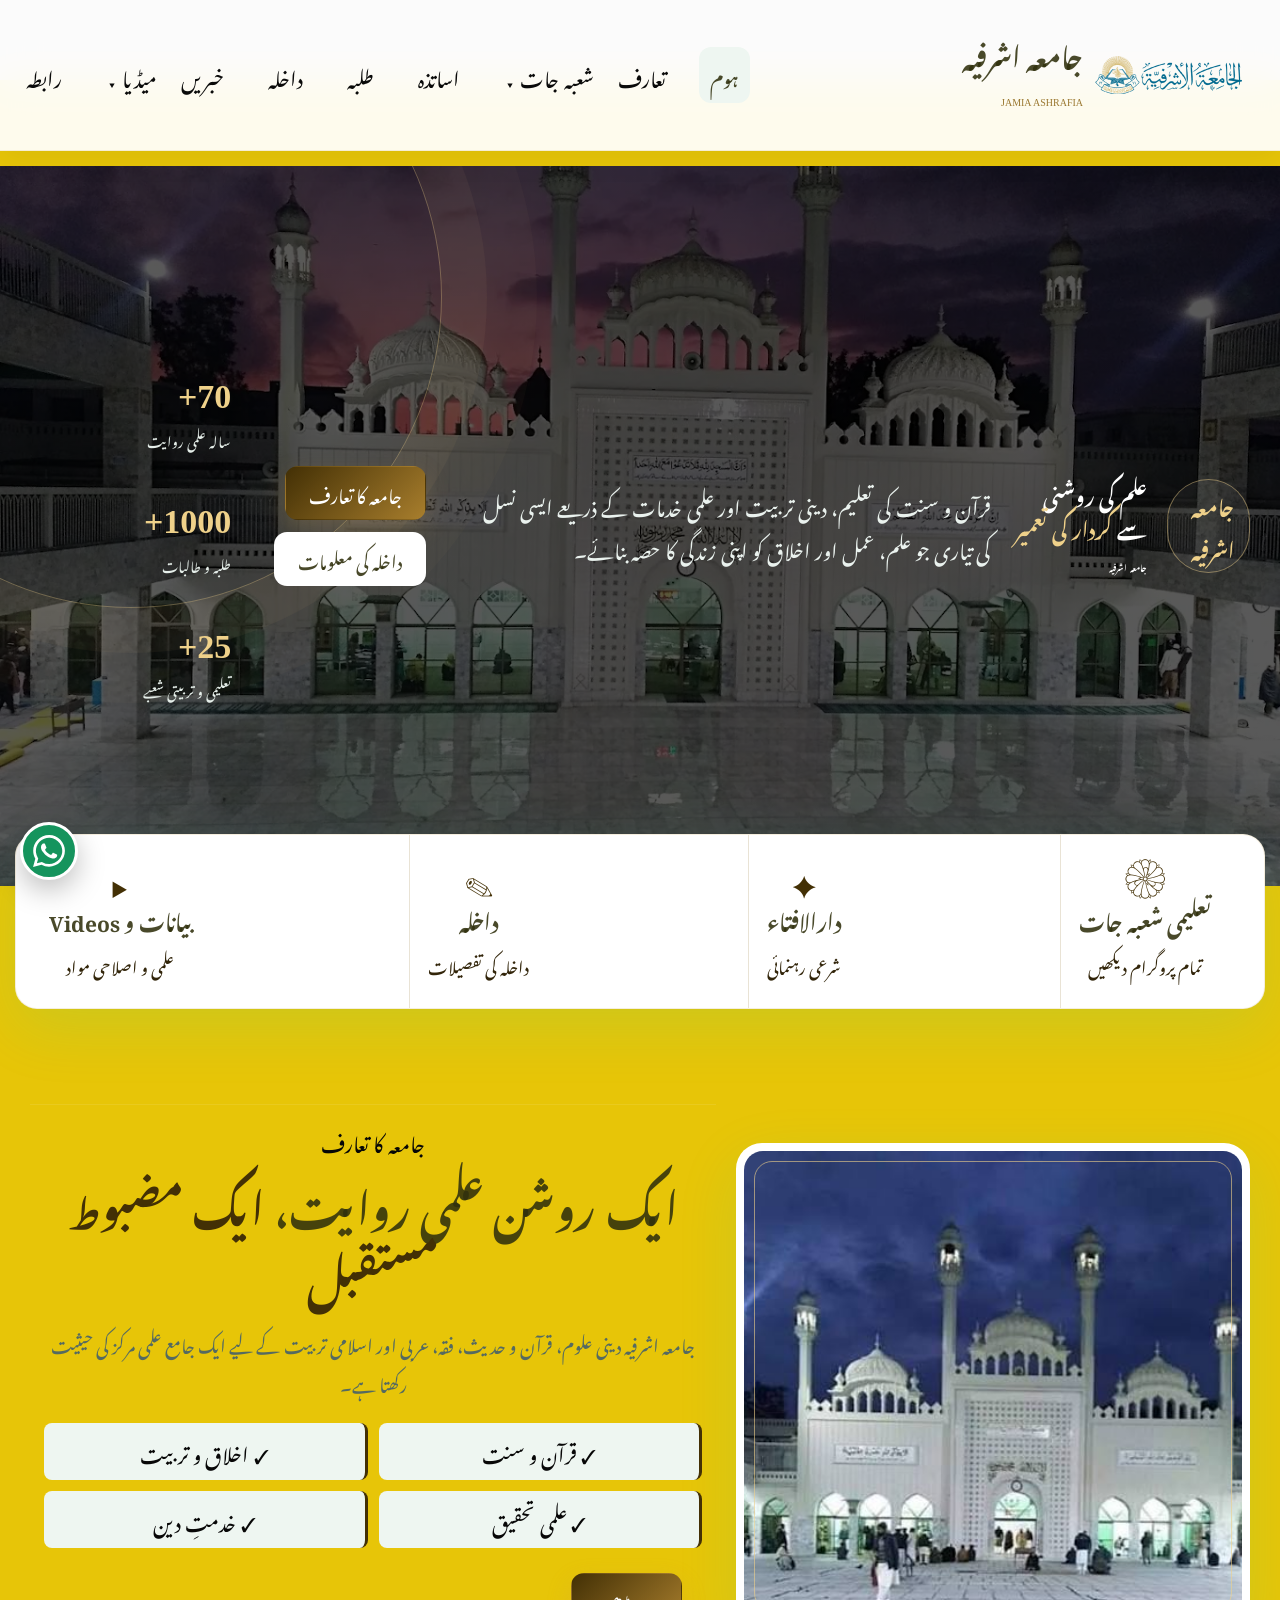
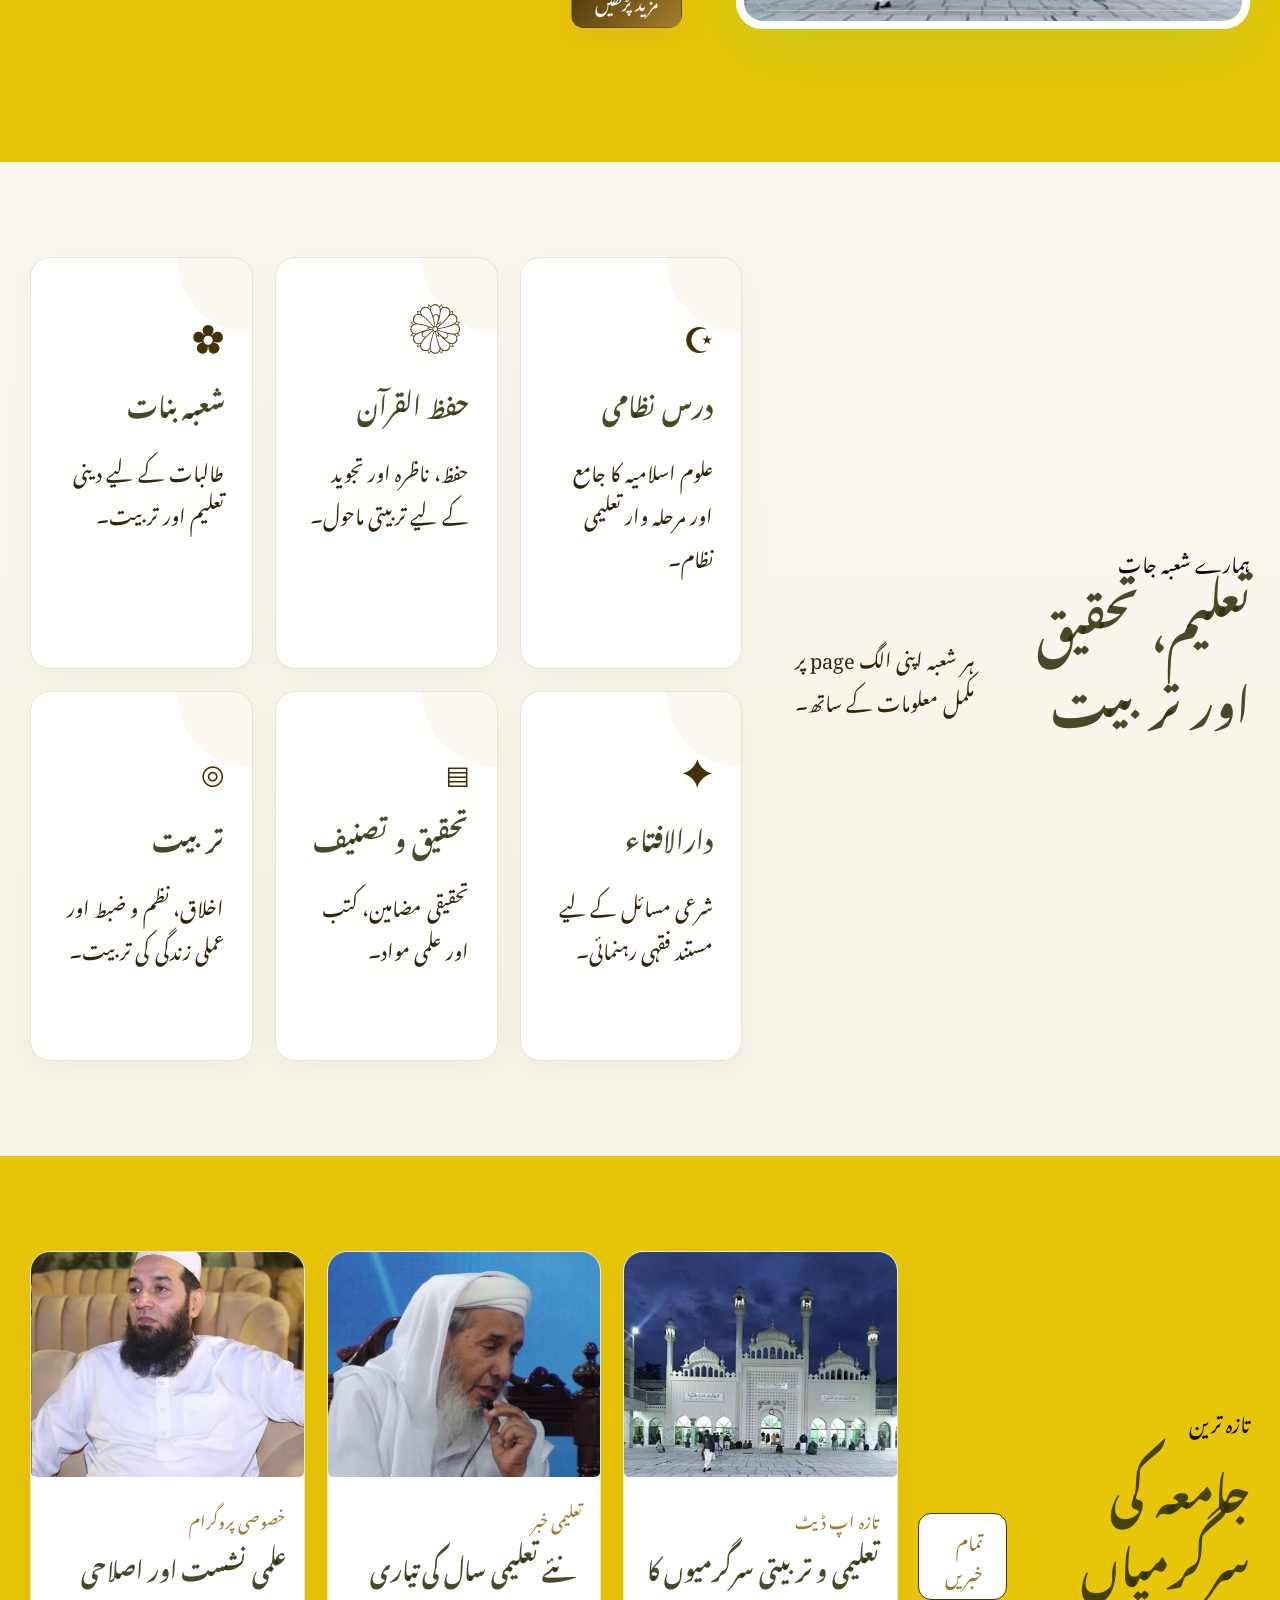
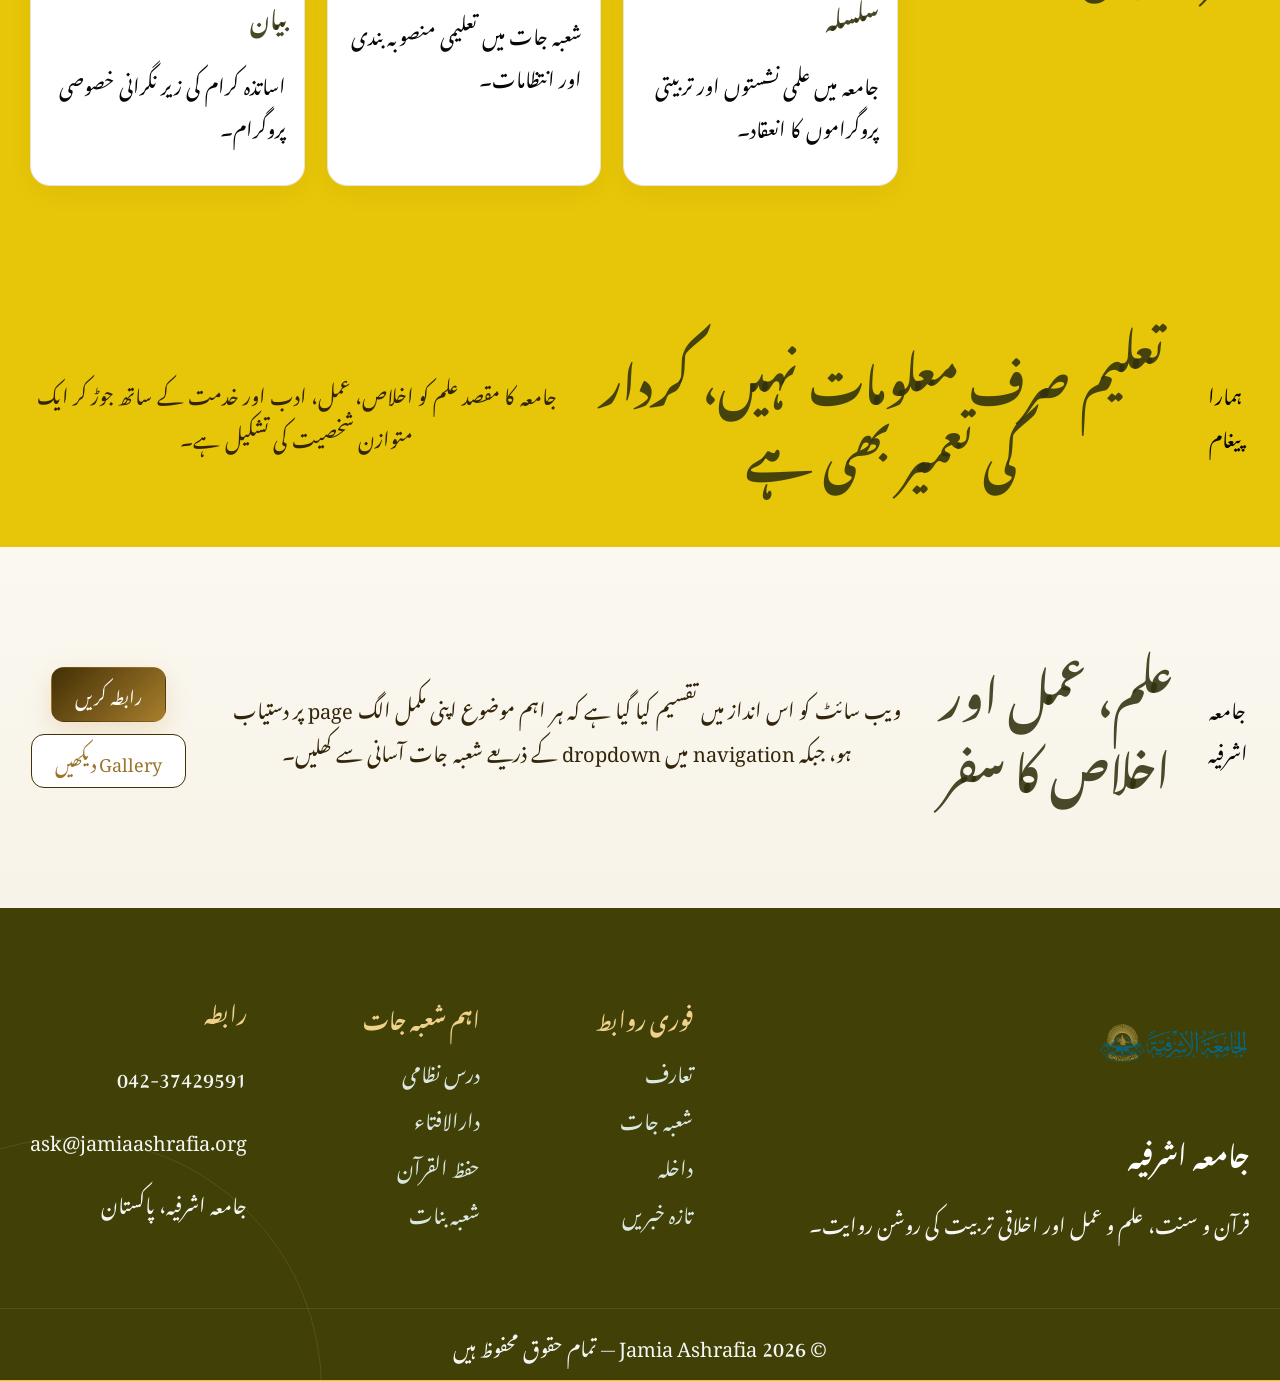
<file: index.html>
<!doctype html>
<html lang="ur" dir="rtl">

<head img src="images.jfif">
    <meta  charset="utf-8">
    <meta name="viewport" content="width=device-width,initial-scale=1">
    <meta name="description"
        content="جامعہ اشرفیہ — قرآن و سنت، دینی تعلیم، درس نظامی، حفظ القرآن، شعبہ بنات اور دارالافتاء">
    <meta name= "keywords" content="جامعہ اشرفیہ, Jamia Ashrafia, درس نظامی, حفظ القرآن, دارالافتاء, شعبہ بنات">
    <title>ہوم | جامعہ اشرفیہ</title>
    <link rel="preconnect" href="https://fonts.googleapis.com">
    <link rel="preconnect" href="https://fonts.gstatic.com" crossorigin>
    <link href="https://fonts.googleapis.com/css2?family=Noto+Nastaliq+Urdu:wght@400;600;700&display=swap"
        rel="stylesheet">
    <link rel="stylesheet" href="style.css">
</head>

<body >
    
    <div class="topbar">
        <br><br>
    
    <header  class="header">
        <div class="wrap navwrap"><a class="brand" href="index.html">
                <img src="logo.png" alt="جامعہ اشرفیہ"><span>
                    <strong>جامعہ اشرفیہ</strong><small>JAMIA
                        ASHRAFIA</small></span></a><button class="menu" aria-label="مینو">☰</button>
            <nav class="nav">
                <a class="active" href="index.html">ہوم</a>
                <a class="" href="about.html">تعارف</a>
                <div class="drop"><button class="dropbtn">شعبہ جات ▾</button>
                    <div class="dropmenu">
                        <a href="departments.html">تمام شعبہ جات</a><a href="dars-e-nizami.html">درس نظامی</a><a
                            href="hifz.html">حفظ القرآن</a><a href="banat.html">شعبہ بنات</a><a
                            href="darul-ifta.html">دارالافتاء</a>
                    </div>
                </div>
                <a class="" href="teachers.html">اساتذہ</a>
                <a class="" href="students.html">طلبہ</a>
                <a class="" href="admission.html">داخلہ</a>
                <a class="" href="news.html">خبریں</a>
                <div class="drop"><button class="dropbtn">میڈیا ▾</button>
                    <div class="dropmenu"><a href="videos.html">بیانات / Videos</a><a href="gallery.html">Gallery</a><a
                            href="publications.html">ماہنامہ / Publications</a></div>
                </div>
                <a class="" href="contact.html">رابطہ</a>
               
            </nav>
        </div>
    </header>

    <section class="hero" >
        
        <div class="wrap hero-content" >
            <div class="kicker">جامعہ اشرفیہ</div>
            <h1>علم کی روشنی سے <em>کردار کی تعمیر</em><br><small style='font-size:.42em;color:#fff'>جامعہ
                    اشرفیہ</small></h1>
            <p>قرآن و سنت کی تعلیم، دینی تربیت اور علمی خدمات کے ذریعے ایسی نسل کی تیاری جو علم، عمل اور اخلاق کو اپنی
                زندگی کا حصہ بنائے۔</p>
            <div class="actions"><a class="btn gold" href="about.html">جامعہ کا تعارف</a><a class="btn light"
                    href="admission.html">داخلہ کی معلومات</a></div>
            <div class="stats">
                <div><strong>70+</strong><span>سالہ علمی روایت</span></div>
                <div><strong>1000+</strong><span>طلبہ و طالبات</span></div>
                <div><strong>25+</strong><span>تعلیمی و تربیتی شعبے</span></div>
            </div>
        </div>
    </section>
    <section class="quick">
        <div class="wrap quickgrid"><a href="departments.html"><span class="qicon">۞</span><b>تعلیمی شعبہ
                    جات</b><small>تمام پروگرام دیکھیں</small></a><a href="darul-ifta.html"><span
                    class="qicon">✦</span><b>دارالافتاء</b><small>شرعی رہنمائی</small></a><a href="admission.html"><span
                    class="qicon">✎</span><b>داخلہ</b><small>داخلہ کی تفصیلات</small></a><a href="videos.html"><span
                    class="qicon">▶</span><b>بیانات و Videos</b><small>علمی و اصلاحی مواد</small></a></div>
    </section>
    <section class="section">
        <div class="wrap split">
            <div class="photo"><img src="photo-12.jpg" alt="جامعہ"></div>
            
            <div class="copy"><label>جامعہ کا تعارف</label>
                <h2>ایک روشن علمی روایت، <span style='color:var(--gold)'>ایک مضبوط مستقبل</span></h2>
                <p>جامعہ اشرفیہ دینی علوم، قرآن و حدیث، فقہ، عربی اور اسلامی تربیت کے لیے ایک جامع علمی مرکز کی حیثیت
                    رکھتا ہے۔</p>
                <div class="ticks"><span>✓ قرآن و سنت</span><span>✓ اخلاق و تربیت</span><span>✓ علمی تحقیق</span><span>✓
                        خدمتِ دین</span></div>
                <div class="actions"><a class="btn gold" href="about.html">مزید پڑھیں</a></div>
            </div>
        </div>
    </section>
    <section class="section tinted">
        <div class="wrap">
            <div class="heading">
                <div><label>ہمارے شعبہ جات</label>
                    <h2>تعلیم، تحقیق اور تربیت</h2>
                </div>
                <p>ہر شعبہ اپنی الگ page پر مکمل معلومات کے ساتھ۔</p>
            </div>
            <div class="cards">
                <article class="card">
                    <div class="icon">☪</div>
                    <h3>درس نظامی</h3>
                    <p>علوم اسلامیہ کا جامع اور مرحلہ وار تعلیمی نظام۔</p><a class="more"
                        href="dars-e-nizami.html">تفصیل ←</a>
                </article>
                <article class="card">
                    <div class="icon">۞</div>
                    <h3>حفظ القرآن</h3>
                    <p>حفظ، ناظرہ اور تجوید کے لیے تربیتی ماحول۔</p><a class="more" href="hifz.html">تفصیل ←</a>
                </article>
                <article class="card">
                    <div class="icon">✿</div>
                    <h3>شعبہ بنات</h3>
                    <p>طالبات کے لیے دینی تعلیم اور تربیت۔</p><a class="more" href="banat.html">تفصیل ←</a>
                </article>
                <article class="card">
                    <div class="icon">✦</div>
                    <h3>دارالافتاء</h3>
                    <p>شرعی مسائل کے لیے مستند فقہی رہنمائی۔</p><a class="more" href="darul-ifta.html">تفصیل ←</a>
                </article>
                <article class="card">
                    <div class="icon">▤</div>
                    <h3>تحقیق و تصنیف</h3>
                    <p>تحقیقی مضامین، کتب اور علمی مواد۔</p><a class="more" href="publications.html">تفصیل ←</a>
                </article>
                <article class="card">
                    <div class="icon">◎</div>
                    <h3>تربیت</h3>
                    <p>اخلاق، نظم و ضبط اور عملی زندگی کی تربیت۔</p><a class="more" href="students.html">تفصیل ←</a>
                </article>
            </div>
        </div>
    </section>
    <section class="section">
        <div class="wrap">
            <div class="heading">
                <div><label>تازہ ترین</label>
                    <h2>جامعہ کی سرگرمیاں</h2>
                </div><a class="btn outline" href="news.html">تمام خبریں</a>
            </div>
            <div class="news">
                <article><img src="photo-12.jpg" alt="">
                    <div><small>تازہ اپ ڈیٹ</small>
                        <h3>تعلیمی و تربیتی سرگرمیوں کا سلسلہ</h3>
                        <p>جامعہ میں علمی نشستوں اور تربیتی پروگراموں کا انعقاد۔</p>
                    </div>
                </article>
                <article><img src="photo-7.jfif" alt="">
                    <div><small>تعلیمی خبر</small>
                        <h3>نئے تعلیمی سال کی تیاری</h3>
                        <p>شعبہ جات میں تعلیمی منصوبہ بندی اور انتظامات۔</p>
                    </div>
                </article>
                <article><img src="photo-9.jfif" alt="">
                    <div><small>خصوصی پروگرام</small>
                        <h3>علمی نشست اور اصلاحی بیان</h3>
                        <p>اساتذہ کرام کی زیر نگرانی خصوصی پروگرام۔</p>
                    </div>
                </article>
            </div>
        </div>
    </section>
    <section class="section" style="padding-top:55px;padding-bottom:55px">
        <div class="wrap center"><label>ہمارا پیغام</label>
            <h2>تعلیم صرف معلومات نہیں، کردار کی تعمیر بھی ہے</h2>
            <p>جامعہ کا مقصد علم کو اخلاص، عمل، ادب اور خدمت کے ساتھ جوڑ کر ایک متوازن شخصیت کی تشکیل ہے۔</p>
        </div>
    </section>
    <section class="section tinted">
        <div class="wrap center"><label>جامعہ اشرفیہ</label>
            <h2>علم، عمل اور اخلاص کا سفر</h2>
            <p>ویب سائٹ کو اس انداز میں تقسیم کیا گیا ہے کہ ہر اہم موضوع اپنی مکمل الگ page پر دستیاب ہو، جبکہ
                navigation میں dropdown کے ذریعے شعبہ جات آسانی سے کھلیں۔</p>
            <div class="actions" style="justify-content:center"><a class="btn gold" href="contact.html">رابطہ کریں</a><a
                    class="btn outline" href="gallery.html">Gallery دیکھیں</a></div>
        </div>
    </section>

    <footer>
        <div class="wrap footergrid">
            <div><img class="footer-logo" src="logo.png" alt="">
                <h3>جامعہ اشرفیہ</h3>
                <p>قرآن و سنت، علم و عمل اور اخلاقی تربیت کی روشن روایت۔</p>
            </div>
            <div>
                <h4>فوری روابط</h4><a href="about.html">تعارف</a><a href="departments.html">شعبہ جات</a><a
                    href="admission.html">داخلہ</a><a href="news.html">تازہ خبریں</a>
            </div>
            <div>
                <h4>اہم شعبہ جات</h4><a href="dars-e-nizami.html">درس نظامی</a><a
                    href="darul-ifta.html">دارالافتاء</a><a href="hifz.html">حفظ القرآن</a><a href="banat.html">شعبہ
                    بنات</a>
            </div>
            <div>
                <h4>رابطہ</h4>
                <p>042-37429591</p>
                <p>ask@jamiaashrafia.org</p>
                <p>جامعہ اشرفیہ، پاکستان</p>
            </div>
        </div>
        <div class="copy">© 2026 Jamia Ashrafia — تمام حقوق محفوظ ہیں</div>
    </footer>
    <a class="wa" href="https://wa.me/042 37429591" target="_blank" rel="noopener noreferrer" aria-label="WhatsApp"
        title="WhatsApp پر رابطہ کریں">
        <svg xmlns="http://www.w3.org/2000/svg" viewBox="0 0 24 24" aria-hidden="true">
            <path
                d="M20.52 3.48A11.86 11.86 0 0 0 12.04 0C5.48 0 .14 5.34.14 11.9c0 2.1.55 4.15 1.6 5.96L.04 24l6.3-1.65a11.86 11.86 0 0 0 5.69 1.45h.01c6.56 0 11.9-5.34 11.9-11.9 0-3.18-1.24-6.17-3.42-8.42ZM12.04 21.8a9.86 9.86 0 0 1-5.03-1.38l-.36-.21-3.74.98 1-3.65-.23-.38a9.87 9.87 0 1 1 8.36 4.64Zm5.42-7.39c-.3-.15-1.77-.87-2.04-.97-.27-.1-.47-.15-.67.15-.2.3-.77.97-.94 1.17-.17.2-.35.22-.65.07-.3-.15-1.25-.46-2.38-1.47-.88-.78-1.47-1.75-1.64-2.05-.17-.3-.02-.46.13-.61.13-.13.3-.35.45-.52.15-.17.2-.3.3-.5.1-.2.05-.37-.02-.52-.07-.15-.67-1.62-.92-2.22-.24-.58-.49-.5-.67-.51h-.57c-.2 0-.52.07-.8.37-.27.3-1.04 1.02-1.04 2.49s1.07 2.89 1.22 3.09c.15.2 2.1 3.21 5.09 4.5.71.31 1.27.49 1.7.63.72.23 1.38.2 1.9.12.58-.09 1.77-.72 2.02-1.42.25-.7.25-1.3.17-1.42-.07-.12-.27-.2-.57-.35Z" />
        </svg>
    </a>
    <script src="script.js"></script><!-- Urdu typography: AlQalam Alvi Nastaleeq -->
</body>

</html>
</file>
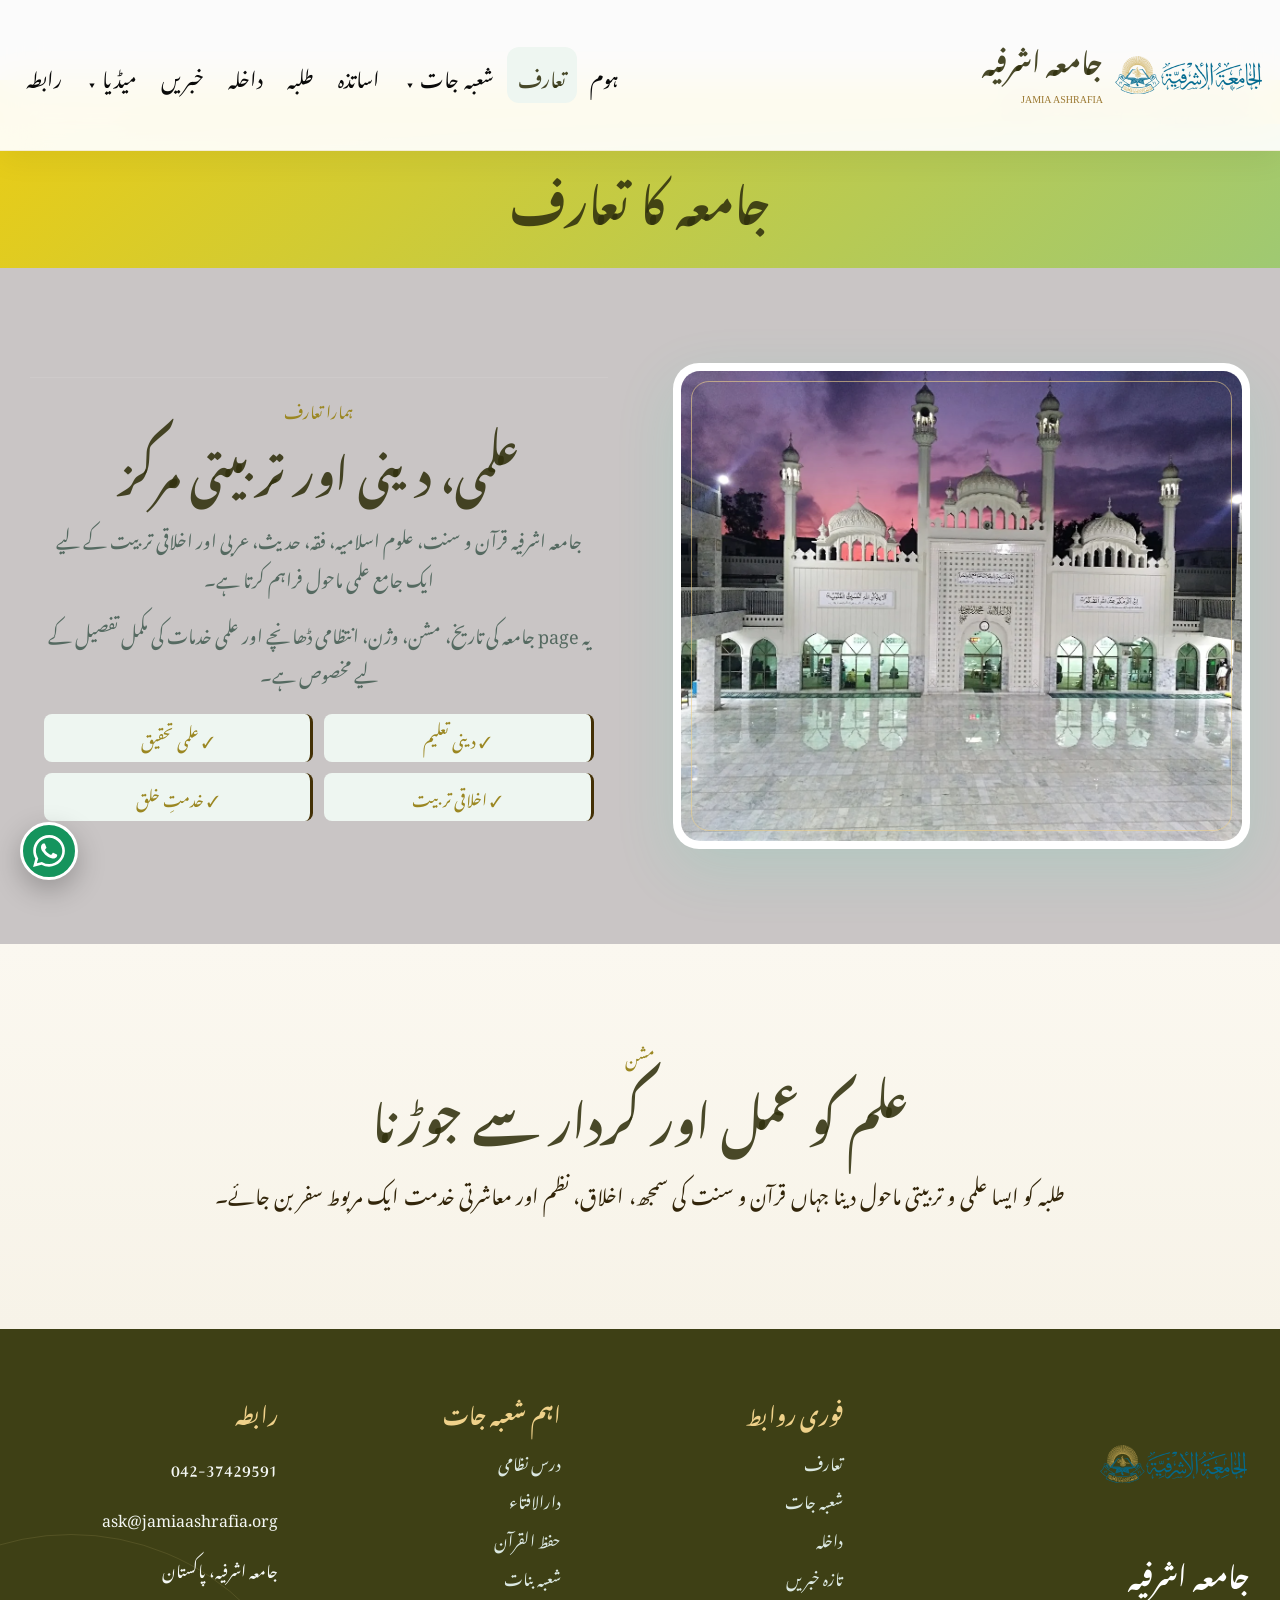
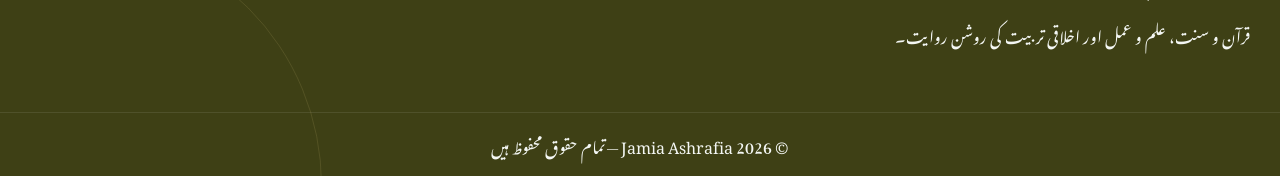
<file: about.html>
<!doctype html>
<html lang="ur" dir="rtl">

<head>
    <meta charset="utf-8">
    <meta name="viewport" content="width=device-width,initial-scale=1">
    <meta name="description"
        content="جامعہ اشرفیہ — قرآن و سنت، دینی تعلیم، درس نظامی، حفظ القرآن، شعبہ بنات اور دارالافتاء">
    <meta name="keywords" content="جامعہ اشرفیہ, Jamia Ashrafia, درس نظامی, حفظ القرآن, دارالافتاء, شعبہ بنات">
    <title>جامعہ کا تعارف | جامعہ اشرفیہ</title>
    <link rel="preconnect" href="https://fonts.googleapis.com">
    <link rel="preconnect" href="https://fonts.gstatic.com" crossorigin>
    <link href="https://fonts.googleapis.com/css2?family=Noto+Nastaliq+Urdu:wght@400;600;700&display=swap"
        rel="stylesheet">
    <link rel="stylesheet" href="style.css">
</head>

<body>
    <div class="topbar">
        <div class="wrap"><span>﷽ &nbsp; علم، عمل اور اخلاق</span><span><a href="contact.html">رابطہ</a><a
                    href="admission.html">داخلہ</a></span></div>
    </div>
    <header class="header">
        <div class="wrap navwrap"><a class="brand" href="index.html"><img src="logo.png"
                    alt="جامعہ اشرفیہ"><span><strong>جامعہ اشرفیہ</strong><small>JAMIA
                        ASHRAFIA</small></span></a><button class="menu" aria-label="مینو">☰</button>
            <nav class="nav">
                <a class="" href="index.html">ہوم</a>
                <a class="active" href="about.html">تعارف</a>
                <div class="drop"><button class="dropbtn">شعبہ جات ▾</button>
                    <div class="dropmenu">
                        <a href="departments.html">تمام شعبہ جات</a><a href="dars-e-nizami.html">درس نظامی</a><a
                            href="hifz.html">حفظ القرآن</a><a href="banat.html">شعبہ بنات</a><a
                            href="darul-ifta.html">دارالافتاء</a>
                    </div>
                </div>
                <a class="" href="teachers.html">اساتذہ</a>
                <a class="" href="students.html">طلبہ</a>
                <a class="" href="admission.html">داخلہ</a>
                <a class="" href="news.html">خبریں</a>
                <div class="drop"><button class="dropbtn">میڈیا ▾</button>
                    <div class="dropmenu"><a href="videos.html">بیانات / Videos</a><a href="gallery.html">Gallery</a><a
                            href="publications.html">ماہنامہ / Publications</a></div>
                </div>
                <a class="" href="contact.html">رابطہ</a>
            </nav>
        </div>
    </header>
    <section class="pagehero">
        <div class="wrap">

            <h1>جامعہ کا تعارف</h1>
        </div>
    </section>
    <section class="section">
        <div class="wrap split">
            <div class="photo"><img src="mas.webp" alt="جامعہ"></div>
            <div class="copy"><label>ہمارا تعارف</label>
                <h2>علمی، دینی اور تربیتی مرکز</h2>
                <p>جامعہ اشرفیہ قرآن و سنت، علوم اسلامیہ، فقہ، حدیث، عربی اور اخلاقی تربیت کے لیے ایک جامع علمی ماحول
                    فراہم کرتا ہے۔</p>
                <p>یہ page جامعہ کی تاریخ، مشن، وژن، انتظامی ڈھانچے اور علمی خدمات کی مکمل تفصیل کے لیے مخصوص ہے۔</p>
                <div class="ticks"><span>✓ دینی تعلیم</span><span>✓ علمی تحقیق</span><span>✓ اخلاقی تربیت</span><span>✓
                        خدمتِ خلق</span></div>
            </div>
        </div>
    </section>
    <section class="section tinted">
        <div class="wrap center"><label>مشن</label>
            <h2>علم کو عمل اور کردار سے جوڑنا</h2>
            <p>طلبہ کو ایسا علمی و تربیتی ماحول دینا جہاں قرآن و سنت کی سمجھ، اخلاق، نظم اور معاشرتی خدمت ایک مربوط سفر
                بن جائے۔</p>
        </div>
    </section>

    <footer>
        <div class="wrap footergrid">
            <div><img class="footer-logo" src="logo.png" alt="">
                <h3>جامعہ اشرفیہ</h3>
                <p>قرآن و سنت، علم و عمل اور اخلاقی تربیت کی روشن روایت۔</p>
            </div>
            <div>
                <h4>فوری روابط</h4><a href="about.html">تعارف</a><a href="departments.html">شعبہ جات</a><a
                    href="admission.html">داخلہ</a><a href="news.html">تازہ خبریں</a>
            </div>
            <div>
                <h4>اہم شعبہ جات</h4><a href="dars-e-nizami.html">درس نظامی</a><a
                    href="darul-ifta.html">دارالافتاء</a><a href="hifz.html">حفظ القرآن</a><a href="banat.html">شعبہ
                    بنات</a>
            </div>
            <div>
               <h4>رابطہ</h4>
                <p>042-37429591</p>
                <p>ask@jamiaashrafia.org</p>
                <p>جامعہ اشرفیہ، پاکستان</p>
            </div>
        </div>
        <div class="copy">© 2026 Jamia Ashrafia — تمام حقوق محفوظ ہیں</div>
    </footer>
     <a class="wa" href="https://wa.me/042 37429591" target="_blank" rel="noopener noreferrer" aria-label="WhatsApp"
        title="WhatsApp پر رابطہ کریں">
        <svg xmlns="http://www.w3.org/2000/svg" viewBox="0 0 24 24" aria-hidden="true">
            <path
                d="M20.52 3.48A11.86 11.86 0 0 0 12.04 0C5.48 0 .14 5.34.14 11.9c0 2.1.55 4.15 1.6 5.96L.04 24l6.3-1.65a11.86 11.86 0 0 0 5.69 1.45h.01c6.56 0 11.9-5.34 11.9-11.9 0-3.18-1.24-6.17-3.42-8.42ZM12.04 21.8a9.86 9.86 0 0 1-5.03-1.38l-.36-.21-3.74.98 1-3.65-.23-.38a9.87 9.87 0 1 1 8.36 4.64Zm5.42-7.39c-.3-.15-1.77-.87-2.04-.97-.27-.1-.47-.15-.67.15-.2.3-.77.97-.94 1.17-.17.2-.35.22-.65.07-.3-.15-1.25-.46-2.38-1.47-.88-.78-1.47-1.75-1.64-2.05-.17-.3-.02-.46.13-.61.13-.13.3-.35.45-.52.15-.17.2-.3.3-.5.1-.2.05-.37-.02-.52-.07-.15-.67-1.62-.92-2.22-.24-.58-.49-.5-.67-.51h-.57c-.2 0-.52.07-.8.37-.27.3-1.04 1.02-1.04 2.49s1.07 2.89 1.22 3.09c.15.2 2.1 3.21 5.09 4.5.71.31 1.27.49 1.7.63.72.23 1.38.2 1.9.12.58-.09 1.77-.72 2.02-1.42.25-.7.25-1.3.17-1.42-.07-.12-.27-.2-.57-.35Z" />
        </svg>
    </a>
    <script src="script.js"></script><!-- Urdu typography: AlQalam Alvi Nastaleeq -->
</body>

</html>
</file>
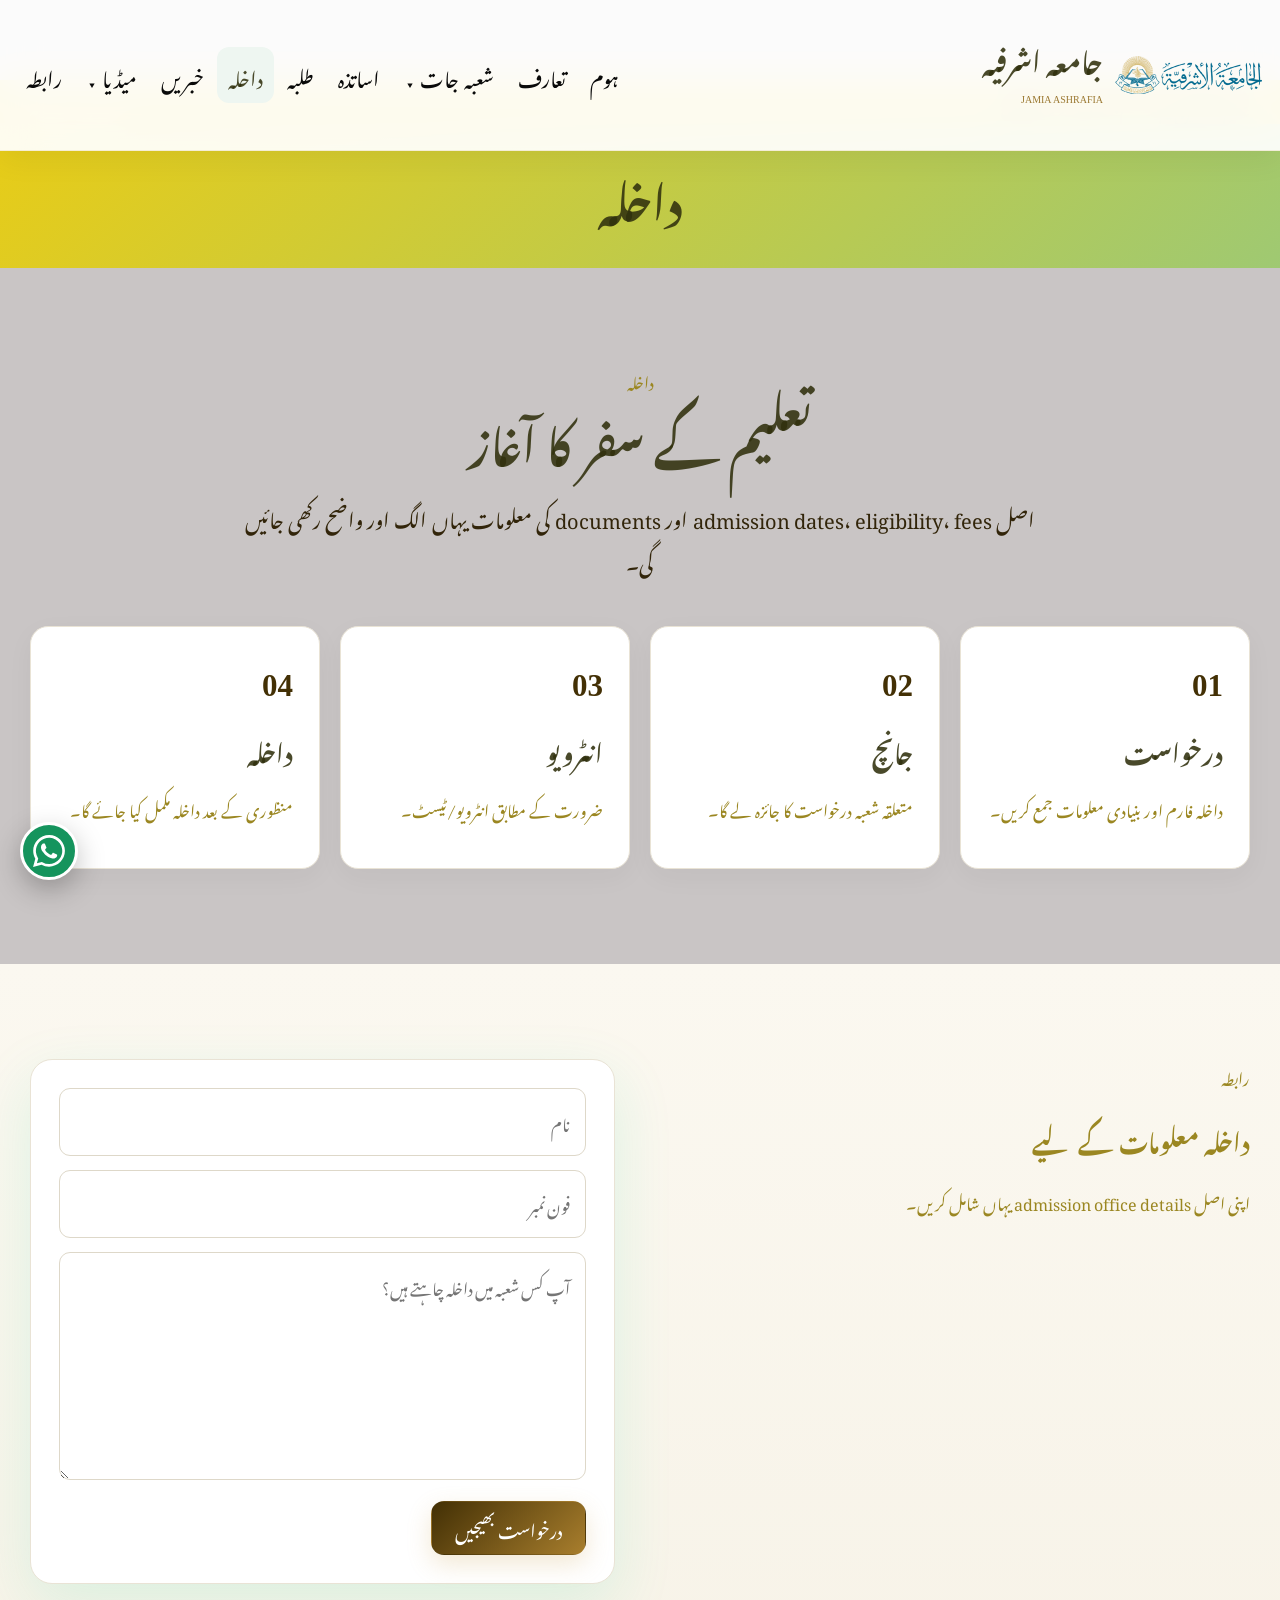
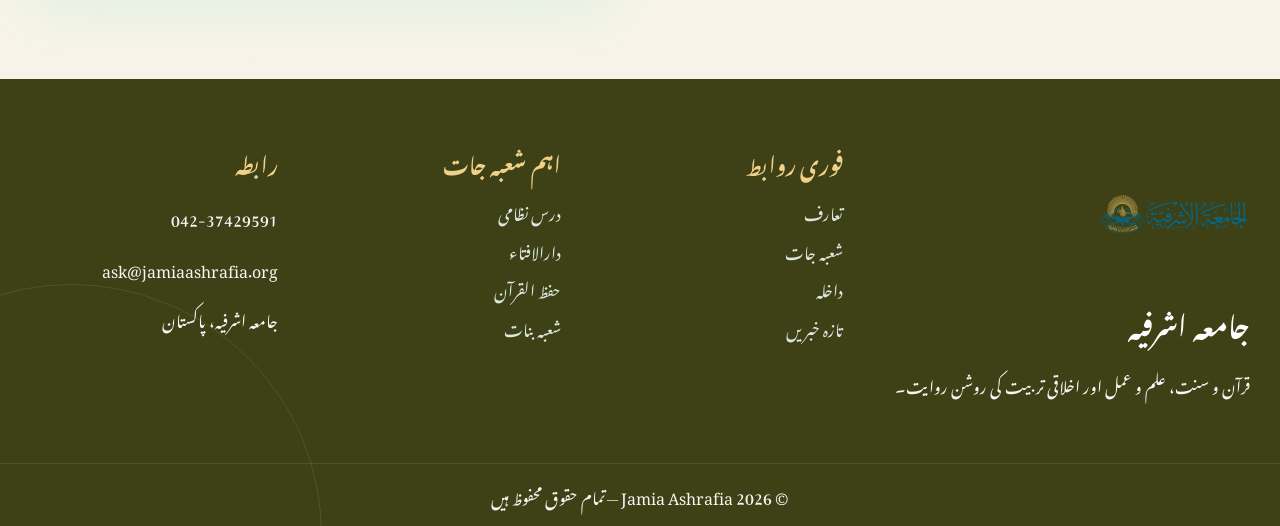
<file: admission.html>
<!doctype html>
<html lang="ur" dir="rtl">

<head>
    <meta charset="utf-8">
    <meta name="viewport" content="width=device-width,initial-scale=1">
    <meta name="description"
        content="جامعہ اشرفیہ — قرآن و سنت، دینی تعلیم، درس نظامی، حفظ القرآن، شعبہ بنات اور دارالافتاء">
    <meta name="keywords" content="جامعہ اشرفیہ, Jamia Ashrafia, درس نظامی, حفظ القرآن, دارالافتاء, شعبہ بنات">
    <title>داخلہ | جامعہ اشرفیہ</title>
    <link rel="preconnect" href="https://fonts.googleapis.com">
    <link rel="preconnect" href="https://fonts.gstatic.com" crossorigin>
    <link href="https://fonts.googleapis.com/css2?family=Noto+Nastaliq+Urdu:wght@400;600;700&display=swap"
        rel="stylesheet">
    <link rel="stylesheet" href="style.css">
</head>

<body>
    <div class="topbar">
        <div class="wrap"><span>﷽ &nbsp; علم، عمل اور اخلاق</span><span><a href="contact.html">رابطہ</a><a
                    href="admission.html">داخلہ</a></span></div>
    </div>
    <header class="header">
        <div class="wrap navwrap"><a class="brand" href="index.html"><img src="logo.png"
                    alt="جامعہ اشرفیہ"><span><strong>جامعہ اشرفیہ</strong><small>JAMIA
                        ASHRAFIA</small></span></a><button class="menu" aria-label="مینو">☰</button>
            <nav class="nav">
                <a class="" href="index.html">ہوم</a>
                <a class="" href="about.html">تعارف</a>
                <div class="drop"><button class="dropbtn">شعبہ جات ▾</button>
                    <div class="dropmenu">
                        <a href="departments.html">تمام شعبہ جات</a><a href="dars-e-nizami.html">درس نظامی</a><a
                            href="hifz.html">حفظ القرآن</a><a href="banat.html">شعبہ بنات</a><a
                            href="darul-ifta.html">دارالافتاء</a>
                    </div>
                </div>
                <a class="" href="teachers.html">اساتذہ</a>
                <a class="" href="students.html">طلبہ</a>
                <a class="active" href="admission.html">داخلہ</a>
                <a class="" href="news.html">خبریں</a>
                <div class="drop"><button class="dropbtn">میڈیا ▾</button>
                    <div class="dropmenu"><a href="videos.html">بیانات / Videos</a><a href="gallery.html">Gallery</a><a
                            href="publications.html">ماہنامہ / Publications</a></div>
                </div>
                <a class="" href="contact.html">رابطہ</a>
            </nav>
        </div>
    </header>
    <section class="pagehero">
        <div class="wrap">
           
            <h1>داخلہ</h1>
        </div>
    </section>
    <section class="section">
        <div class="wrap">
            <div class="center"><label>داخلہ</label>
                <h2>تعلیم کے سفر کا آغاز</h2>
                <p>اصل admission dates، eligibility، fees اور documents کی معلومات یہاں الگ اور واضح رکھی جائیں گی۔</p>
            </div>
            <div class="steps">
                <div class="step"><b>01</b>
                    <h3>درخواست</h3>
                    <p>داخلہ فارم اور بنیادی معلومات جمع کریں۔</p>
                </div>
                <div class="step"><b>02</b>
                    <h3>جانچ</h3>
                    <p>متعلقہ شعبہ درخواست کا جائزہ لے گا۔</p>
                </div>
                <div class="step"><b>03</b>
                    <h3>انٹرویو</h3>
                    <p>ضرورت کے مطابق انٹرویو/ٹیسٹ۔</p>
                </div>
                <div class="step"><b>04</b>
                    <h3>داخلہ</h3>
                    <p>منظوری کے بعد داخلہ مکمل کیا جائے گا۔</p>
                </div>
            </div>
        </div>
    </section>
    <section class="section tinted">
        <div class="wrap contact">
            <div><label>رابطہ</label>
                <h2>داخلہ معلومات کے لیے</h2>
                <p>اپنی اصل admission office details یہاں شامل کریں۔</p>
            </div>
            <div class="form"><input placeholder="نام"><input placeholder="فون نمبر"><textarea rows="5"
                    placeholder="آپ کس شعبہ میں داخلہ چاہتے ہیں؟"></textarea><button class="btn gold">درخواست
                    بھیجیں</button></div>
        </div>
    </section>

    <footer>
        <div class="wrap footergrid">
            <div><img class="footer-logo" src="logo.png" alt="">
                <h3>جامعہ اشرفیہ</h3>
                <p>قرآن و سنت، علم و عمل اور اخلاقی تربیت کی روشن روایت۔</p>
            </div>
            <div>
                <h4>فوری روابط</h4><a href="about.html">تعارف</a><a href="departments.html">شعبہ جات</a><a
                    href="admission.html">داخلہ</a><a href="news.html">تازہ خبریں</a>
            </div>
            <div>
                <h4>اہم شعبہ جات</h4><a href="dars-e-nizami.html">درس نظامی</a><a
                    href="darul-ifta.html">دارالافتاء</a><a href="hifz.html">حفظ القرآن</a><a href="banat.html">شعبہ
                    بنات</a>
            </div>
            <div>
              <h4>رابطہ</h4>
                <p>042-37429591</p>
                <p>ask@jamiaashrafia.org</p>
                <p>جامعہ اشرفیہ، پاکستان</p>
            </div>
        </div>
        <div class="copy">© 2026 Jamia Ashrafia — تمام حقوق محفوظ ہیں</div>
    </footer>
      <a class="wa" href="https://wa.me/042 37429591" target="_blank" rel="noopener noreferrer" aria-label="WhatsApp"
        title="WhatsApp پر رابطہ کریں">
        <svg xmlns="http://www.w3.org/2000/svg" viewBox="0 0 24 24" aria-hidden="true">
            <path
                d="M20.52 3.48A11.86 11.86 0 0 0 12.04 0C5.48 0 .14 5.34.14 11.9c0 2.1.55 4.15 1.6 5.96L.04 24l6.3-1.65a11.86 11.86 0 0 0 5.69 1.45h.01c6.56 0 11.9-5.34 11.9-11.9 0-3.18-1.24-6.17-3.42-8.42ZM12.04 21.8a9.86 9.86 0 0 1-5.03-1.38l-.36-.21-3.74.98 1-3.65-.23-.38a9.87 9.87 0 1 1 8.36 4.64Zm5.42-7.39c-.3-.15-1.77-.87-2.04-.97-.27-.1-.47-.15-.67.15-.2.3-.77.97-.94 1.17-.17.2-.35.22-.65.07-.3-.15-1.25-.46-2.38-1.47-.88-.78-1.47-1.75-1.64-2.05-.17-.3-.02-.46.13-.61.13-.13.3-.35.45-.52.15-.17.2-.3.3-.5.1-.2.05-.37-.02-.52-.07-.15-.67-1.62-.92-2.22-.24-.58-.49-.5-.67-.51h-.57c-.2 0-.52.07-.8.37-.27.3-1.04 1.02-1.04 2.49s1.07 2.89 1.22 3.09c.15.2 2.1 3.21 5.09 4.5.71.31 1.27.49 1.7.63.72.23 1.38.2 1.9.12.58-.09 1.77-.72 2.02-1.42.25-.7.25-1.3.17-1.42-.07-.12-.27-.2-.57-.35Z" />
        </svg>
    </a>
    <script src="script.js"></script><!-- Urdu typography: AlQalam Alvi Nastaleeq -->
</body>

</html>
</file>
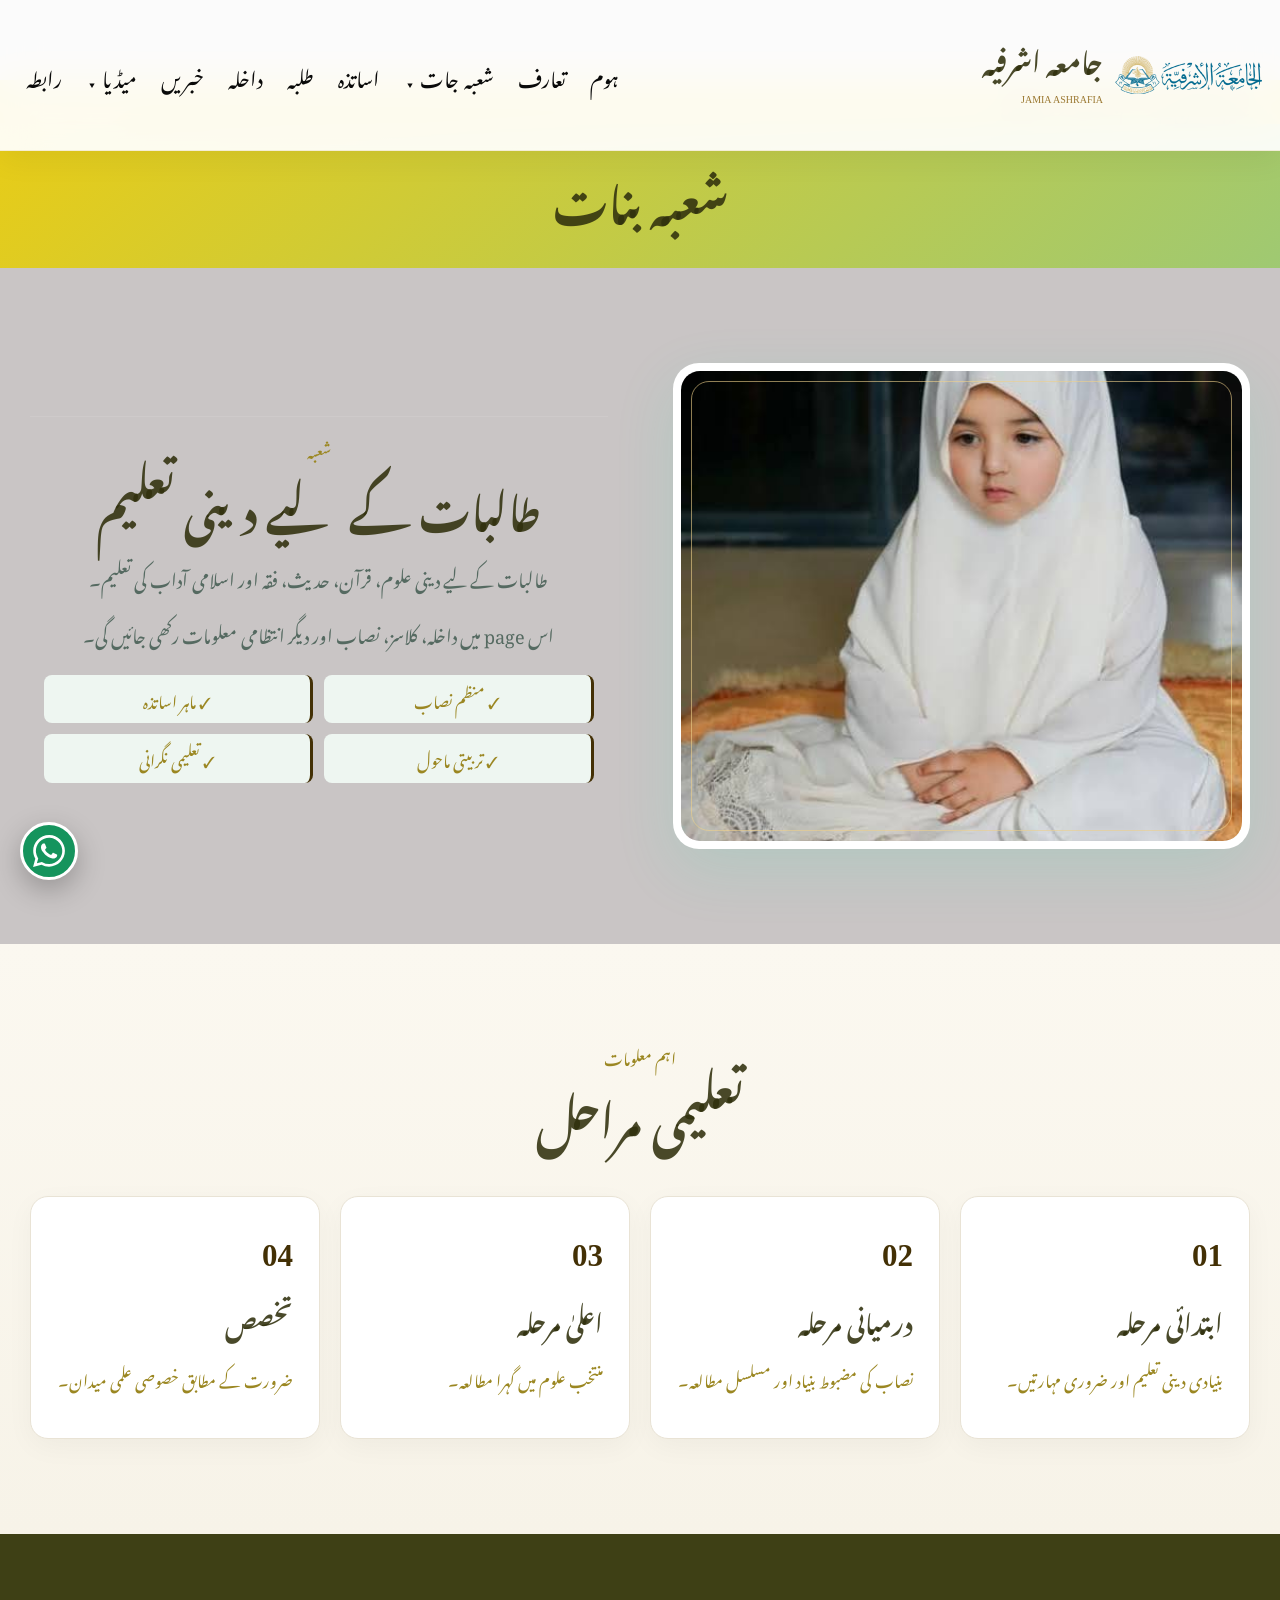
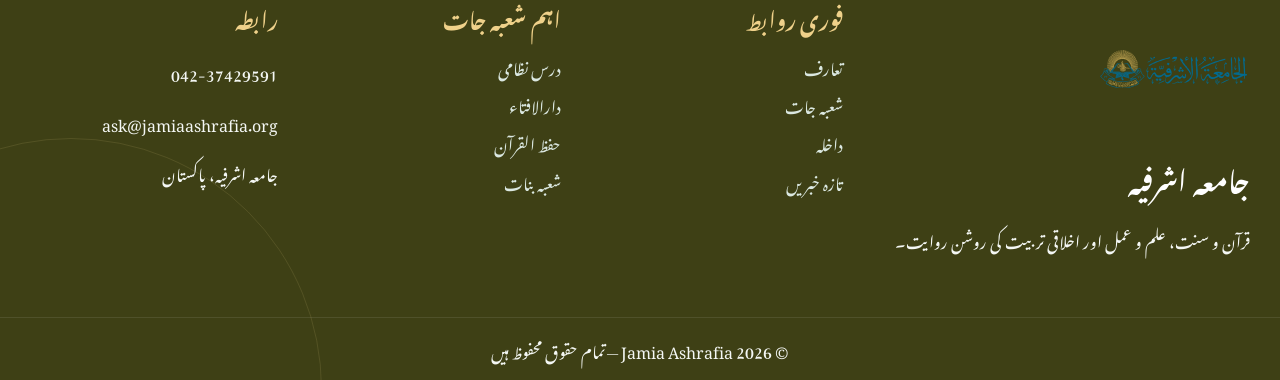
<file: banat.html>
<!doctype html>
<html lang="ur" dir="rtl">

<head>
    <meta charset="utf-8">
    <meta name="viewport" content="width=device-width,initial-scale=1">
    <meta name="description"
        content="جامعہ اشرفیہ — قرآن و سنت، دینی تعلیم، درس نظامی، حفظ القرآن، شعبہ بنات اور دارالافتاء">
    <meta name="keywords" content="جامعہ اشرفیہ, Jamia Ashrafia, درس نظامی, حفظ القرآن, دارالافتاء, شعبہ بنات">
    <title>شعبہ بنات | جامعہ اشرفیہ</title>
    <link rel="preconnect" href="https://fonts.googleapis.com">
    <link rel="preconnect" href="https://fonts.gstatic.com" crossorigin>
    <link href="https://fonts.googleapis.com/css2?family=Noto+Nastaliq+Urdu:wght@400;600;700&display=swap"
        rel="stylesheet">
    <link rel="stylesheet" href="style.css">
</head>

<body>
    <div class="topbar">
        <div class="wrap"><span>﷽ &nbsp; علم، عمل اور اخلاق</span><span><a href="contact.html">رابطہ</a><a
                    href="admission.html">داخلہ</a></span></div>
    </div>
    <header class="header">
        <div class="wrap navwrap"><a class="brand" href="index.html"><img src="logo.png"
                    alt="جامعہ اشرفیہ"><span><strong>جامعہ اشرفیہ</strong><small>JAMIA
                        ASHRAFIA</small></span></a><button class="menu" aria-label="مینو">☰</button>
            <nav class="nav">
                <a class="" href="index.html">ہوم</a>
                <a class="" href="about.html">تعارف</a>
                <div class="drop"><button class="dropbtn">شعبہ جات ▾</button>
                    <div class="dropmenu">
                        <a href="departments.html">تمام شعبہ جات</a><a href="dars-e-nizami.html">درس نظامی</a><a
                            href="hifz.html">حفظ القرآن</a><a href="banat.html">شعبہ بنات</a><a
                            href="darul-ifta.html">دارالافتاء</a>
                    </div>
                </div>
                <a class="" href="teachers.html">اساتذہ</a>
                <a class="" href="students.html">طلبہ</a>
                <a class="" href="admission.html">داخلہ</a>
                <a class="" href="news.html">خبریں</a>
                <div class="drop"><button class="dropbtn">میڈیا ▾</button>
                    <div class="dropmenu"><a href="videos.html">بیانات / Videos</a><a href="gallery.html">Gallery</a><a
                            href="publications.html">ماہنامہ / Publications</a></div>
                </div>
                <a class="" href="contact.html">رابطہ</a>
            </nav>
        </div>
    </header>
    <section class="pagehero">
        <div class="wrap">
          
            <h1>شعبہ بنات</h1>
        </div>
    </section>
    <section class="section">
        <div class="wrap split">
            <div class="photo"><img src="gra.jfif" alt="شعبہ بنات"></div>
            <div class="copy"><label>شعبہ</label>
                <h2>طالبات کے لیے دینی تعلیم</h2>
                <p>طالبات کے لیے دینی علوم، قرآن، حدیث، فقہ اور اسلامی آداب کی تعلیم۔</p>
                <p>اس page میں داخلہ، کلاسز، نصاب اور دیگر انتظامی معلومات رکھی جائیں گی۔</p>
                <div class="ticks"><span>✓ منظم نصاب</span><span>✓ ماہر اساتذہ</span><span>✓ تربیتی ماحول</span><span>✓
                        تعلیمی نگرانی</span></div>
            </div>
        </div>
    </section>
    <section class="section tinted">
        <div class="wrap">
            <div class="center"><label>اہم معلومات</label>
                <h2>تعلیمی مراحل</h2>
            </div>
            <div class="steps">
                <div class="step"><b>01</b>
                    <h3>ابتدائی مرحلہ</h3>
                    <p>بنیادی دینی تعلیم اور ضروری مہارتیں۔</p>
                </div>
                <div class="step"><b>02</b>
                    <h3>درمیانی مرحلہ</h3>
                    <p>نصاب کی مضبوط بنیاد اور مسلسل مطالعہ۔</p>
                </div>
                <div class="step"><b>03</b>
                    <h3>اعلیٰ مرحلہ</h3>
                    <p>منتخب علوم میں گہرا مطالعہ۔</p>
                </div>
                <div class="step"><b>04</b>
                    <h3>تخصص</h3>
                    <p>ضرورت کے مطابق خصوصی علمی میدان۔</p>
                </div>
            </div>
        </div>
    </section>

    <footer>
        <div class="wrap footergrid">
            <div><img class="footer-logo" src="logo.png" alt="">
                <h3>جامعہ اشرفیہ</h3>
                <p>قرآن و سنت، علم و عمل اور اخلاقی تربیت کی روشن روایت۔</p>
            </div>
            <div>
                <h4>فوری روابط</h4><a href="about.html">تعارف</a><a href="departments.html">شعبہ جات</a><a
                    href="admission.html">داخلہ</a><a href="news.html">تازہ خبریں</a>
            </div>
            <div>
                <h4>اہم شعبہ جات</h4><a href="dars-e-nizami.html">درس نظامی</a><a
                    href="darul-ifta.html">دارالافتاء</a><a href="hifz.html">حفظ القرآن</a><a href="banat.html">شعبہ
                    بنات</a>
            </div>
            <div>
                 <h4>رابطہ</h4>
                <p>042-37429591</p>
                <p>ask@jamiaashrafia.org</p>
                <p>جامعہ اشرفیہ، پاکستان</p>
            </div>
        </div>
        <div class="copy">© 2026 Jamia Ashrafia — تمام حقوق محفوظ ہیں</div>
    </footer>
     <a class="wa" href="https://wa.me/042 37429591" target="_blank" rel="noopener noreferrer" aria-label="WhatsApp"
        title="WhatsApp پر رابطہ کریں">
        <svg xmlns="http://www.w3.org/2000/svg" viewBox="0 0 24 24" aria-hidden="true">
            <path
                d="M20.52 3.48A11.86 11.86 0 0 0 12.04 0C5.48 0 .14 5.34.14 11.9c0 2.1.55 4.15 1.6 5.96L.04 24l6.3-1.65a11.86 11.86 0 0 0 5.69 1.45h.01c6.56 0 11.9-5.34 11.9-11.9 0-3.18-1.24-6.17-3.42-8.42ZM12.04 21.8a9.86 9.86 0 0 1-5.03-1.38l-.36-.21-3.74.98 1-3.65-.23-.38a9.87 9.87 0 1 1 8.36 4.64Zm5.42-7.39c-.3-.15-1.77-.87-2.04-.97-.27-.1-.47-.15-.67.15-.2.3-.77.97-.94 1.17-.17.2-.35.22-.65.07-.3-.15-1.25-.46-2.38-1.47-.88-.78-1.47-1.75-1.64-2.05-.17-.3-.02-.46.13-.61.13-.13.3-.35.45-.52.15-.17.2-.3.3-.5.1-.2.05-.37-.02-.52-.07-.15-.67-1.62-.92-2.22-.24-.58-.49-.5-.67-.51h-.57c-.2 0-.52.07-.8.37-.27.3-1.04 1.02-1.04 2.49s1.07 2.89 1.22 3.09c.15.2 2.1 3.21 5.09 4.5.71.31 1.27.49 1.7.63.72.23 1.38.2 1.9.12.58-.09 1.77-.72 2.02-1.42.25-.7.25-1.3.17-1.42-.07-.12-.27-.2-.57-.35Z" />
        </svg>
    </a>
    <script src="script.js"></script><!-- Urdu typography: AlQalam Alvi Nastaleeq -->
</body>

</html>
</file>
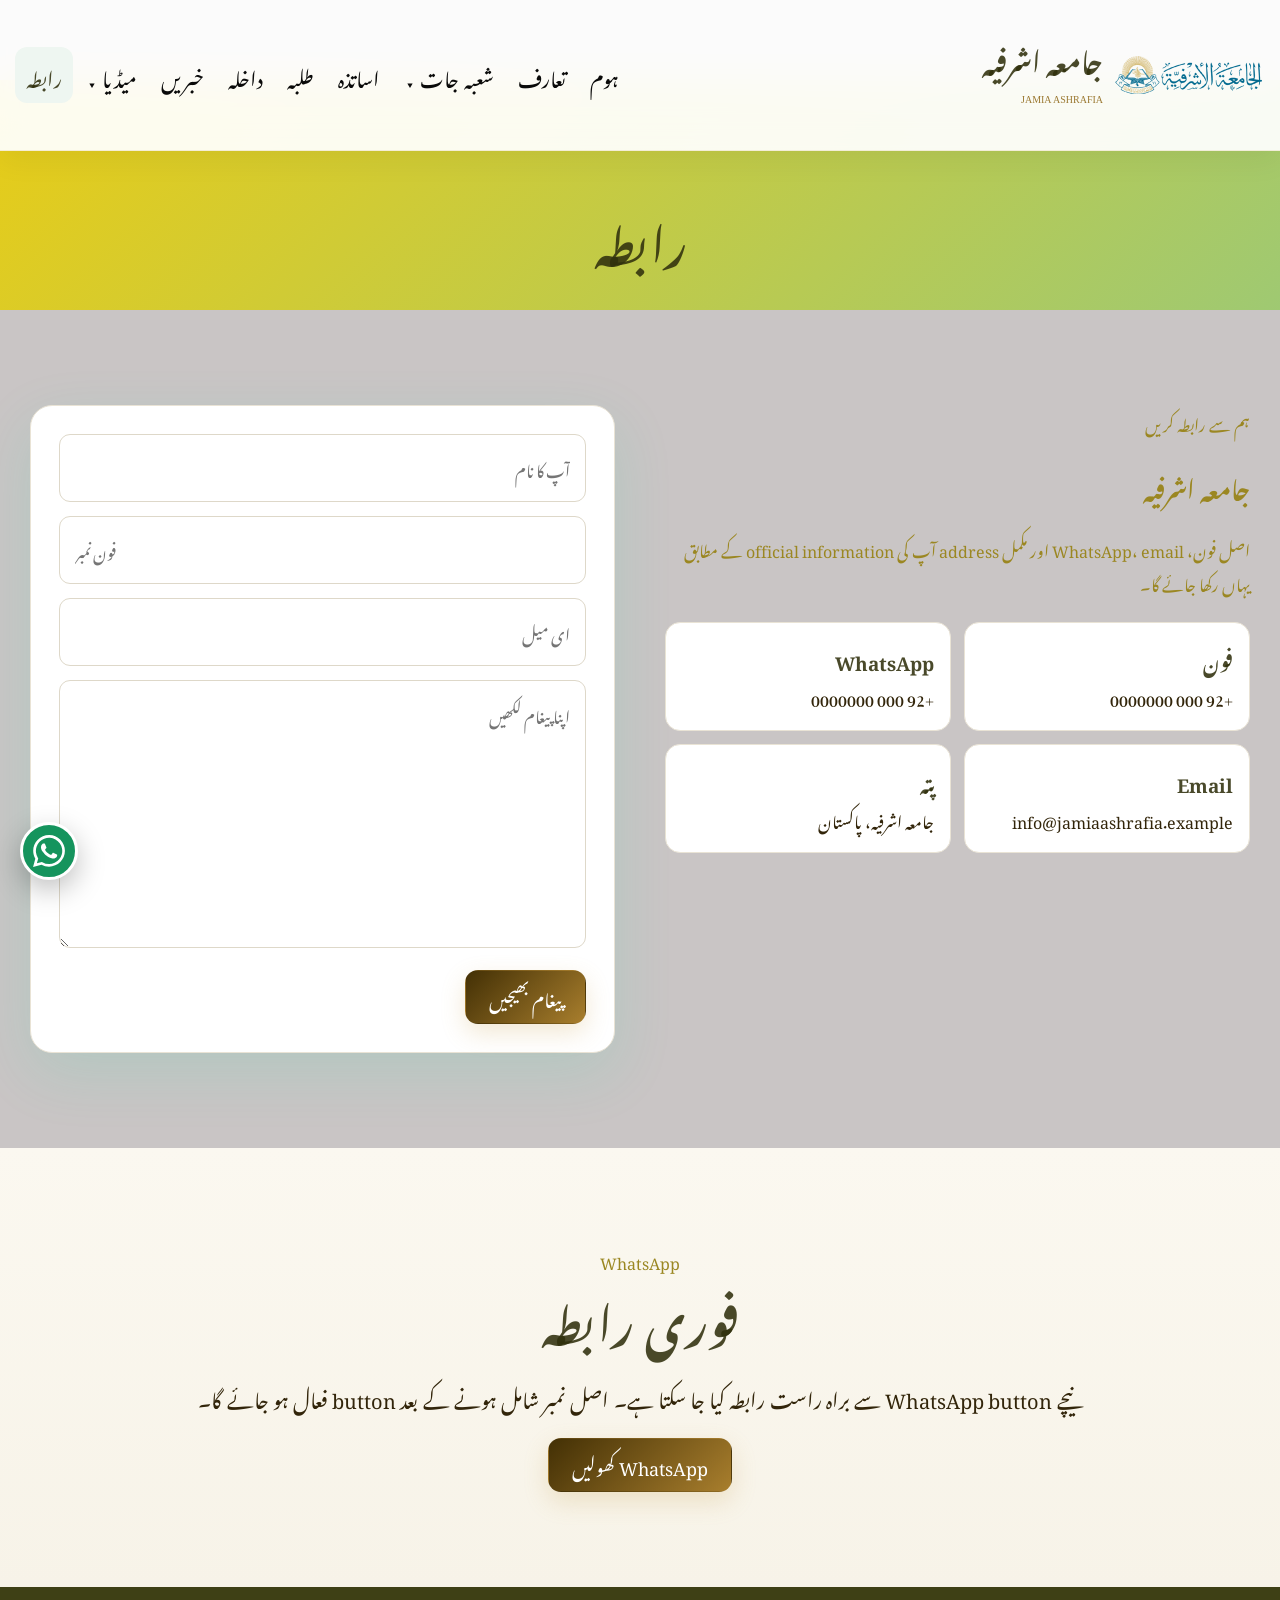
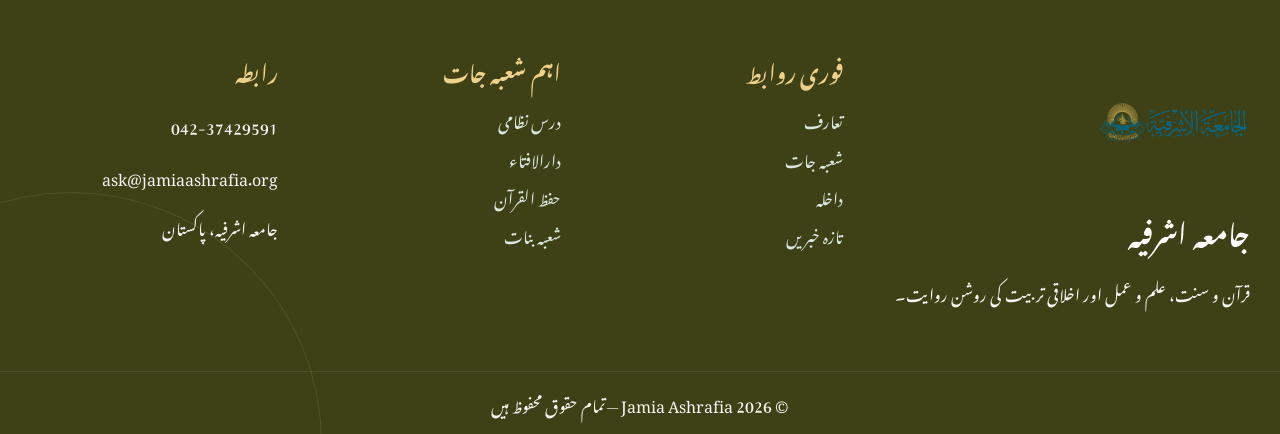
<file: contact.html>
<!doctype html>
<html lang="ur" dir="rtl">

<head>
    <meta charset="utf-8">
    <meta name="viewport" content="width=device-width,initial-scale=1">
    <meta name="description"
        content="جامعہ اشرفیہ — قرآن و سنت، دینی تعلیم، درس نظامی، حفظ القرآن، شعبہ بنات اور دارالافتاء">
    <meta name="keywords" content="جامعہ اشرفیہ, Jamia Ashrafia, درس نظامی, حفظ القرآن, دارالافتاء, شعبہ بنات">
    <title>رابطہ | جامعہ اشرفیہ</title>
    <link rel="preconnect" href="https://fonts.googleapis.com">
    <link rel="preconnect" href="https://fonts.gstatic.com" crossorigin>
    <link href="https://fonts.googleapis.com/css2?family=Noto+Nastaliq+Urdu:wght@400;600;700&display=swap"
        rel="stylesheet">
    <link rel="stylesheet" href="style.css">
</head>

<body>
   
    <header class="header">
        <div class="wrap navwrap"><a class="brand" href="index.html"><img src="logo.png"
                    alt="جامعہ اشرفیہ"><span><strong>جامعہ اشرفیہ</strong><small>JAMIA
                        ASHRAFIA</small></span></a><button class="menu" aria-label="مینو">☰</button>
            <nav class="nav">
                <a class="" href="index.html">ہوم</a>
                <a class="" href="about.html">تعارف</a>
                <div class="drop"><button class="dropbtn">شعبہ جات ▾</button>
                    <div class="dropmenu">
                        <a href="departments.html">تمام شعبہ جات</a><a href="dars-e-nizami.html">درس نظامی</a><a
                            href="hifz.html">حفظ القرآن</a><a href="banat.html">شعبہ بنات</a><a
                            href="darul-ifta.html">دارالافتاء</a>
                    </div>
                </div>
                <a class="" href="teachers.html">اساتذہ</a>
                <a class="" href="students.html">طلبہ</a>
                <a class="" href="admission.html">داخلہ</a>
                <a class="" href="news.html">خبریں</a>
                <div class="drop"><button class="dropbtn">میڈیا ▾</button>
                    <div class="dropmenu"><a href="videos.html">بیانات / Videos</a><a href="gallery.html">Gallery</a><a
                            href="publications.html">ماہنامہ / Publications</a></div>
                </div>
                <a class="active" href="contact.html">رابطہ</a>
            </nav>
        </div>
    </header>
    <section class="pagehero">
        <div class="wrap">
       <br><br>
            <h1>رابطہ</h1>
        </div>
    </section>
    <section class="section">
        <div class="wrap contact">
            <div><label>ہم سے رابطہ کریں</label>
                <h2>جامعہ اشرفیہ</h2>
                <p>اصل فون، WhatsApp، email اور مکمل address آپ کی official information کے مطابق یہاں رکھا جائے گا۔</p>
                <div class="info">
                    <div><b>فون</b><span>+92 000 0000000</span></div>
                    <div><b>WhatsApp</b><span>+92 000 0000000</span></div>
                    <div><b>Email</b><span>info@jamiaashrafia.example</span></div>
                    <div><b>پتہ</b><span>جامعہ اشرفیہ، پاکستان</span></div>
                </div>
            </div>
            <form class="form" onsubmit="return false"><input type="text" placeholder="آپ کا نام"><input type="tel"
                    placeholder="فون نمبر"><input type="email" placeholder="ای میل"><textarea rows="6"
                    placeholder="اپنا پیغام لکھیں"></textarea><button class="btn gold" type="submit">پیغام
                    بھیجیں</button></form>
        </div>
    </section>
    <section class="section tinted">
        <div class="wrap center"><label>WhatsApp</label>
            <h2>فوری رابطہ</h2>
            <p>نیچے WhatsApp button سے براہ راست رابطہ کیا جا سکتا ہے۔ اصل نمبر شامل ہونے کے بعد button فعال ہو جائے گا۔
            </p><a class="btn gold" href="https://wa.me/920000000000">WhatsApp کھولیں</a>
        </div>
    </section>

    <footer>
        <div class="wrap footergrid">
            <div><img class="footer-logo" src="logo.png" alt="">
                <h3>جامعہ اشرفیہ</h3>
                <p>قرآن و سنت، علم و عمل اور اخلاقی تربیت کی روشن روایت۔</p>
            </div>
            <div>
                <h4>فوری روابط</h4><a href="about.html">تعارف</a><a href="departments.html">شعبہ جات</a><a
                    href="admission.html">داخلہ</a><a href="news.html">تازہ خبریں</a>
            </div>
            <div>
                <h4>اہم شعبہ جات</h4><a href="dars-e-nizami.html">درس نظامی</a><a
                    href="darul-ifta.html">دارالافتاء</a><a href="hifz.html">حفظ القرآن</a><a href="banat.html">شعبہ
                    بنات</a>
            </div>
            <div>
                  <h4>رابطہ</h4>
                <p>042-37429591</p>
                <p>ask@jamiaashrafia.org</p>
                <p>جامعہ اشرفیہ، پاکستان</p>
            </div>
        </div>
        <div class="copy">© 2026 Jamia Ashrafia — تمام حقوق محفوظ ہیں</div>
    </footer>
  <a class="wa" href="https://wa.me/042 37429591" target="_blank" rel="noopener noreferrer" aria-label="WhatsApp"
        title="WhatsApp پر رابطہ کریں">
        <svg xmlns="http://www.w3.org/2000/svg" viewBox="0 0 24 24" aria-hidden="true">
            <path
                d="M20.52 3.48A11.86 11.86 0 0 0 12.04 0C5.48 0 .14 5.34.14 11.9c0 2.1.55 4.15 1.6 5.96L.04 24l6.3-1.65a11.86 11.86 0 0 0 5.69 1.45h.01c6.56 0 11.9-5.34 11.9-11.9 0-3.18-1.24-6.17-3.42-8.42ZM12.04 21.8a9.86 9.86 0 0 1-5.03-1.38l-.36-.21-3.74.98 1-3.65-.23-.38a9.87 9.87 0 1 1 8.36 4.64Zm5.42-7.39c-.3-.15-1.77-.87-2.04-.97-.27-.1-.47-.15-.67.15-.2.3-.77.97-.94 1.17-.17.2-.35.22-.65.07-.3-.15-1.25-.46-2.38-1.47-.88-.78-1.47-1.75-1.64-2.05-.17-.3-.02-.46.13-.61.13-.13.3-.35.45-.52.15-.17.2-.3.3-.5.1-.2.05-.37-.02-.52-.07-.15-.67-1.62-.92-2.22-.24-.58-.49-.5-.67-.51h-.57c-.2 0-.52.07-.8.37-.27.3-1.04 1.02-1.04 2.49s1.07 2.89 1.22 3.09c.15.2 2.1 3.21 5.09 4.5.71.31 1.27.49 1.7.63.72.23 1.38.2 1.9.12.58-.09 1.77-.72 2.02-1.42.25-.7.25-1.3.17-1.42-.07-.12-.27-.2-.57-.35Z" />
        </svg>
    </a>
    <script src="script.js"></script><!-- Urdu typography: AlQalam Alvi Nastaleeq -->
</body>

</html>
</file>
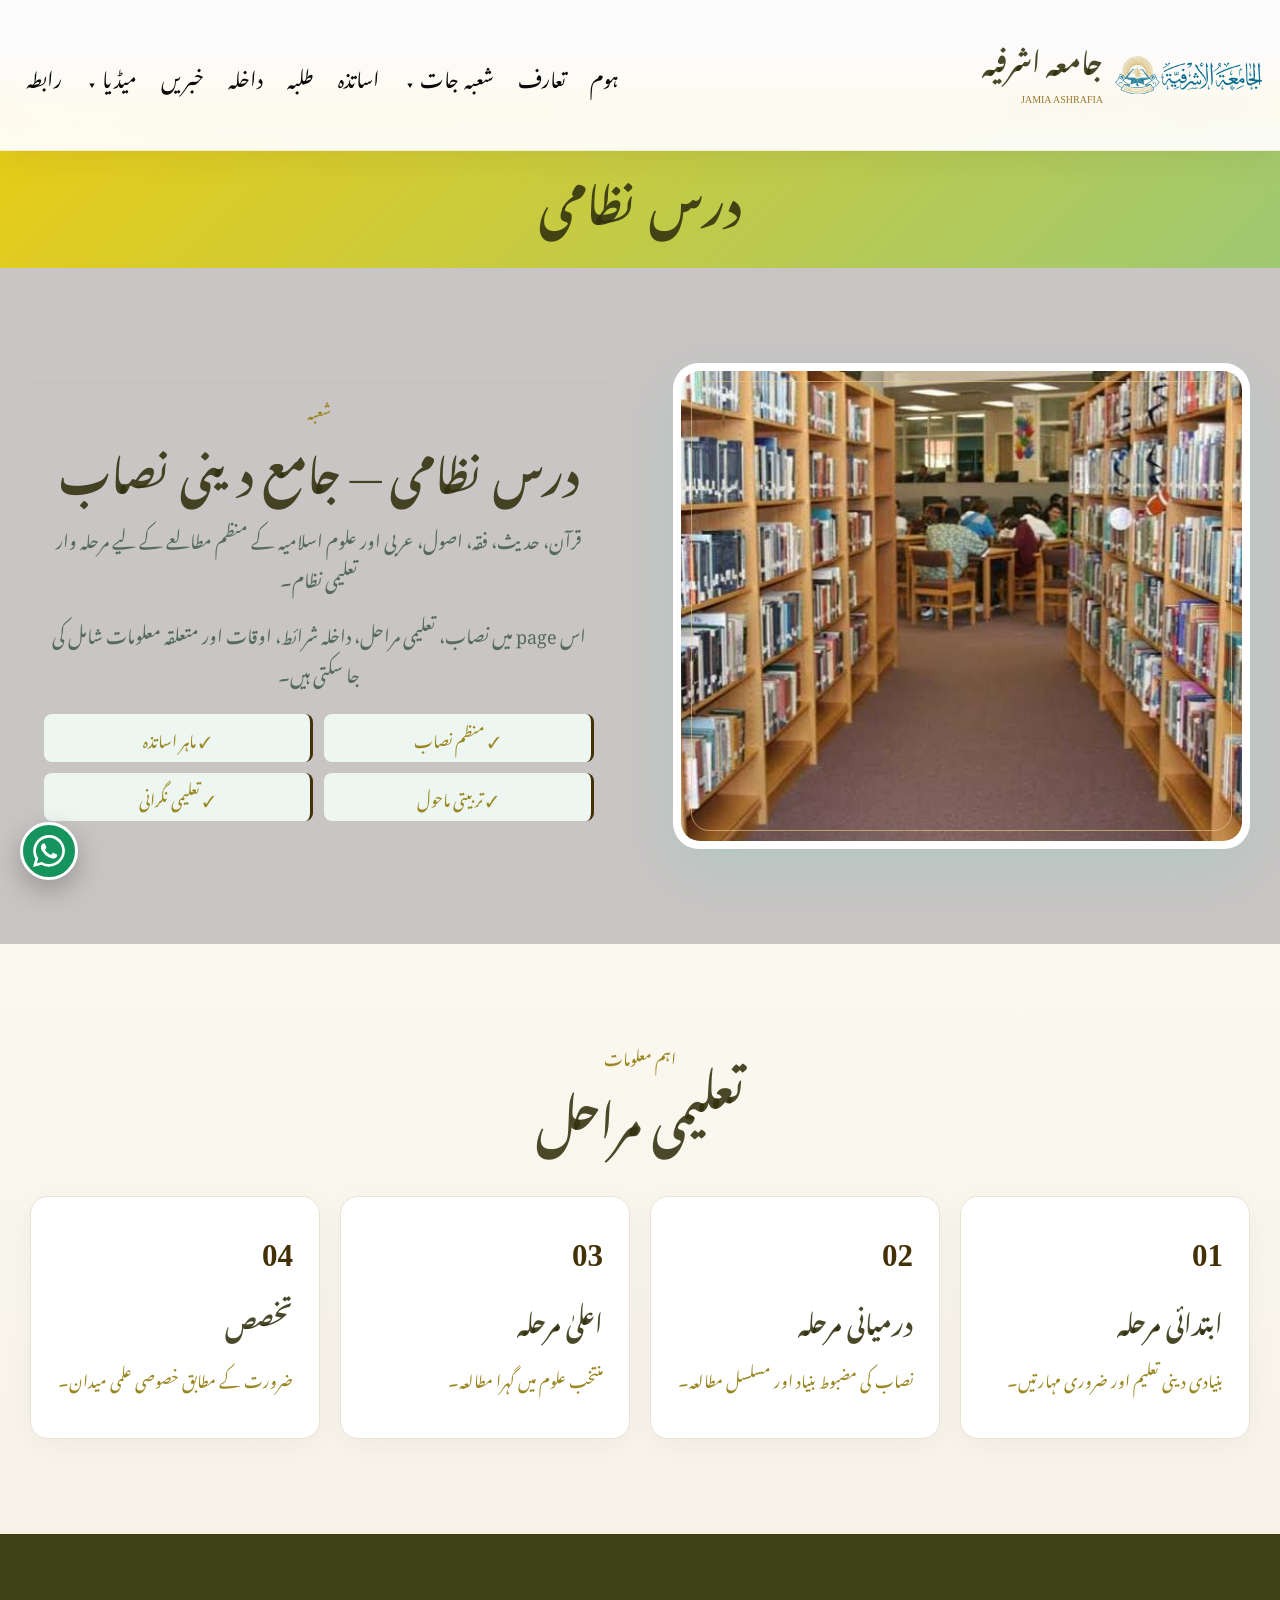
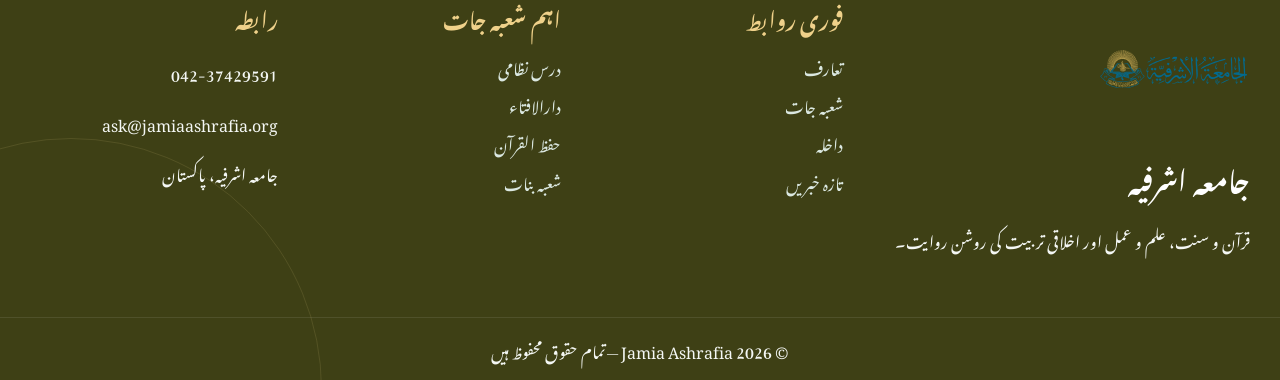
<file: dars-e-nizami.html>
<!doctype html>
<html lang="ur" dir="rtl">

<head>
    <meta charset="utf-8">
    <meta name="viewport" content="width=device-width,initial-scale=1">
    <meta name="description"
        content="جامعہ اشرفیہ — قرآن و سنت، دینی تعلیم، درس نظامی، حفظ القرآن، شعبہ بنات اور دارالافتاء">
    <meta name="keywords" content="جامعہ اشرفیہ, Jamia Ashrafia, درس نظامی, حفظ القرآن, دارالافتاء, شعبہ بنات">
    <title>درس نظامی | جامعہ اشرفیہ</title>
    <link rel="preconnect" href="https://fonts.googleapis.com">
    <link rel="preconnect" href="https://fonts.gstatic.com" crossorigin>
    <link href="https://fonts.googleapis.com/css2?family=Noto+Nastaliq+Urdu:wght@400;600;700&display=swap"
        rel="stylesheet">
    <link rel="stylesheet" href="style.css">
</head>

<body>
    <div class="topbar">
        <div class="wrap"><span>﷽ &nbsp; علم، عمل اور اخلاق</span><span><a href="contact.html">رابطہ</a><a
                    href="admission.html">داخلہ</a></span></div>
    </div>
    <header class="header">
        <div class="wrap navwrap"><a class="brand" href="index.html"><img src="logo.png"
                    alt="جامعہ اشرفیہ"><span><strong>جامعہ اشرفیہ</strong><small>JAMIA
                        ASHRAFIA</small></span></a><button class="menu" aria-label="مینو">☰</button>
            <nav class="nav">
                <a class="" href="index.html">ہوم</a>
                <a class="" href="about.html">تعارف</a>
                <div class="drop"><button class="dropbtn">شعبہ جات ▾</button>
                    <div class="dropmenu">
                        <a href="departments.html">تمام شعبہ جات</a><a href="dars-e-nizami.html">درس نظامی</a><a
                            href="hifz.html">حفظ القرآن</a><a href="banat.html">شعبہ بنات</a><a
                            href="darul-ifta.html">دارالافتاء</a>
                    </div>
                </div>
                <a class="" href="teachers.html">اساتذہ</a>
                <a class="" href="students.html">طلبہ</a>
                <a class="" href="admission.html">داخلہ</a>
                <a class="" href="news.html">خبریں</a>
                <div class="drop"><button class="dropbtn">میڈیا ▾</button>
                    <div class="dropmenu"><a href="videos.html">بیانات / Videos</a><a href="gallery.html">Gallery</a><a
                            href="publications.html">ماہنامہ / Publications</a></div>
                </div>
                <a class="" href="contact.html">رابطہ</a>
            </nav>
        </div>
    </header>
    <section class="pagehero">
        <div class="wrap">
         
            <h1>درس نظامی</h1>
        </div>
    </section>
    <section class="section">
        <div class="wrap split">
            <div class="photo"><img src="dras.jfif" alt="درس نظامی"></div>
            <div class="copy"><label>شعبہ</label>
                <h2>درس نظامی — جامع دینی نصاب</h2>
                <p>قرآن، حدیث، فقہ، اصول، عربی اور علوم اسلامیہ کے منظم مطالعے کے لیے مرحلہ وار تعلیمی نظام۔</p>
                <p>اس page میں نصاب، تعلیمی مراحل، داخلہ شرائط، اوقات اور متعلقہ معلومات شامل کی جا سکتی ہیں۔</p>
                <div class="ticks"><span>✓ منظم نصاب</span><span>✓ ماہر اساتذہ</span><span>✓ تربیتی ماحول</span><span>✓
                        تعلیمی نگرانی</span></div>
            </div>
        </div>
    </section>
    <section class="section tinted">
        <div class="wrap">
            <div class="center"><label>اہم معلومات</label>
                <h2>تعلیمی مراحل</h2>
            </div>
            <div class="steps">
                <div class="step"><b>01</b>
                    <h3>ابتدائی مرحلہ</h3>
                    <p>بنیادی دینی تعلیم اور ضروری مہارتیں۔</p>
                </div>
                <div class="step"><b>02</b>
                    <h3>درمیانی مرحلہ</h3>
                    <p>نصاب کی مضبوط بنیاد اور مسلسل مطالعہ۔</p>
                </div>
                <div class="step"><b>03</b>
                    <h3>اعلیٰ مرحلہ</h3>
                    <p>منتخب علوم میں گہرا مطالعہ۔</p>
                </div>
                <div class="step"><b>04</b>
                    <h3>تخصص</h3>
                    <p>ضرورت کے مطابق خصوصی علمی میدان۔</p>
                </div>
            </div>
        </div>
    </section>

    <footer>
        <div class="wrap footergrid">
            <div><img class="footer-logo" src="logo.png" alt="">
                <h3>جامعہ اشرفیہ</h3>
                <p>قرآن و سنت، علم و عمل اور اخلاقی تربیت کی روشن روایت۔</p>
            </div>
            <div>
                <h4>فوری روابط</h4><a href="about.html">تعارف</a><a href="departments.html">شعبہ جات</a><a
                    href="admission.html">داخلہ</a><a href="news.html">تازہ خبریں</a>
            </div>
            <div>
                <h4>اہم شعبہ جات</h4><a href="dars-e-nizami.html">درس نظامی</a><a
                    href="darul-ifta.html">دارالافتاء</a><a href="hifz.html">حفظ القرآن</a><a href="banat.html">شعبہ
                    بنات</a>
            </div>
            <div>
                   <h4>رابطہ</h4>
                <p>042-37429591</p>
                <p>ask@jamiaashrafia.org</p>
                <p>جامعہ اشرفیہ، پاکستان</p>
            </div>
        </div>
        <div class="copy">© 2026 Jamia Ashrafia — تمام حقوق محفوظ ہیں</div>
    </footer>
     <a class="wa" href="https://wa.me/042 37429591" target="_blank" rel="noopener noreferrer" aria-label="WhatsApp"
        title="WhatsApp پر رابطہ کریں">
        <svg xmlns="http://www.w3.org/2000/svg" viewBox="0 0 24 24" aria-hidden="true">
            <path
                d="M20.52 3.48A11.86 11.86 0 0 0 12.04 0C5.48 0 .14 5.34.14 11.9c0 2.1.55 4.15 1.6 5.96L.04 24l6.3-1.65a11.86 11.86 0 0 0 5.69 1.45h.01c6.56 0 11.9-5.34 11.9-11.9 0-3.18-1.24-6.17-3.42-8.42ZM12.04 21.8a9.86 9.86 0 0 1-5.03-1.38l-.36-.21-3.74.98 1-3.65-.23-.38a9.87 9.87 0 1 1 8.36 4.64Zm5.42-7.39c-.3-.15-1.77-.87-2.04-.97-.27-.1-.47-.15-.67.15-.2.3-.77.97-.94 1.17-.17.2-.35.22-.65.07-.3-.15-1.25-.46-2.38-1.47-.88-.78-1.47-1.75-1.64-2.05-.17-.3-.02-.46.13-.61.13-.13.3-.35.45-.52.15-.17.2-.3.3-.5.1-.2.05-.37-.02-.52-.07-.15-.67-1.62-.92-2.22-.24-.58-.49-.5-.67-.51h-.57c-.2 0-.52.07-.8.37-.27.3-1.04 1.02-1.04 2.49s1.07 2.89 1.22 3.09c.15.2 2.1 3.21 5.09 4.5.71.31 1.27.49 1.7.63.72.23 1.38.2 1.9.12.58-.09 1.77-.72 2.02-1.42.25-.7.25-1.3.17-1.42-.07-.12-.27-.2-.57-.35Z" />
        </svg>
    </a>
    <script src="script.js"></script><!-- Urdu typography: AlQalam Alvi Nastaleeq -->
</body>

</html>
</file>
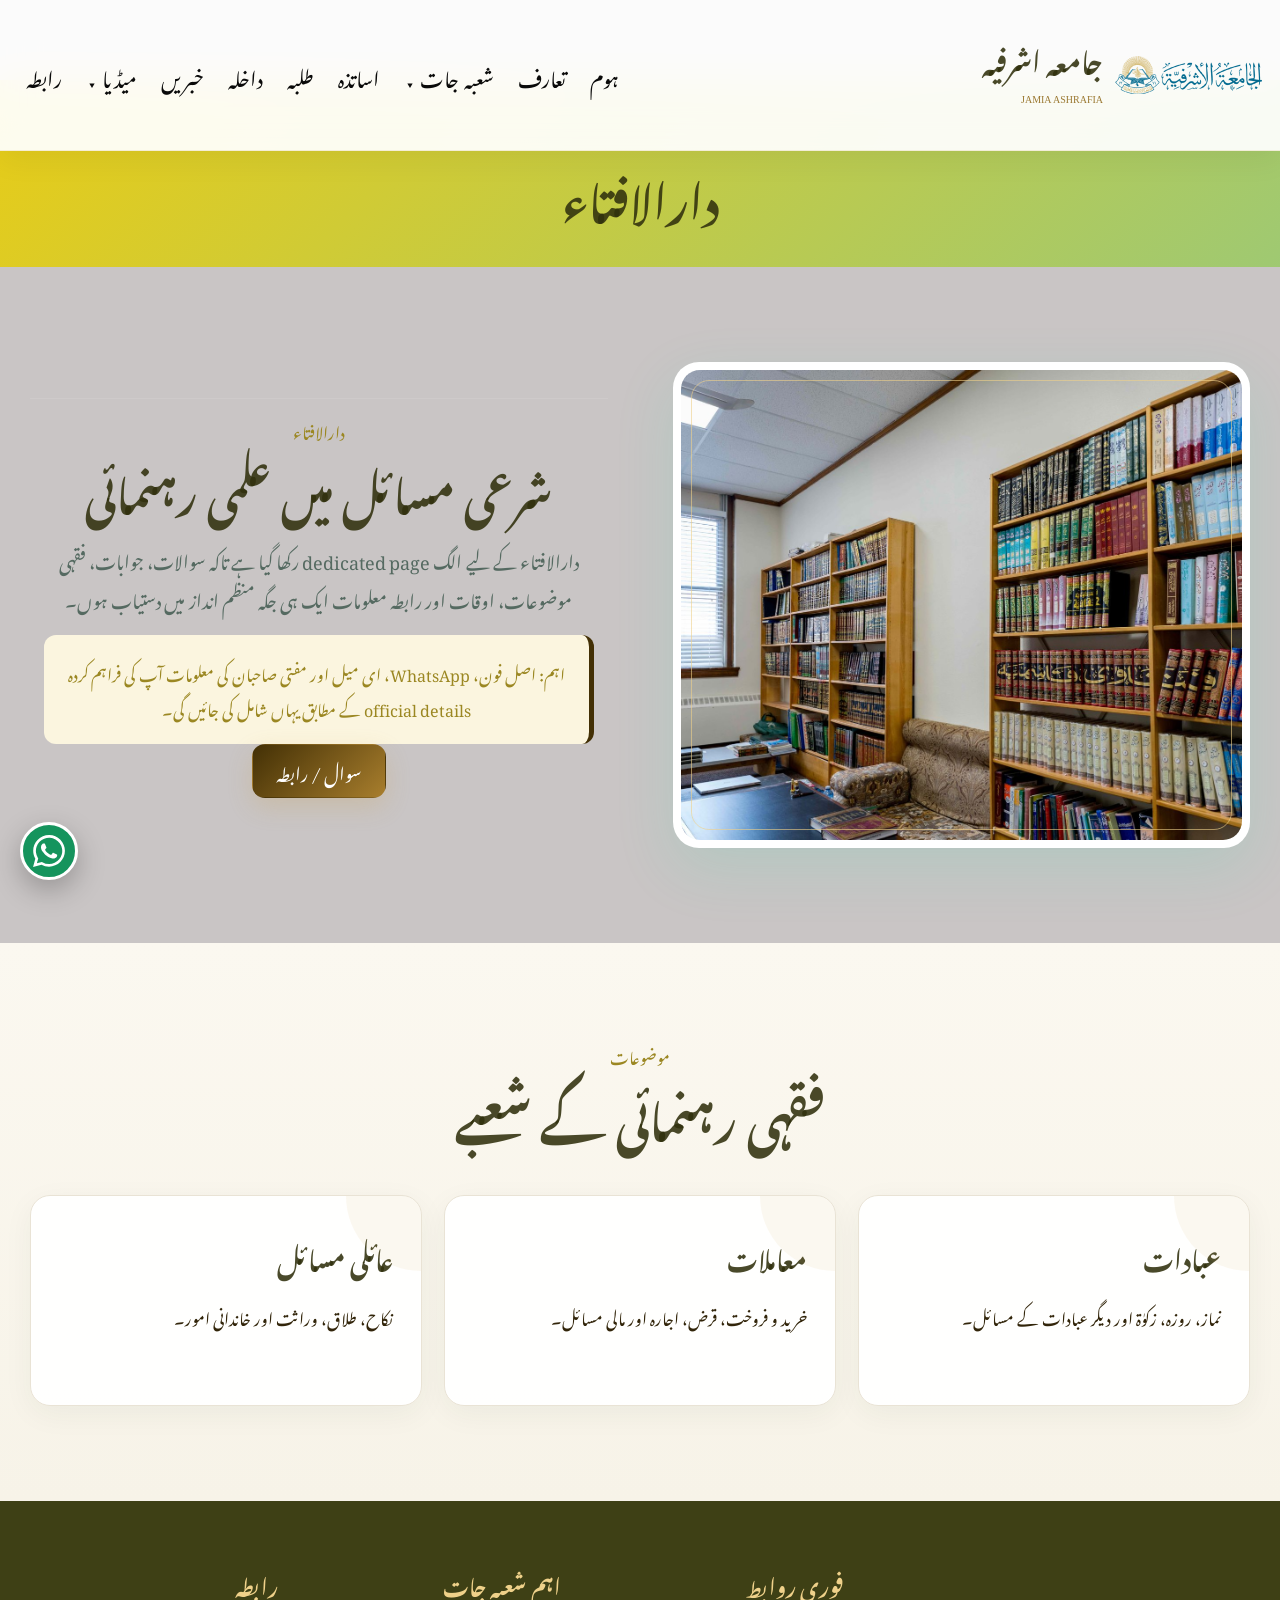
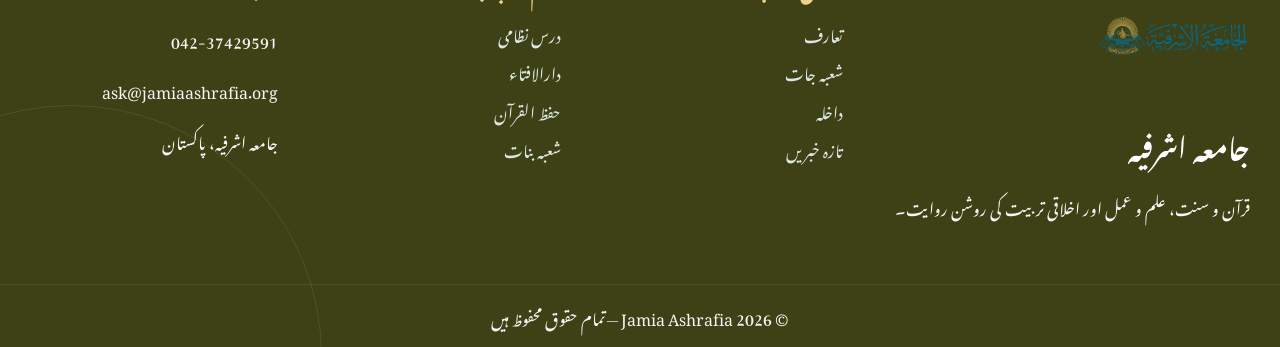
<file: darul-ifta.html>
<!doctype html>
<html lang="ur" dir="rtl">

<head>
    <meta charset="utf-8">
    <meta name="viewport" content="width=device-width,initial-scale=1">
    <meta name="description"
        content="جامعہ اشرفیہ — قرآن و سنت، دینی تعلیم، درس نظامی، حفظ القرآن، شعبہ بنات اور دارالافتاء">
    <meta name="keywords" content="جامعہ اشرفیہ, Jamia Ashrafia, درس نظامی, حفظ القرآن, دارالافتاء, شعبہ بنات">
    <title>دارالافتاء | جامعہ اشرفیہ</title>
    <link rel="preconnect" href="https://fonts.googleapis.com">
    <link rel="preconnect" href="https://fonts.gstatic.com" crossorigin>
    <link href="https://fonts.googleapis.com/css2?family=Noto+Nastaliq+Urdu:wght@400;600;700&display=swap"
        rel="stylesheet">
    <link rel="stylesheet" href="style.css">
</head>

<body>
  
    <header class="header">
        <div class="wrap navwrap"><a class="brand" href="index.html"><img src="logo.png"
                    alt="جامعہ اشرفیہ"><span><strong>جامعہ اشرفیہ</strong><small>JAMIA
                        ASHRAFIA</small></span></a><button class="menu" aria-label="مینو">☰</button>
            <nav class="nav">
                <a class="" href="index.html">ہوم</a>
                <a class="" href="about.html">تعارف</a>
                <div class="drop"><button class="dropbtn">شعبہ جات ▾</button>
                    <div class="dropmenu">
                        <a href="departments.html">تمام شعبہ جات</a><a href="dars-e-nizami.html">درس نظامی</a><a
                            href="hifz.html">حفظ القرآن</a><a href="banat.html">شعبہ بنات</a><a
                            href="darul-ifta.html">دارالافتاء</a>
                    </div>
                </div>
                <a class="" href="teachers.html">اساتذہ</a>
                <a class="" href="students.html">طلبہ</a>
                <a class="" href="admission.html">داخلہ</a>
                <a class="" href="news.html">خبریں</a>
                <div class="drop"><button class="dropbtn">میڈیا ▾</button>
                    <div class="dropmenu"><a href="videos.html">بیانات / Videos</a><a href="gallery.html">Gallery</a><a
                            href="publications.html">ماہنامہ / Publications</a></div>
                </div>
                <a class="" href="contact.html">رابطہ</a>
            </nav>
        </div>
    </header>
    <section class="pagehero">
        <div class="wrap">
         <br>
            <h1>دارالافتاء</h1>
        </div>
    </section>
    <section class="section">
        <div class="wrap split">
            <div class="photo"><img src="afta.jpg" alt="دارالافتاء"></div>
            <div class="copy"><label>دارالافتاء</label>
                <h2>شرعی مسائل میں علمی رہنمائی</h2>
                <p>دارالافتاء کے لیے الگ dedicated page رکھا گیا ہے تاکہ سوالات، جوابات، فقہی موضوعات، اوقات اور رابطہ
                    معلومات ایک ہی جگہ منظم انداز میں دستیاب ہوں۔</p>
                <div class="notice">اہم: اصل فون، WhatsApp، ای میل اور مفتی صاحبان کی معلومات آپ کی فراہم کردہ official
                    details کے مطابق یہاں شامل کی جائیں گی۔</div><a class="btn gold" href="contact.html">سوال /
                    رابطہ</a>
            </div>
        </div>
    </section>
    <section class="section tinted">
        <div class="wrap">
            <div class="center"><label>موضوعات</label>
                <h2>فقہی رہنمائی کے شعبے</h2>
            </div>
            <div class="cards">
                <div class="card">
                    <h3>عبادات</h3>
                    <p>نماز، روزہ، زکوٰۃ اور دیگر عبادات کے مسائل۔</p>
                </div>
                <div class="card">
                    <h3>معاملات</h3>
                    <p>خرید و فروخت، قرض، اجارہ اور مالی مسائل۔</p>
                </div>
                <div class="card">
                    <h3>عائلی مسائل</h3>
                    <p>نکاح، طلاق، وراثت اور خاندانی امور۔</p>
                </div>
            </div>
        </div>
    </section>

    <footer>
        <div class="wrap footergrid">
            <div><img class="footer-logo" src="logo.png" alt="">
                <h3>جامعہ اشرفیہ</h3>
                <p>قرآن و سنت، علم و عمل اور اخلاقی تربیت کی روشن روایت۔</p>
            </div>
            <div>
                <h4>فوری روابط</h4><a href="about.html">تعارف</a><a href="departments.html">شعبہ جات</a><a
                    href="admission.html">داخلہ</a><a href="news.html">تازہ خبریں</a>
            </div>
            <div>
                <h4>اہم شعبہ جات</h4><a href="dars-e-nizami.html">درس نظامی</a><a
                    href="darul-ifta.html">دارالافتاء</a><a href="hifz.html">حفظ القرآن</a><a href="banat.html">شعبہ
                    بنات</a>
            </div>
            <div>
                 <h4>رابطہ</h4>
                <p>042-37429591</p>
                <p>ask@jamiaashrafia.org</p>
                <p>جامعہ اشرفیہ، پاکستان</p>
            </div>
        </div>
        <div class="copy">© 2026 Jamia Ashrafia — تمام حقوق محفوظ ہیں</div>
    </footer>
     <a class="wa" href="https://wa.me/042 37429591" target="_blank" rel="noopener noreferrer" aria-label="WhatsApp"
        title="WhatsApp پر رابطہ کریں">
        <svg xmlns="http://www.w3.org/2000/svg" viewBox="0 0 24 24" aria-hidden="true">
            <path
                d="M20.52 3.48A11.86 11.86 0 0 0 12.04 0C5.48 0 .14 5.34.14 11.9c0 2.1.55 4.15 1.6 5.96L.04 24l6.3-1.65a11.86 11.86 0 0 0 5.69 1.45h.01c6.56 0 11.9-5.34 11.9-11.9 0-3.18-1.24-6.17-3.42-8.42ZM12.04 21.8a9.86 9.86 0 0 1-5.03-1.38l-.36-.21-3.74.98 1-3.65-.23-.38a9.87 9.87 0 1 1 8.36 4.64Zm5.42-7.39c-.3-.15-1.77-.87-2.04-.97-.27-.1-.47-.15-.67.15-.2.3-.77.97-.94 1.17-.17.2-.35.22-.65.07-.3-.15-1.25-.46-2.38-1.47-.88-.78-1.47-1.75-1.64-2.05-.17-.3-.02-.46.13-.61.13-.13.3-.35.45-.52.15-.17.2-.3.3-.5.1-.2.05-.37-.02-.52-.07-.15-.67-1.62-.92-2.22-.24-.58-.49-.5-.67-.51h-.57c-.2 0-.52.07-.8.37-.27.3-1.04 1.02-1.04 2.49s1.07 2.89 1.22 3.09c.15.2 2.1 3.21 5.09 4.5.71.31 1.27.49 1.7.63.72.23 1.38.2 1.9.12.58-.09 1.77-.72 2.02-1.42.25-.7.25-1.3.17-1.42-.07-.12-.27-.2-.57-.35Z" />
        </svg>
    </a>
    <script src="script.js"></script><!-- Urdu typography: AlQalam Alvi Nastaleeq -->
</body>

</html>
</file>
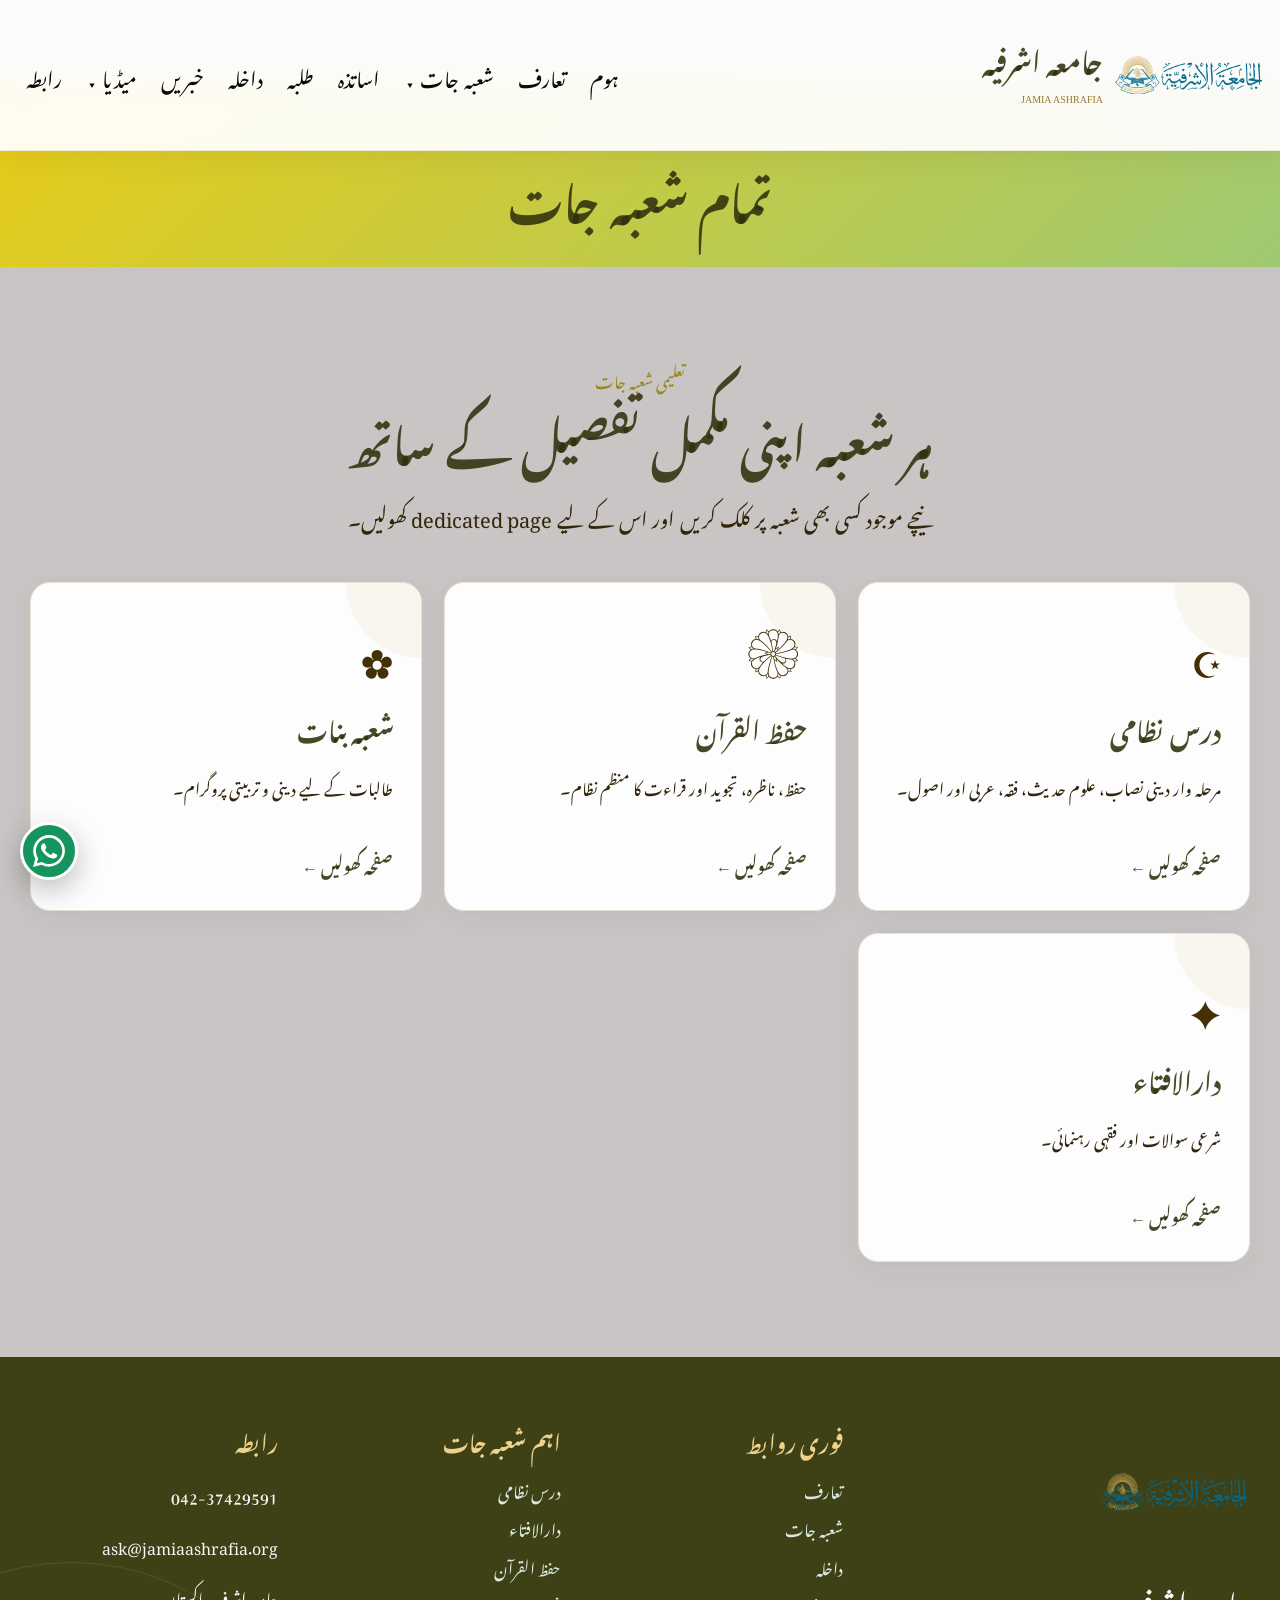
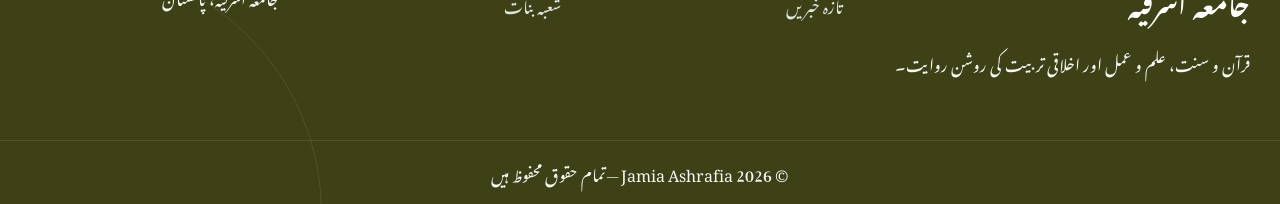
<file: departments.html>
<!doctype html>
<html lang="ur" dir="rtl">

<head>
    <meta charset="utf-8">
    <meta name="viewport" content="width=device-width,initial-scale=1">
    <meta name="description"
        content="جامعہ اشرفیہ — قرآن و سنت، دینی تعلیم، درس نظامی، حفظ القرآن، شعبہ بنات اور دارالافتاء">
    <meta name="keywords" content="جامعہ اشرفیہ, Jamia Ashrafia, درس نظامی, حفظ القرآن, دارالافتاء, شعبہ بنات">
    <title>تمام شعبہ جات | جامعہ اشرفیہ</title>
    <link rel="preconnect" href="https://fonts.googleapis.com">
    <link rel="preconnect" href="https://fonts.gstatic.com" crossorigin>
    <link href="https://fonts.googleapis.com/css2?family=Noto+Nastaliq+Urdu:wght@400;600;700&display=swap"
        rel="stylesheet">
    <link rel="stylesheet" href="style.css">
</head>

<body>
 
    <header class="header">
        <div class="wrap navwrap"><a class="brand" href="index.html"><img src="logo.png"
                    alt="جامعہ اشرفیہ"><span><strong>جامعہ اشرفیہ</strong><small>JAMIA
                        ASHRAFIA</small></span></a><button class="menu" aria-label="مینو">☰</button>
            <nav class="nav">
                <a class="" href="index.html">ہوم</a>
                <a class="" href="about.html">تعارف</a>
                <div class="drop"><button class="dropbtn">شعبہ جات ▾</button>
                    <div class="dropmenu">
                        <a href="departments.html">تمام شعبہ جات</a><a href="dars-e-nizami.html">درس نظامی</a><a
                            href="hifz.html">حفظ القرآن</a><a href="banat.html">شعبہ بنات</a><a
                            href="darul-ifta.html">دارالافتاء</a>
                    </div>
                </div>
                <a class="" href="teachers.html">اساتذہ</a>
                <a class="" href="students.html">طلبہ</a>
                <a class="" href="admission.html">داخلہ</a>
                <a class="" href="news.html">خبریں</a>
                <div class="drop"><button class="dropbtn">میڈیا ▾</button>
                    <div class="dropmenu"><a href="videos.html">بیانات / Videos</a><a href="gallery.html">Gallery</a><a
                            href="publications.html">ماہنامہ / Publications</a></div>
                </div>
                <a class="" href="contact.html">رابطہ</a>
            </nav>
        </div>
    </header>
    <section class="pagehero">
        <div class="wrap">
            <br>
            <h1>تمام شعبہ جات</h1>
        </div>
    </section>
    <section class="section">
        <div class="wrap">
            <div class="center"><label>تعلیمی شعبہ جات</label>
                <h2>ہر شعبہ اپنی مکمل تفصیل کے ساتھ</h2>
                <p>نیچے موجود کسی بھی شعبہ پر کلک کریں اور اس کے لیے dedicated page کھولیں۔</p>
            </div>
            <div class="cards">
                <article class="card">
                    <div class="icon">☪</div>
                    <h3>درس نظامی</h3>
                    <p>مرحلہ وار دینی نصاب، علوم حدیث، فقہ، عربی اور اصول۔</p><a class="more"
                        href="dars-e-nizami.html">صفحہ کھولیں ←</a>
                </article>
                <article class="card">
                    <div class="icon">۞</div>
                    <h3>حفظ القرآن</h3>
                    <p>حفظ، ناظرہ، تجوید اور قراءت کا منظم نظام۔</p><a class="more" href="hifz.html">صفحہ کھولیں ←</a>
                </article>
                <article class="card">
                    <div class="icon">✿</div>
                    <h3>شعبہ بنات</h3>
                    <p>طالبات کے لیے دینی و تربیتی پروگرام۔</p><a class="more" href="banat.html">صفحہ کھولیں ←</a>
                </article>
                <article class="card">
                    <div class="icon">✦</div>
                    <h3>دارالافتاء</h3>
                    <p>شرعی سوالات اور فقہی رہنمائی۔</p><a class="more" href="darul-ifta.html">صفحہ کھولیں ←</a>
                </article>
            </div>
        </div>
    </section>

    <footer>
        <div class="wrap footergrid">
            <div><img class="footer-logo" src="logo.png" alt="">
                <h3>جامعہ اشرفیہ</h3>
                <p>قرآن و سنت، علم و عمل اور اخلاقی تربیت کی روشن روایت۔</p>
            </div>
            <div>
                <h4>فوری روابط</h4><a href="about.html">تعارف</a><a href="departments.html">شعبہ جات</a><a
                    href="admission.html">داخلہ</a><a href="news.html">تازہ خبریں</a>
            </div>
            <div>
                <h4>اہم شعبہ جات</h4><a href="dars-e-nizami.html">درس نظامی</a><a
                    href="darul-ifta.html">دارالافتاء</a><a href="hifz.html">حفظ القرآن</a><a href="banat.html">شعبہ
                    بنات</a>
            </div>
            <div>
                  <h4>رابطہ</h4>
                <p>042-37429591</p>
                <p>ask@jamiaashrafia.org</p>
                <p>جامعہ اشرفیہ، پاکستان</p>
            </div>
        </div>
        <div class="copy">© 2026 Jamia Ashrafia — تمام حقوق محفوظ ہیں</div>
    </footer>
     <a class="wa" href="https://wa.me/042 37429591" target="_blank" rel="noopener noreferrer" aria-label="WhatsApp"
        title="WhatsApp پر رابطہ کریں">
        <svg xmlns="http://www.w3.org/2000/svg" viewBox="0 0 24 24" aria-hidden="true">
            <path
                d="M20.52 3.48A11.86 11.86 0 0 0 12.04 0C5.48 0 .14 5.34.14 11.9c0 2.1.55 4.15 1.6 5.96L.04 24l6.3-1.65a11.86 11.86 0 0 0 5.69 1.45h.01c6.56 0 11.9-5.34 11.9-11.9 0-3.18-1.24-6.17-3.42-8.42ZM12.04 21.8a9.86 9.86 0 0 1-5.03-1.38l-.36-.21-3.74.98 1-3.65-.23-.38a9.87 9.87 0 1 1 8.36 4.64Zm5.42-7.39c-.3-.15-1.77-.87-2.04-.97-.27-.1-.47-.15-.67.15-.2.3-.77.97-.94 1.17-.17.2-.35.22-.65.07-.3-.15-1.25-.46-2.38-1.47-.88-.78-1.47-1.75-1.64-2.05-.17-.3-.02-.46.13-.61.13-.13.3-.35.45-.52.15-.17.2-.3.3-.5.1-.2.05-.37-.02-.52-.07-.15-.67-1.62-.92-2.22-.24-.58-.49-.5-.67-.51h-.57c-.2 0-.52.07-.8.37-.27.3-1.04 1.02-1.04 2.49s1.07 2.89 1.22 3.09c.15.2 2.1 3.21 5.09 4.5.71.31 1.27.49 1.7.63.72.23 1.38.2 1.9.12.58-.09 1.77-.72 2.02-1.42.25-.7.25-1.3.17-1.42-.07-.12-.27-.2-.57-.35Z" />
        </svg>
    </a>
    <script src="script.js"></script><!-- Urdu typography: AlQalam Alvi Nastaleeq -->
</body>

</html>
</file>
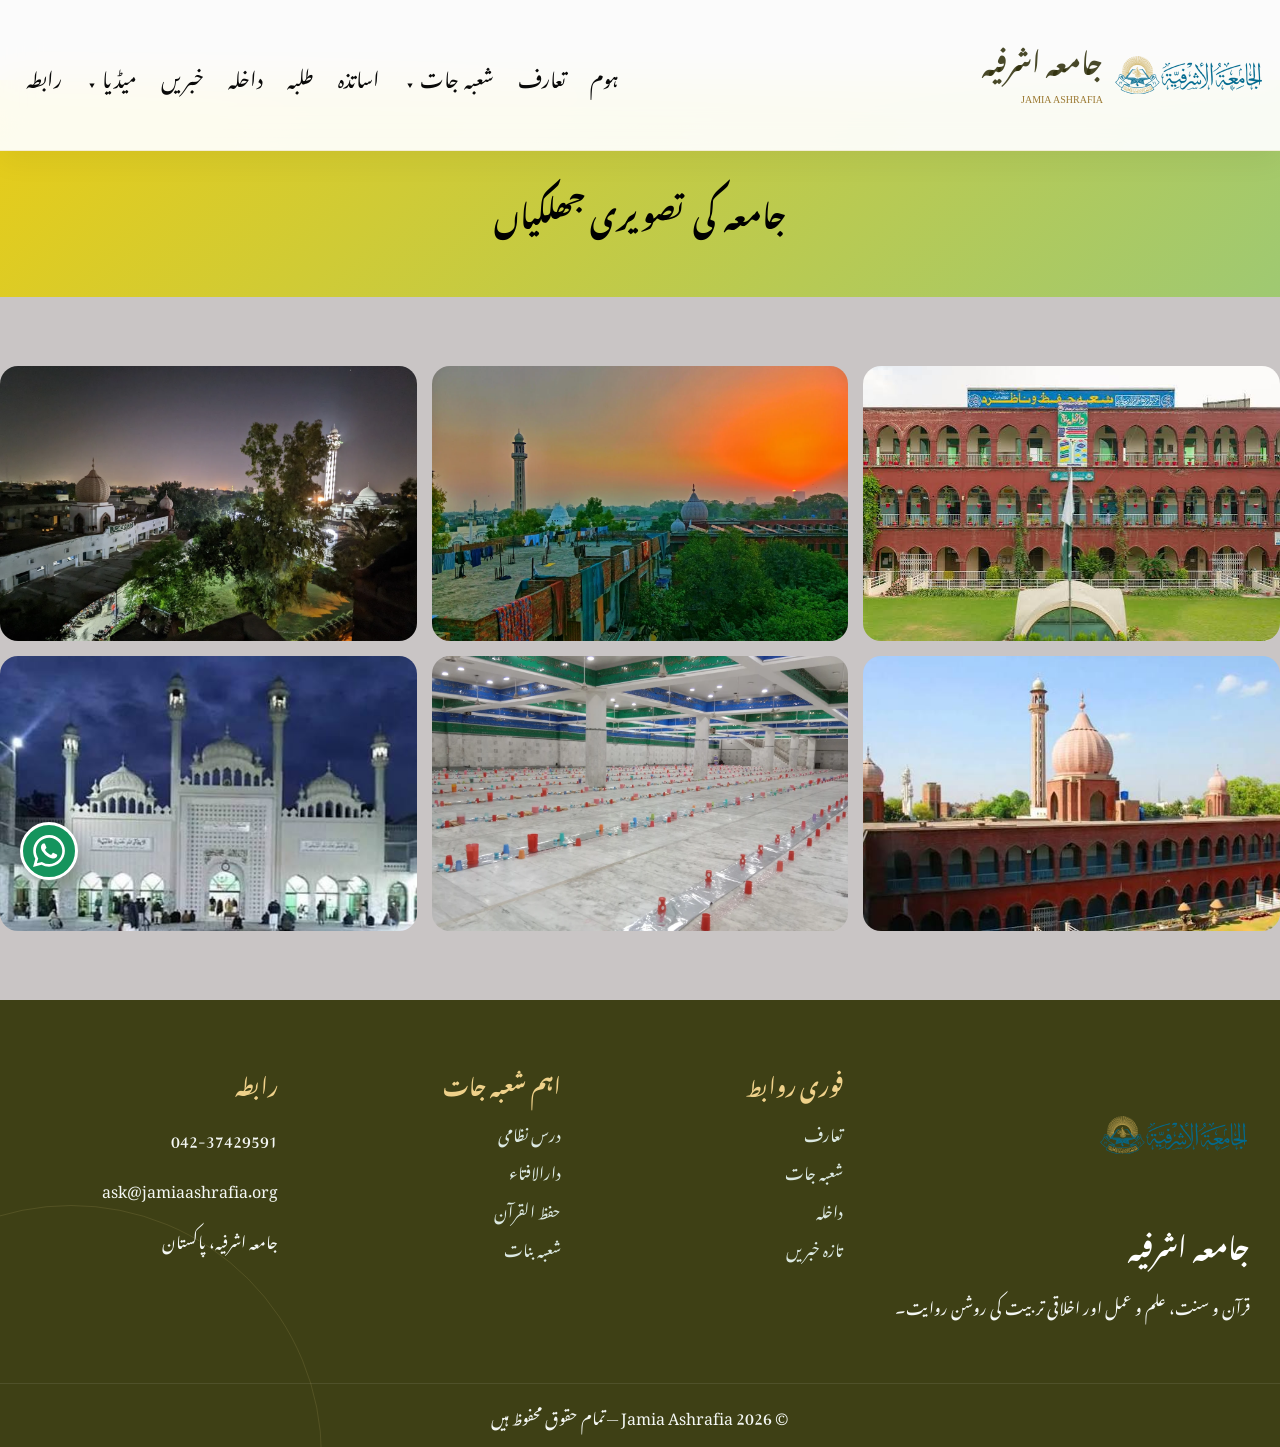
<file: gallery.html>
<!doctype html>
<html lang="ur" dir="rtl">

<head>
    <meta charset="utf-8">
    <meta name="viewport" content="width=device-width,initial-scale=1">
    <meta name="description"
        content="جامعہ اشرفیہ — قرآن و سنت، دینی تعلیم، درس نظامی، حفظ القرآن، شعبہ بنات اور دارالافتاء">
    <meta name="keywords" content="جامعہ اشرفیہ, Jamia Ashrafia, درس نظامی, حفظ القرآن, دارالافتاء, شعبہ بنات">
    <title>Gallery | جامعہ اشرفیہ</title>
    <link rel="preconnect" href="https://fonts.googleapis.com">
    <link rel="preconnect" href="https://fonts.gstatic.com" crossorigin>
    <link href="https://fonts.googleapis.com/css2?family=Noto+Nastaliq+Urdu:wght@400;600;700&display=swap"
        rel="stylesheet">
    <link rel="stylesheet" href="style.css">
</head>

<body>
  
    <header class="header">
        <div class="wrap navwrap"><a class="brand" href="index.html"><img src="logo.png"
                    alt="جامعہ اشرفیہ"><span><strong>جامعہ اشرفیہ</strong><small>JAMIA
                        ASHRAFIA</small></span></a><button class="menu" aria-label="مینو">☰</button>
            <nav class="nav">
                <a class="" href="index.html">ہوم</a>
                <a class="" href="about.html">تعارف</a>
                <div class="drop"><button class="dropbtn">شعبہ جات ▾</button>
                    <div class="dropmenu">
                        <a href="departments.html">تمام شعبہ جات</a><a href="dars-e-nizami.html">درس نظامی</a><a
                            href="hifz.html">حفظ القرآن</a><a href="banat.html">شعبہ بنات</a><a
                            href="darul-ifta.html">دارالافتاء</a>
                    </div>
                </div>
                <a class="" href="teachers.html">اساتذہ</a>
                <a class="" href="students.html">طلبہ</a>
                <a class="" href="admission.html">داخلہ</a>
                <a class="" href="news.html">خبریں</a>
                <div class="drop"><button class="dropbtn">میڈیا ▾</button>
                    <div class="dropmenu"><a href="videos.html">بیانات / Videos</a><a href="gallery.html">Gallery</a><a
                            href="publications.html">ماہنامہ / Publications</a></div>
                </div>
                <a class="" href="contact.html">رابطہ</a>
            </nav>
        </div>
    </header>
    
    <section class="pagehero">
        <br>
           <h2>جامعہ کی تصویری جھلکیاں</h2>
    </section>
 <br><br>
            <div class="gallery">
                <a href="images.jfif"><img src="images.jfif" alt=""></a><a
                    href="unnamed (2).webp"><img src="unnamed (2).webp" alt=""></a><a
                    href="unnamed (1).webp"><img src="unnamed (1).webp" alt=""></a><a
                    href="images (1).jfif"><img src="images (1).jfif" alt=""></a><a
                    href="unnamed (3).webp"><img src="unnamed (3).webp" alt=""></a><a
                    href="photo-12.jpg"><img src="photo-12.jpg" alt=""></a>
            </div>
        </div>
        <br><br>
    </section>

    <footer>
        <div class="wrap footergrid">
            <div><img class="footer-logo" src="logo.png" alt="">
                <h3>جامعہ اشرفیہ</h3>
                <p>قرآن و سنت، علم و عمل اور اخلاقی تربیت کی روشن روایت۔</p>
            </div>
            <div>
                <h4>فوری روابط</h4><a href="about.html">تعارف</a><a href="departments.html">شعبہ جات</a><a
                    href="admission.html">داخلہ</a><a href="news.html">تازہ خبریں</a>
            </div>
            <div>
                <h4>اہم شعبہ جات</h4><a href="dars-e-nizami.html">درس نظامی</a><a
                    href="darul-ifta.html">دارالافتاء</a><a href="hifz.html">حفظ القرآن</a><a href="banat.html">شعبہ
                    بنات</a>
            </div>
            <div>
                   <h4>رابطہ</h4>
                <p>042-37429591</p>
                <p>ask@jamiaashrafia.org</p>
                <p>جامعہ اشرفیہ، پاکستان</p>
            </div>
        </div>
        <div class="copy">© 2026 Jamia Ashrafia — تمام حقوق محفوظ ہیں</div>
    </footer>
     <a class="wa" href="https://wa.me/042 37429591" target="_blank" rel="noopener noreferrer" aria-label="WhatsApp"
        title="WhatsApp پر رابطہ کریں">
        <svg xmlns="http://www.w3.org/2000/svg" viewBox="0 0 24 24" aria-hidden="true">
            <path
                d="M20.52 3.48A11.86 11.86 0 0 0 12.04 0C5.48 0 .14 5.34.14 11.9c0 2.1.55 4.15 1.6 5.96L.04 24l6.3-1.65a11.86 11.86 0 0 0 5.69 1.45h.01c6.56 0 11.9-5.34 11.9-11.9 0-3.18-1.24-6.17-3.42-8.42ZM12.04 21.8a9.86 9.86 0 0 1-5.03-1.38l-.36-.21-3.74.98 1-3.65-.23-.38a9.87 9.87 0 1 1 8.36 4.64Zm5.42-7.39c-.3-.15-1.77-.87-2.04-.97-.27-.1-.47-.15-.67.15-.2.3-.77.97-.94 1.17-.17.2-.35.22-.65.07-.3-.15-1.25-.46-2.38-1.47-.88-.78-1.47-1.75-1.64-2.05-.17-.3-.02-.46.13-.61.13-.13.3-.35.45-.52.15-.17.2-.3.3-.5.1-.2.05-.37-.02-.52-.07-.15-.67-1.62-.92-2.22-.24-.58-.49-.5-.67-.51h-.57c-.2 0-.52.07-.8.37-.27.3-1.04 1.02-1.04 2.49s1.07 2.89 1.22 3.09c.15.2 2.1 3.21 5.09 4.5.71.31 1.27.49 1.7.63.72.23 1.38.2 1.9.12.58-.09 1.77-.72 2.02-1.42.25-.7.25-1.3.17-1.42-.07-.12-.27-.2-.57-.35Z" />
        </svg>
    </a>
    <script src="script.js"></script><!-- Urdu typography: AlQalam Alvi Nastaleeq -->
</body>

</html>
</file>
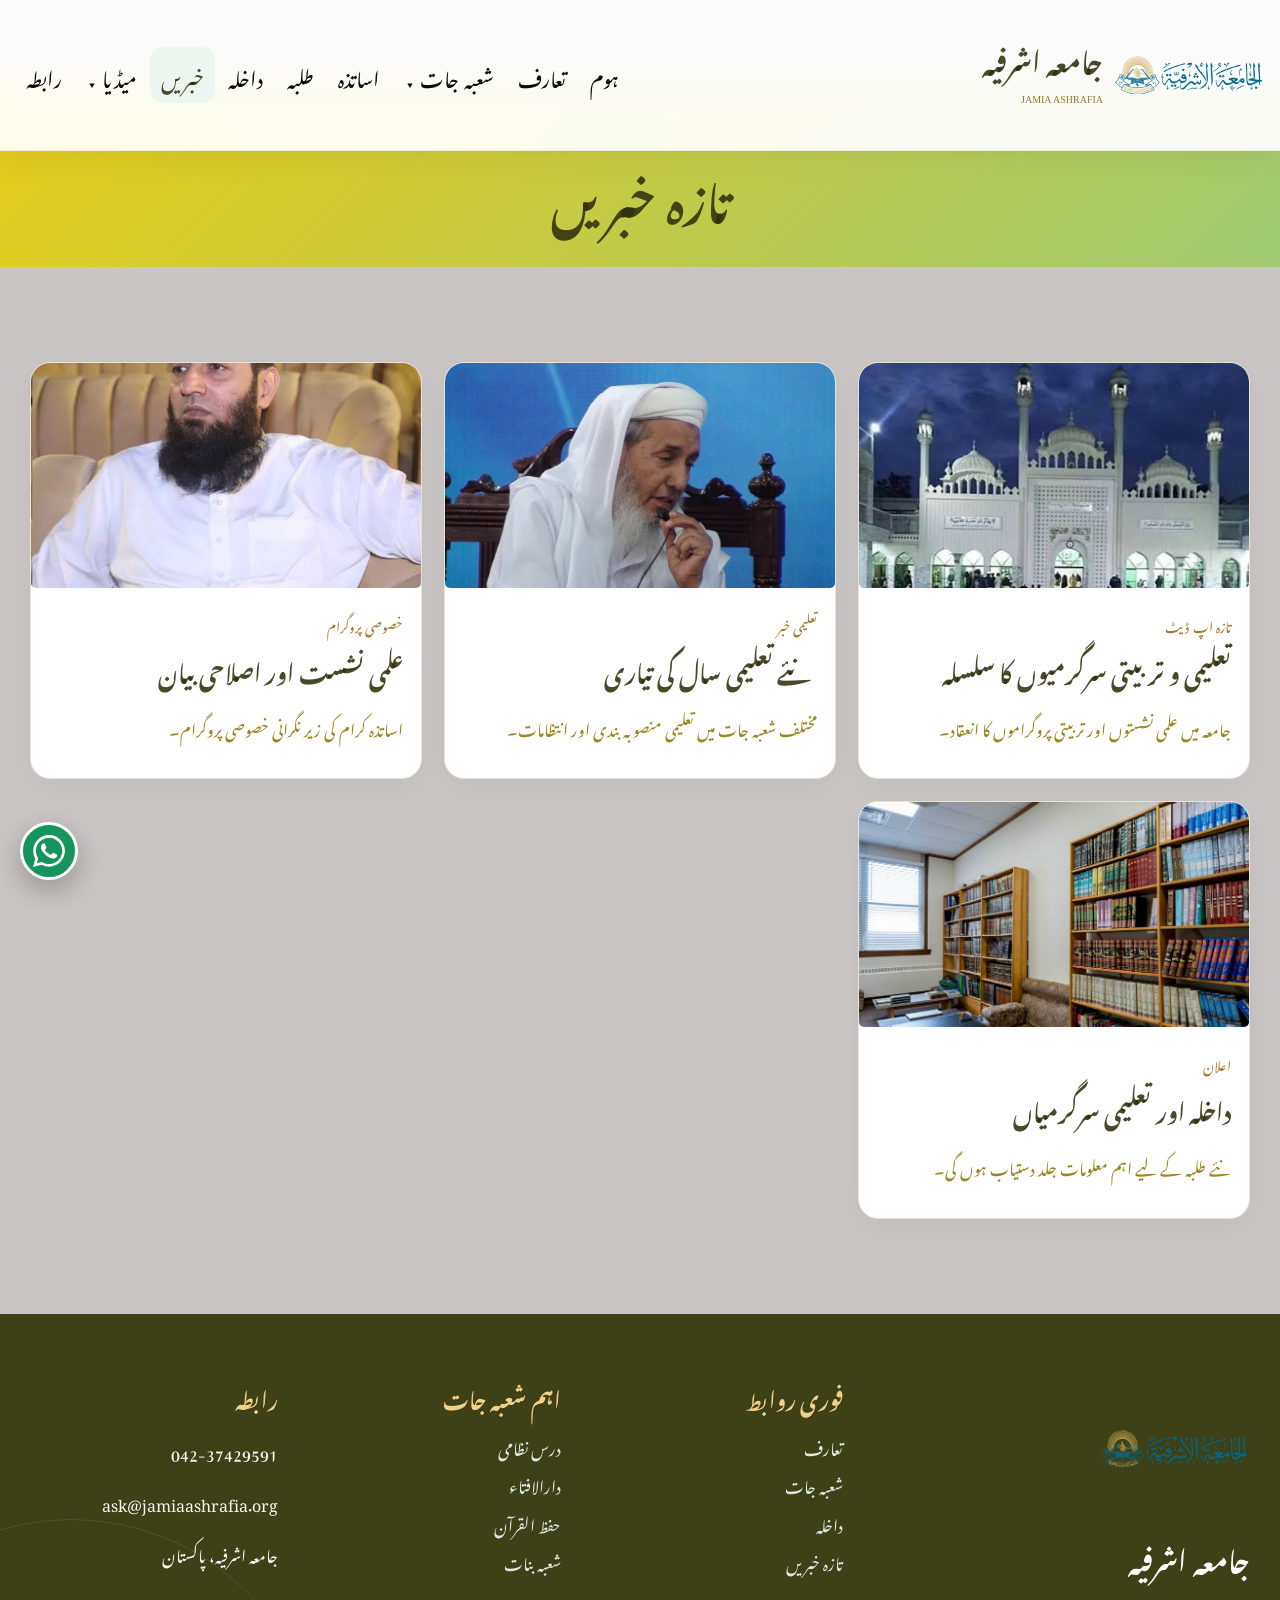
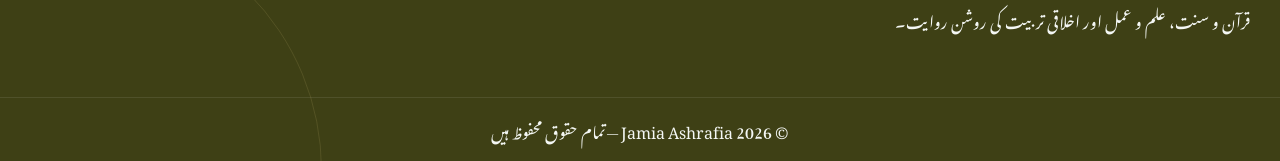
<file: news.html>
<!doctype html>
<html lang="ur" dir="rtl">

<head>
    <meta charset="utf-8">
    <meta name="viewport" content="width=device-width,initial-scale=1">
    <meta name="description"
        content="جامعہ اشرفیہ — قرآن و سنت، دینی تعلیم، درس نظامی، حفظ القرآن، شعبہ بنات اور دارالافتاء">
    <meta name="keywords" content="جامعہ اشرفیہ, Jamia Ashrafia, درس نظامی, حفظ القرآن, دارالافتاء, شعبہ بنات">
    <title>تازہ خبریں | جامعہ اشرفیہ</title>
    <link rel="preconnect" href="https://fonts.googleapis.com">
    <link rel="preconnect" href="https://fonts.gstatic.com" crossorigin>
    <link href="https://fonts.googleapis.com/css2?family=Noto+Nastaliq+Urdu:wght@400;600;700&display=swap"
        rel="stylesheet">
    <link rel="stylesheet" href="style.css">
</head>

<body>
   
    <header class="header">
        <div class="wrap navwrap"><a class="brand" href="index.html"><img src="logo.png"
                    alt="جامعہ اشرفیہ"><span><strong>جامعہ اشرفیہ</strong><small>JAMIA
                        ASHRAFIA</small></span></a><button class="menu" aria-label="مینو">☰</button>
            <nav class="nav">
                <a class="" href="index.html">ہوم</a>
                <a class="" href="about.html">تعارف</a>
                <div class="drop"><button class="dropbtn">شعبہ جات ▾</button>
                    <div class="dropmenu">
                        <a href="departments.html">تمام شعبہ جات</a><a href="dars-e-nizami.html">درس نظامی</a><a
                            href="hifz.html">حفظ القرآن</a><a href="banat.html">شعبہ بنات</a><a
                            href="darul-ifta.html">دارالافتاء</a>
                    </div>
                </div>
                <a class="" href="teachers.html">اساتذہ</a>
                <a class="" href="students.html">طلبہ</a>
                <a class="" href="admission.html">داخلہ</a>
                <a class="active" href="news.html">خبریں</a>
                <div class="drop"><button class="dropbtn">میڈیا ▾</button>
                    <div class="dropmenu"><a href="videos.html">بیانات / Videos</a><a href="gallery.html">Gallery</a><a
                            href="publications.html">ماہنامہ / Publications</a></div>
                </div>
                <a class="" href="contact.html">رابطہ</a>
            </nav>
        </div>
    </header>
    <section class="pagehero">
        <div class="wrap">
        <br>
            <h1>تازہ خبریں</h1>
        </div>
    </section>
    <section class="section">
        <div class="wrap">
            <div class="news">
                <article><img src="photo-12.jpg" alt="">
                    <div><small>تازہ اپ ڈیٹ</small>
                        <h3>تعلیمی و تربیتی سرگرمیوں کا سلسلہ</h3>
                        <p>جامعہ میں علمی نشستوں اور تربیتی پروگراموں کا انعقاد۔</p>
                    </div>
                </article>
                <article><img src="photo-7.jfif" alt="">
                    <div><small>تعلیمی خبر</small>
                        <h3>نئے تعلیمی سال کی تیاری</h3>
                        <p>مختلف شعبہ جات میں تعلیمی منصوبہ بندی اور انتظامات۔</p>
                    </div>
                </article>
                <article><img src="photo-9.jfif" alt="">
                    <div><small>خصوصی پروگرام</small>
                        <h3>علمی نشست اور اصلاحی بیان</h3>
                        <p>اساتذہ کرام کی زیر نگرانی خصوصی پروگرام۔</p>
                    </div>
                </article>
                <article><img src="afta.jpg" alt="">
                    <div><small>اعلان</small>
                        <h3>داخلہ اور تعلیمی سرگرمیاں</h3>
                        <p>نئے طلبہ کے لیے اہم معلومات جلد دستیاب ہوں گی۔</p>
                    </div>
                </article>
            </div>
        </div>
    </section>

    <footer>
        <div class="wrap footergrid">
            <div><img class="footer-logo" src="logo.png" alt="">
                <h3>جامعہ اشرفیہ</h3>
                <p>قرآن و سنت، علم و عمل اور اخلاقی تربیت کی روشن روایت۔</p>
            </div>
            <div>
                <h4>فوری روابط</h4><a href="about.html">تعارف</a><a href="departments.html">شعبہ جات</a><a
                    href="admission.html">داخلہ</a><a href="news.html">تازہ خبریں</a>
            </div>
            <div>
                <h4>اہم شعبہ جات</h4><a href="dars-e-nizami.html">درس نظامی</a><a
                    href="darul-ifta.html">دارالافتاء</a><a href="hifz.html">حفظ القرآن</a><a href="banat.html">شعبہ
                    بنات</a>
            </div>
            <div>
                   <h4>رابطہ</h4>
                <p>042-37429591</p>
                <p>ask@jamiaashrafia.org</p>
                <p>جامعہ اشرفیہ، پاکستان</p>
            </div>
        </div>
        <div class="copy">© 2026 Jamia Ashrafia — تمام حقوق محفوظ ہیں</div>
    </footer>
   <a class="wa" href="https://wa.me/042 37429591" target="_blank" rel="noopener noreferrer" aria-label="WhatsApp"
        title="WhatsApp پر رابطہ کریں">
        <svg xmlns="http://www.w3.org/2000/svg" viewBox="0 0 24 24" aria-hidden="true">
            <path
                d="M20.52 3.48A11.86 11.86 0 0 0 12.04 0C5.48 0 .14 5.34.14 11.9c0 2.1.55 4.15 1.6 5.96L.04 24l6.3-1.65a11.86 11.86 0 0 0 5.69 1.45h.01c6.56 0 11.9-5.34 11.9-11.9 0-3.18-1.24-6.17-3.42-8.42ZM12.04 21.8a9.86 9.86 0 0 1-5.03-1.38l-.36-.21-3.74.98 1-3.65-.23-.38a9.87 9.87 0 1 1 8.36 4.64Zm5.42-7.39c-.3-.15-1.77-.87-2.04-.97-.27-.1-.47-.15-.67.15-.2.3-.77.97-.94 1.17-.17.2-.35.22-.65.07-.3-.15-1.25-.46-2.38-1.47-.88-.78-1.47-1.75-1.64-2.05-.17-.3-.02-.46.13-.61.13-.13.3-.35.45-.52.15-.17.2-.3.3-.5.1-.2.05-.37-.02-.52-.07-.15-.67-1.62-.92-2.22-.24-.58-.49-.5-.67-.51h-.57c-.2 0-.52.07-.8.37-.27.3-1.04 1.02-1.04 2.49s1.07 2.89 1.22 3.09c.15.2 2.1 3.21 5.09 4.5.71.31 1.27.49 1.7.63.72.23 1.38.2 1.9.12.58-.09 1.77-.72 2.02-1.42.25-.7.25-1.3.17-1.42-.07-.12-.27-.2-.57-.35Z" />
        </svg>
    </a>
    <script src="script.js"></script><!-- Urdu typography: AlQalam Alvi Nastaleeq -->
</body>

</html>
</file>
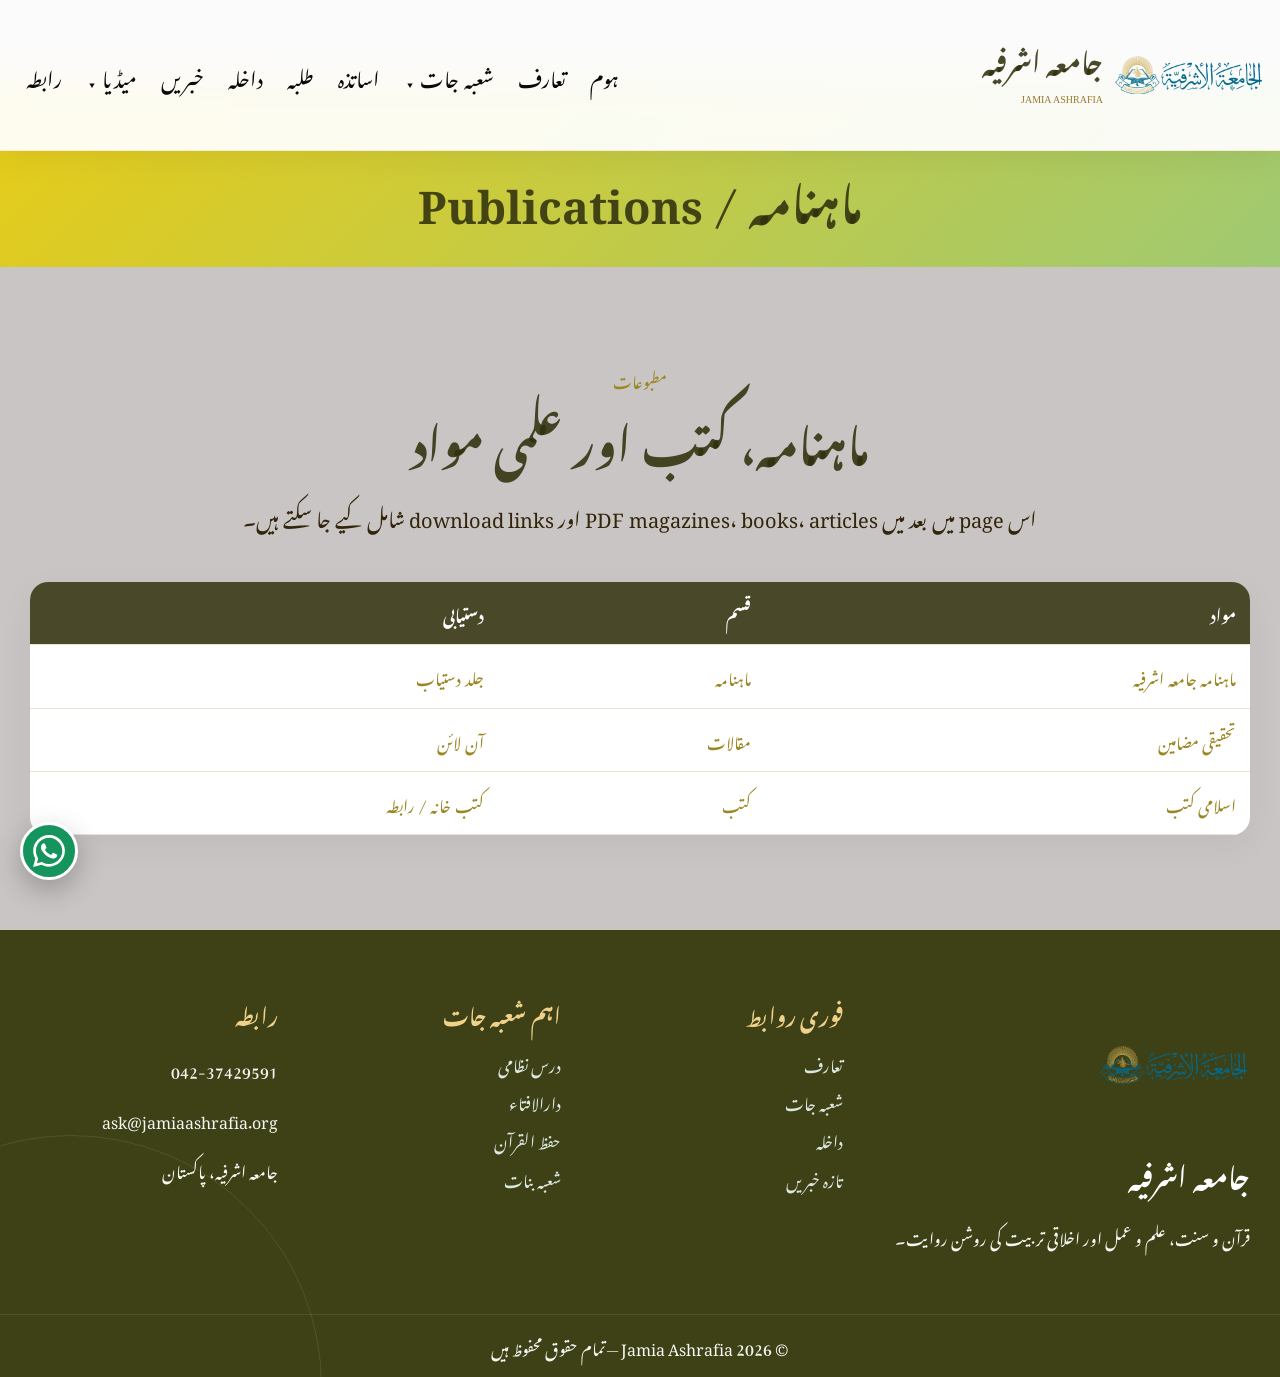
<file: publications.html>
<!doctype html>
<html lang="ur" dir="rtl">

<head>
    <meta charset="utf-8">
    <meta name="viewport" content="width=device-width,initial-scale=1">
    <meta name="description"
        content="جامعہ اشرفیہ — قرآن و سنت، دینی تعلیم، درس نظامی، حفظ القرآن، شعبہ بنات اور دارالافتاء">
    <meta name="keywords" content="جامعہ اشرفیہ, Jamia Ashrafia, درس نظامی, حفظ القرآن, دارالافتاء, شعبہ بنات">
    <title>ماہنامہ / Publications | جامعہ اشرفیہ</title>
    <link rel="preconnect" href="https://fonts.googleapis.com">
    <link rel="preconnect" href="https://fonts.gstatic.com" crossorigin>
    <link href="https://fonts.googleapis.com/css2?family=Noto+Nastaliq+Urdu:wght@400;600;700&display=swap"
        rel="stylesheet">
    <link rel="stylesheet" href="style.css">
</head>

<body>
   
    <header class="header">
        <div class="wrap navwrap"><a class="brand" href="index.html"><img src="logo.png"
                    alt="جامعہ اشرفیہ"><span><strong>جامعہ اشرفیہ</strong><small>JAMIA
                        ASHRAFIA</small></span></a><button class="menu" aria-label="مینو">☰</button>
            <nav class="nav">
                <a class="" href="index.html">ہوم</a>
                <a class="" href="about.html">تعارف</a>
                <div class="drop"><button class="dropbtn">شعبہ جات ▾</button>
                    <div class="dropmenu">
                        <a href="departments.html">تمام شعبہ جات</a><a href="dars-e-nizami.html">درس نظامی</a><a
                            href="hifz.html">حفظ القرآن</a><a href="banat.html">شعبہ بنات</a><a
                            href="darul-ifta.html">دارالافتاء</a>
                    </div>
                </div>
                <a class="" href="teachers.html">اساتذہ</a>
                <a class="" href="students.html">طلبہ</a>
                <a class="" href="admission.html">داخلہ</a>
                <a class="" href="news.html">خبریں</a>
                <div class="drop"><button class="dropbtn">میڈیا ▾</button>
                    <div class="dropmenu"><a href="videos.html">بیانات / Videos</a><a href="gallery.html">Gallery</a><a
                            href="publications.html">ماہنامہ / Publications</a></div>
                </div>
                <a class="" href="contact.html">رابطہ</a>
            </nav>
        </div>
    </header>
    <section class="pagehero">
        <div class="wrap">
         <br>
            <h1>ماہنامہ / Publications</h1>
        </div>
    </section>
    <section class="section">
        <div class="wrap">
            <div class="center"><label>مطبوعات</label>
                <h2>ماہنامہ، کتب اور علمی مواد</h2>
                <p>اس page میں بعد میں PDF magazines، books، articles اور download links شامل کیے جا سکتے ہیں۔</p>
            </div>
            <table class="table">
                <tr>
                    <th>مواد</th>
                    <th>قسم</th>
                    <th>دستیابی</th>
                </tr>
                <tr>
                    <td>ماہنامہ جامعہ اشرفیہ</td>
                    <td>ماہنامہ</td>
                    <td>جلد دستیاب</td>
                </tr>
                <tr>
                    <td>تحقیقی مضامین</td>
                    <td>مقالات</td>
                    <td>آن لائن</td>
                </tr>
                <tr>
                    <td>اسلامی کتب</td>
                    <td>کتب</td>
                    <td>کتب خانہ / رابطہ</td>
                </tr>
            </table>
        </div>
    </section>

    <footer>
        <div class="wrap footergrid">
            <div><img class="footer-logo" src="logo.png" alt="">
                <h3>جامعہ اشرفیہ</h3>
                <p>قرآن و سنت، علم و عمل اور اخلاقی تربیت کی روشن روایت۔</p>
            </div>
            <div>
                <h4>فوری روابط</h4><a href="about.html">تعارف</a><a href="departments.html">شعبہ جات</a><a
                    href="admission.html">داخلہ</a><a href="news.html">تازہ خبریں</a>
            </div>
            <div>
                <h4>اہم شعبہ جات</h4><a href="dars-e-nizami.html">درس نظامی</a><a
                    href="darul-ifta.html">دارالافتاء</a><a href="hifz.html">حفظ القرآن</a><a href="banat.html">شعبہ
                    بنات</a>
            </div>
            <div>
                  <h4>رابطہ</h4>
                <p>042-37429591</p>
                <p>ask@jamiaashrafia.org</p>
                <p>جامعہ اشرفیہ، پاکستان</p>
            </div>
        </div>
        <div class="copy">© 2026 Jamia Ashrafia — تمام حقوق محفوظ ہیں</div>
    </footer>
    <a class="wa" href="https://wa.me/042 37429591" target="_blank" rel="noopener noreferrer" aria-label="WhatsApp"
        title="WhatsApp پر رابطہ کریں">
        <svg xmlns="http://www.w3.org/2000/svg" viewBox="0 0 24 24" aria-hidden="true">
            <path
                d="M20.52 3.48A11.86 11.86 0 0 0 12.04 0C5.48 0 .14 5.34.14 11.9c0 2.1.55 4.15 1.6 5.96L.04 24l6.3-1.65a11.86 11.86 0 0 0 5.69 1.45h.01c6.56 0 11.9-5.34 11.9-11.9 0-3.18-1.24-6.17-3.42-8.42ZM12.04 21.8a9.86 9.86 0 0 1-5.03-1.38l-.36-.21-3.74.98 1-3.65-.23-.38a9.87 9.87 0 1 1 8.36 4.64Zm5.42-7.39c-.3-.15-1.77-.87-2.04-.97-.27-.1-.47-.15-.67.15-.2.3-.77.97-.94 1.17-.17.2-.35.22-.65.07-.3-.15-1.25-.46-2.38-1.47-.88-.78-1.47-1.75-1.64-2.05-.17-.3-.02-.46.13-.61.13-.13.3-.35.45-.52.15-.17.2-.3.3-.5.1-.2.05-.37-.02-.52-.07-.15-.67-1.62-.92-2.22-.24-.58-.49-.5-.67-.51h-.57c-.2 0-.52.07-.8.37-.27.3-1.04 1.02-1.04 2.49s1.07 2.89 1.22 3.09c.15.2 2.1 3.21 5.09 4.5.71.31 1.27.49 1.7.63.72.23 1.38.2 1.9.12.58-.09 1.77-.72 2.02-1.42.25-.7.25-1.3.17-1.42-.07-.12-.27-.2-.57-.35Z" />
        </svg>
    </a>
    <script src="script.js"></script><!-- Urdu typography: AlQalam Alvi Nastaleeq -->
</body>

</html>
</file>
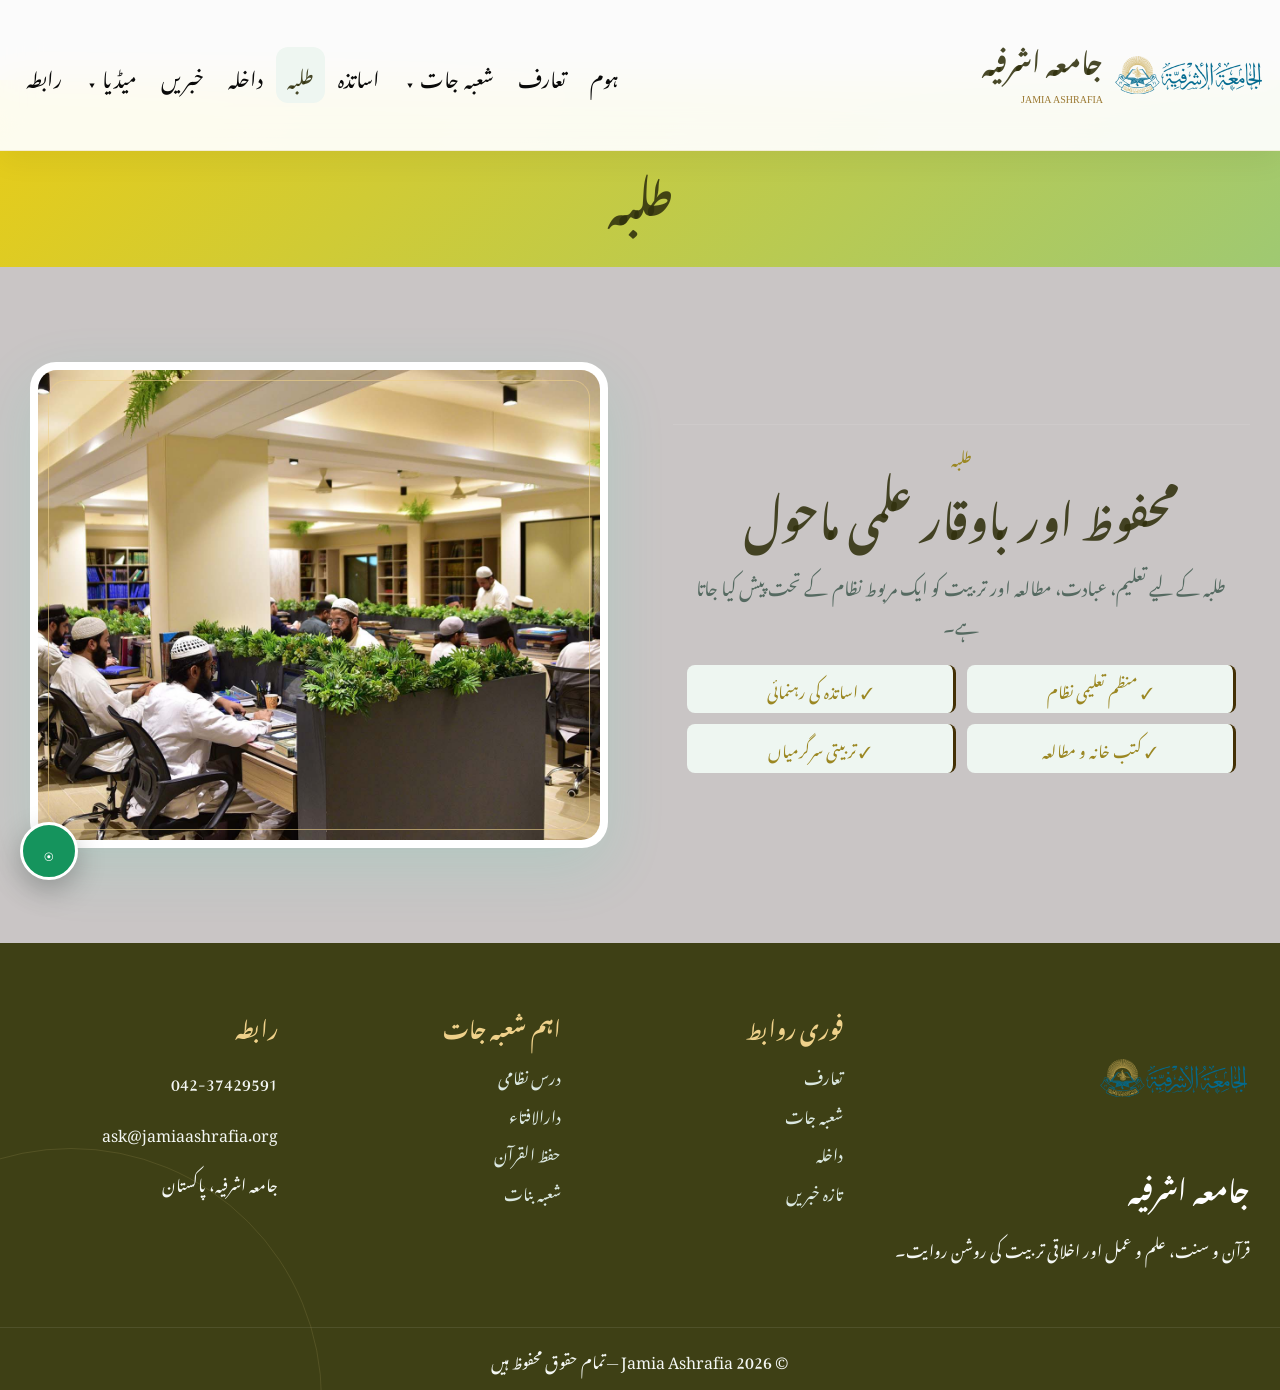
<file: students.html>
<!doctype html>
<html lang="ur" dir="rtl">

<head>
    <meta charset="utf-8">
    <meta name="viewport" content="width=device-width,initial-scale=1">
    <meta name="description"
        content="جامعہ اشرفیہ — قرآن و سنت، دینی تعلیم، درس نظامی، حفظ القرآن، شعبہ بنات اور دارالافتاء">
    <meta name="keywords" content="جامعہ اشرفیہ, Jamia Ashrafia, درس نظامی, حفظ القرآن, دارالافتاء, شعبہ بنات">
    <title>طلبہ | جامعہ اشرفیہ</title>
    <link rel="preconnect" href="https://fonts.googleapis.com">
    <link rel="preconnect" href="https://fonts.gstatic.com" crossorigin>
    <link href="https://fonts.googleapis.com/css2?family=Noto+Nastaliq+Urdu:wght@400;600;700&display=swap"
        rel="stylesheet">
    <link rel="stylesheet" href="style.css">
</head>

<body>
   
    <header class="header">
        <div class="wrap navwrap"><a class="brand" href="index.html"><img src="logo.png"
                    alt="جامعہ اشرفیہ"><span><strong>جامعہ اشرفیہ</strong><small>JAMIA
                        ASHRAFIA</small></span></a><button class="menu" aria-label="مینو">☰</button>
            <nav class="nav">
                <a class="" href="index.html">ہوم</a>
                <a class="" href="about.html">تعارف</a>
                <div class="drop"><button class="dropbtn">شعبہ جات ▾</button>
                    <div class="dropmenu">
                        <a href="departments.html">تمام شعبہ جات</a><a href="dars-e-nizami.html">درس نظامی</a><a
                            href="hifz.html">حفظ القرآن</a><a href="banat.html">شعبہ بنات</a><a
                            href="darul-ifta.html">دارالافتاء</a>
                    </div>
                </div>
                <a class="" href="teachers.html">اساتذہ</a>
                <a class="active" href="students.html">طلبہ</a>
                <a class="" href="admission.html">داخلہ</a>
                <a class="" href="news.html">خبریں</a>
                <div class="drop"><button class="dropbtn">میڈیا ▾</button>
                    <div class="dropmenu"><a href="videos.html">بیانات / Videos</a><a href="gallery.html">Gallery</a><a
                            href="publications.html">ماہنامہ / Publications</a></div>
                </div>
                <a class="" href="contact.html">رابطہ</a>
            </nav>
        </div>
    </header>
    <section class="pagehero">
        <div class="wrap">
          <br>
            <h1>طلبہ</h1>
        </div>
    </section>
    <section class="section">
        <div class="wrap split">
            <div class="copy"><label>طلبہ</label>
                <h2>محفوظ اور باوقار علمی ماحول</h2>
                <p>طلبہ کے لیے تعلیم، عبادت، مطالعہ اور تربیت کو ایک مربوط نظام کے تحت پیش کیا جاتا ہے۔</p>
                <div class="ticks"><span>✓ منظم تعلیمی نظام</span><span>✓ اساتذہ کی رہنمائی</span><span>✓ کتب خانہ و
                        مطالعہ</span><span>✓ تربیتی سرگرمیاں</span></div>
            </div>
            <div class="photo"><img src="stu.jpg" alt="طلبہ"></div>
        </div>
    </section>

    <footer>
        <div class="wrap footergrid">
            <div><img class="footer-logo" src="logo.png" alt="">
                <h3>جامعہ اشرفیہ</h3>
                <p>قرآن و سنت، علم و عمل اور اخلاقی تربیت کی روشن روایت۔</p>
            </div>
            <div>
                <h4>فوری روابط</h4><a href="about.html">تعارف</a><a href="departments.html">شعبہ جات</a><a
                    href="admission.html">داخلہ</a><a href="news.html">تازہ خبریں</a>
            </div>
            <div>
                <h4>اہم شعبہ جات</h4><a href="dars-e-nizami.html">درس نظامی</a><a
                    href="darul-ifta.html">دارالافتاء</a><a href="hifz.html">حفظ القرآن</a><a href="banat.html">شعبہ
                    بنات</a>
            </div>
            <div>
                 <h4>رابطہ</h4>
                <p>042-37429591</p>
                <p>ask@jamiaashrafia.org</p>
                <p>جامعہ اشرفیہ، پاکستان</p>
            </div>
        </div>
        <div class="copy">© 2026 Jamia Ashrafia — تمام حقوق محفوظ ہیں</div>
    </footer>
    <a class="wa" href="https://wa.me/920000000000" aria-label="WhatsApp">◉</a>
    <script src="script.js"></script><!-- Urdu typography: AlQalam Alvi Nastaleeq -->
</body>

</html>
</file>
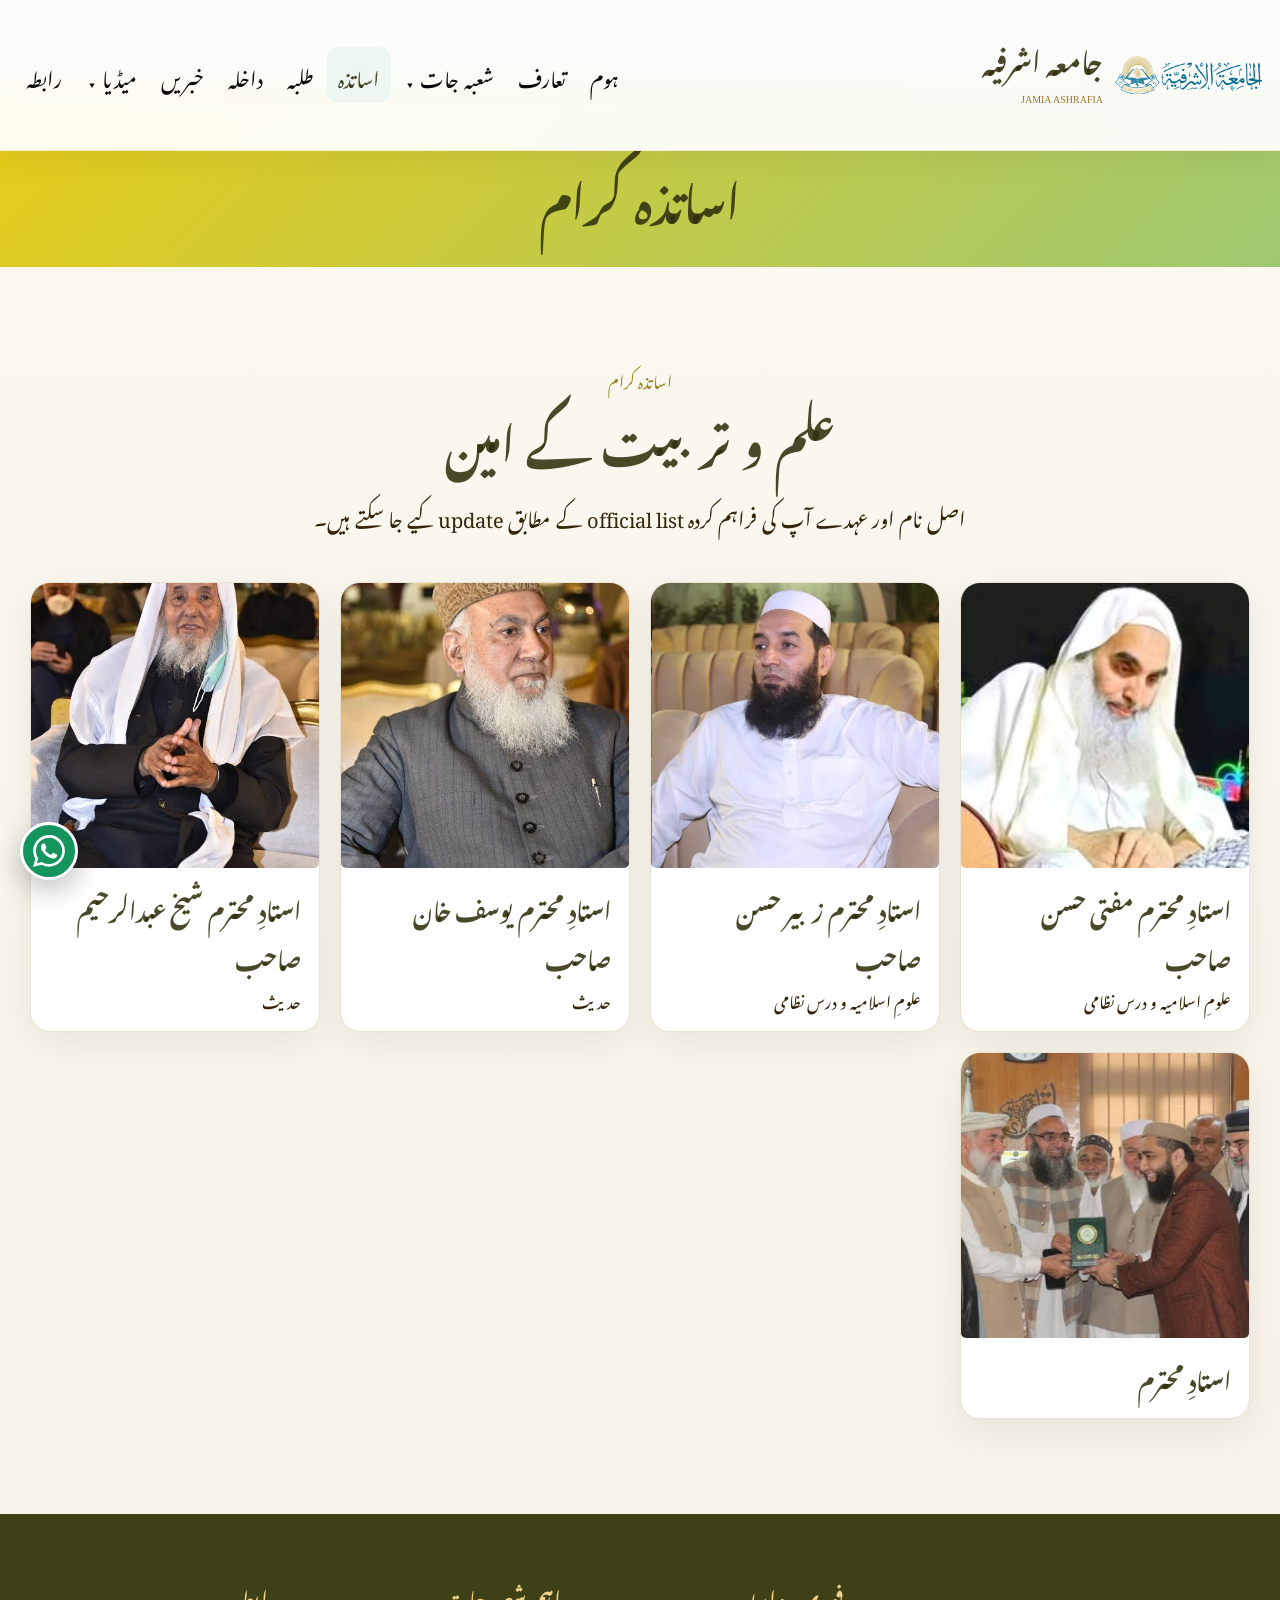
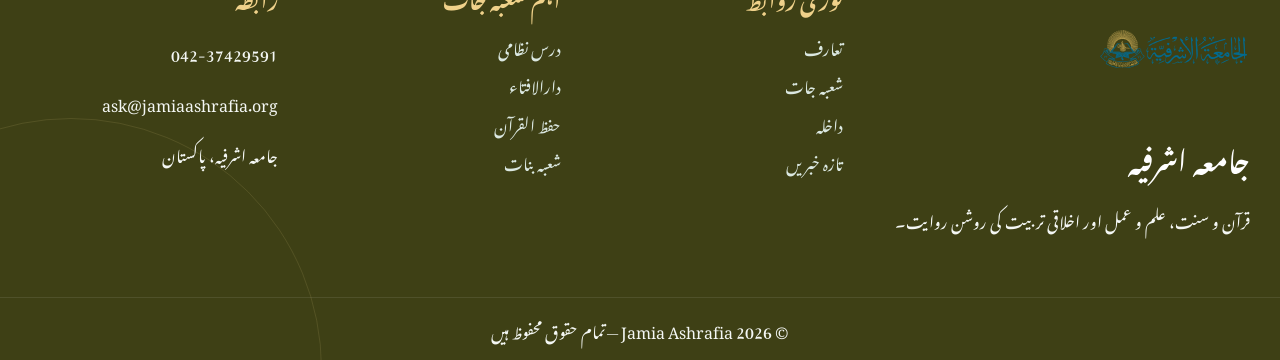
<file: teachers.html>
<!doctype html>
<html lang="ur" dir="rtl">

<head>
    <meta charset="utf-8">
    <meta name="viewport" content="width=device-width,initial-scale=1">
    <meta name="description"
        content="جامعہ اشرفیہ — قرآن و سنت، دینی تعلیم، درس نظامی، حفظ القرآن، شعبہ بنات اور دارالافتاء">
    <meta name="keywords" content="جامعہ اشرفیہ, Jamia Ashrafia, درس نظامی, حفظ القرآن, دارالافتاء, شعبہ بنات">
    <title>اساتذہ کرام | جامعہ اشرفیہ</title>
    <link rel="preconnect" href="https://fonts.googleapis.com">
    <link rel="preconnect" href="https://fonts.gstatic.com" crossorigin>
    <link href="https://fonts.googleapis.com/css2?family=Noto+Nastaliq+Urdu:wght@400;600;700&display=swap"
        rel="stylesheet">
    <link rel="stylesheet" href="style.css">
</head>

<body>
   
    <header class="header">
        <div class="wrap navwrap"><a class="brand" href="index.html"><img src="logo.png"
                    alt="جامعہ اشرفیہ"><span><strong>جامعہ اشرفیہ</strong><small>JAMIA
                        ASHRAFIA</small></span></a><button class="menu" aria-label="مینو">☰</button>
            <nav class="nav">
                <a class="" href="index.html">ہوم</a>
                <a class="" href="about.html">تعارف</a>
                <div class="drop"><button class="dropbtn">شعبہ جات ▾</button>
                    <div class="dropmenu">
                        <a href="departments.html">تمام شعبہ جات</a><a href="dars-e-nizami.html">درس نظامی</a><a
                            href="hifz.html">حفظ القرآن</a><a href="banat.html">شعبہ بنات</a><a
                            href="darul-ifta.html">دارالافتاء</a>
                    </div>
                </div>
                <a class="active" href="teachers.html">اساتذہ</a>
                <a class="" href="students.html">طلبہ</a>
                <a class="" href="admission.html">داخلہ</a>
                <a class="" href="news.html">خبریں</a>
                <div class="drop"><button class="dropbtn">میڈیا ▾</button>
                    <div class="dropmenu"><a href="videos.html">بیانات / Videos</a><a href="gallery.html">Gallery</a><a
                            href="publications.html">ماہنامہ / Publications</a></div>
                </div>
                <a class="" href="contact.html">رابطہ</a>
            </nav>
        </div>
    </header>
    <section class="pagehero">
        <div class="wrap">
           <br>
            <h1>اساتذہ کرام</h1>
        </div>
    </section>
    <section class="section tinted">
        <div class="wrap">
            <div class="center"><label>اساتذہ کرام</label>
                <h2>علم و تربیت کے امین</h2>
                <p>اصل نام اور عہدے آپ کی فراہم کردہ official list کے مطابق update کیے جا سکتے ہیں۔</p>
            </div>
            <div class="people">
                <article class="person"><img src="has.jpeg" alt="">
                    <div>
                        <h3>استادِ محترم مفتی حسن صاحب</h3>
                        <p>علومِ اسلامیہ و درس نظامی</p>
                    </div>
                </article>
                <article class="person"><img src="photo-9.jfif" alt="">
                    <div>
                        <h3>استادِ محترم زبیر حسن صاحب</h3>
                        <p>علومِ اسلامیہ و درس نظامی</p>
                    </div>
                </article>
                <article class="person"><img src="Y.jpeg" alt="">
                    <div>
                        <h3>استادِ محترم یوسف خان صاحب</h3>
                        <p> حدیث </p>
                    </div>
                </article>
                <article class="person"><img src="photo-11.jpg" alt="">
                    <div>
                        <h3>استادِ محترم شیخ عبدالرحیم صاحب</h3>
                        <p>حدیث</p>
                    </div>

                    </article>
                <article class="person"><img src="OSS.jfif" alt="">
                    <div>
                        <h3>استادِ محترم   </h3>
                        <p></p>
                    </div>
                </article>
            </div>
        </div>
    </section>

    <footer>
        <div class="wrap footergrid">
            <div><img class="footer-logo" src="logo.png" alt="">
                <h3>جامعہ اشرفیہ</h3>
                <p>قرآن و سنت، علم و عمل اور اخلاقی تربیت کی روشن روایت۔</p>
            </div>
            <div>
                <h4>فوری روابط</h4><a href="about.html">تعارف</a><a href="departments.html">شعبہ جات</a><a
                    href="admission.html">داخلہ</a><a href="news.html">تازہ خبریں</a>
            </div>
            <div>
                <h4>اہم شعبہ جات</h4><a href="dars-e-nizami.html">درس نظامی</a><a
                    href="darul-ifta.html">دارالافتاء</a><a href="hifz.html">حفظ القرآن</a><a href="banat.html">شعبہ
                    بنات</a>
            </div>
            <div>
                 <h4>رابطہ</h4>
                <p>042-37429591</p>
                <p>ask@jamiaashrafia.org</p>
                <p>جامعہ اشرفیہ، پاکستان</p>
            </div>
        </div>
        <div class="copy">© 2026 Jamia Ashrafia — تمام حقوق محفوظ ہیں</div>
    </footer>
  <a class="wa" href="https://wa.me/042 37429591" target="_blank" rel="noopener noreferrer" aria-label="WhatsApp"
        title="WhatsApp پر رابطہ کریں">
        <svg xmlns="http://www.w3.org/2000/svg" viewBox="0 0 24 24" aria-hidden="true">
            <path
                d="M20.52 3.48A11.86 11.86 0 0 0 12.04 0C5.48 0 .14 5.34.14 11.9c0 2.1.55 4.15 1.6 5.96L.04 24l6.3-1.65a11.86 11.86 0 0 0 5.69 1.45h.01c6.56 0 11.9-5.34 11.9-11.9 0-3.18-1.24-6.17-3.42-8.42ZM12.04 21.8a9.86 9.86 0 0 1-5.03-1.38l-.36-.21-3.74.98 1-3.65-.23-.38a9.87 9.87 0 1 1 8.36 4.64Zm5.42-7.39c-.3-.15-1.77-.87-2.04-.97-.27-.1-.47-.15-.67.15-.2.3-.77.97-.94 1.17-.17.2-.35.22-.65.07-.3-.15-1.25-.46-2.38-1.47-.88-.78-1.47-1.75-1.64-2.05-.17-.3-.02-.46.13-.61.13-.13.3-.35.45-.52.15-.17.2-.3.3-.5.1-.2.05-.37-.02-.52-.07-.15-.67-1.62-.92-2.22-.24-.58-.49-.5-.67-.51h-.57c-.2 0-.52.07-.8.37-.27.3-1.04 1.02-1.04 2.49s1.07 2.89 1.22 3.09c.15.2 2.1 3.21 5.09 4.5.71.31 1.27.49 1.7.63.72.23 1.38.2 1.9.12.58-.09 1.77-.72 2.02-1.42.25-.7.25-1.3.17-1.42-.07-.12-.27-.2-.57-.35Z" />
        </svg>
    </a>
    <script src="script.js"></script><!-- Urdu typography: AlQalam Alvi Nastaleeq -->
</body>

</html>
</file>
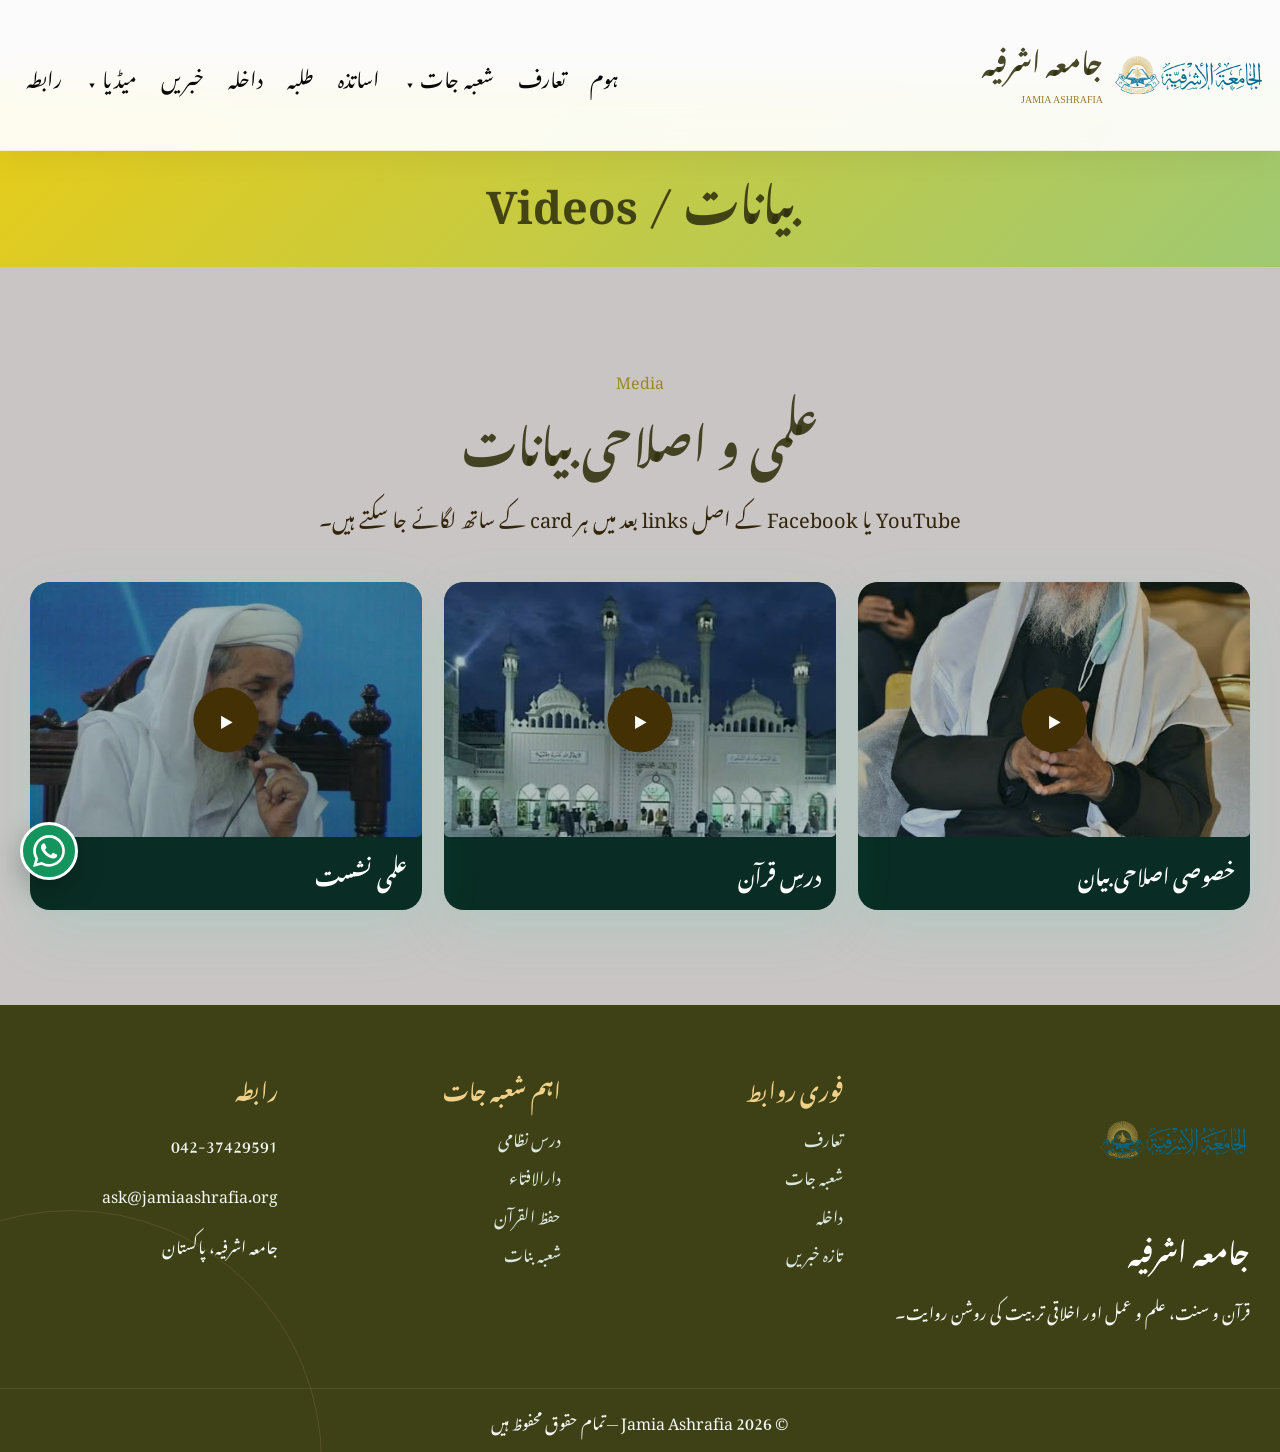
<file: videos.html>
<!doctype html>
<html lang="ur" dir="rtl">

<head>
    <meta charset="utf-8">
    <meta name="viewport" content="width=device-width,initial-scale=1">
    <meta name="description"
        content="جامعہ اشرفیہ — قرآن و سنت، دینی تعلیم، درس نظامی، حفظ القرآن، شعبہ بنات اور دارالافتاء">
    <meta name="keywords" content="جامعہ اشرفیہ, Jamia Ashrafia, درس نظامی, حفظ القرآن, دارالافتاء, شعبہ بنات">
    <title>بیانات / Videos | جامعہ اشرفیہ</title>
    <link rel="preconnect" href="https://fonts.googleapis.com">
    <link rel="preconnect" href="https://fonts.gstatic.com" crossorigin>
    <link href="https://fonts.googleapis.com/css2?family=Noto+Nastaliq+Urdu:wght@400;600;700&display=swap"
        rel="stylesheet">
    <link rel="stylesheet" href="style.css">
</head>

<body>

    <header class="header">
        <div class="wrap navwrap"><a class="brand" href="index.html"><img src="logo.png"
                    alt="جامعہ اشرفیہ"><span><strong>جامعہ اشرفیہ</strong><small>JAMIA
                        ASHRAFIA</small></span></a><button class="menu" aria-label="مینو">☰</button>
            <nav class="nav">
                <a class="" href="index.html">ہوم</a>
                <a class="" href="about.html">تعارف</a>
                <div class="drop"><button class="dropbtn">شعبہ جات ▾</button>
                    <div class="dropmenu">
                        <a href="departments.html">تمام شعبہ جات</a><a href="dars-e-nizami.html">درس نظامی</a><a
                            href="hifz.html">حفظ القرآن</a><a href="banat.html">شعبہ بنات</a><a
                            href="darul-ifta.html">دارالافتاء</a>
                    </div>
                </div>
                <a class="" href="teachers.html">اساتذہ</a>
                <a class="" href="students.html">طلبہ</a>
                <a class="" href="admission.html">داخلہ</a>
                <a class="" href="news.html">خبریں</a>
                <div class="drop"><button class="dropbtn">میڈیا ▾</button>
                    <div class="dropmenu"><a href="videos.html">بیانات / Videos</a><a href="gallery.html">Gallery</a><a
                            href="publications.html">ماہنامہ / Publications</a></div>
                </div>
                <a class="" href="contact.html">رابطہ</a>
            </nav>
        </div>
    </header>
    <section class="pagehero">
        <div class="wrap">
         <br>
            <h1>بیانات / Videos</h1>
        </div>
    </section>
    <section class="section">
        <div class="wrap">
            <div class="center"><label>Media</label>
                <h2>علمی و اصلاحی بیانات</h2>
                <p>YouTube یا Facebook کے اصل links بعد میں ہر card کے ساتھ لگائے جا سکتے ہیں۔</p>
            </div>
            <div class="video-grid">
                <a class="video" href="#"><img src="photo-11.jpg" alt=""><span class="play">▶</span><b>خصوصی
                        اصلاحی بیان</b></a>
                <a class="video" href="#"><img src="photo-12.jpg" alt=""><span class="play">▶</span><b>درسِ
                        قرآن</b></a>
                <a class="video" href="#"><img src="photo-7.jfif" alt=""><span class="play">▶</span><b>علمی
                        نشست</b></a>
            </div>
        </div>
    </section>

    <footer>
        <div class="wrap footergrid">
            <div><img class="footer-logo" src="logo.png" alt="">
                <h3>جامعہ اشرفیہ</h3>
                <p>قرآن و سنت، علم و عمل اور اخلاقی تربیت کی روشن روایت۔</p>
            </div>
            <div>
                <h4>فوری روابط</h4><a href="about.html">تعارف</a><a href="departments.html">شعبہ جات</a><a
                    href="admission.html">داخلہ</a><a href="news.html">تازہ خبریں</a>
            </div>
            <div>
                <h4>اہم شعبہ جات</h4><a href="dars-e-nizami.html">درس نظامی</a><a
                    href="darul-ifta.html">دارالافتاء</a><a href="hifz.html">حفظ القرآن</a><a href="banat.html">شعبہ
                    بنات</a>
            </div>
            <div>
                 <h4>رابطہ</h4>
                <p>042-37429591</p>
                <p>ask@jamiaashrafia.org</p>
                <p>جامعہ اشرفیہ، پاکستان</p>
            </div>
        </div>
        <div class="copy">© 2026 Jamia Ashrafia — تمام حقوق محفوظ ہیں</div>
    </footer>
  <a class="wa" href="https://wa.me/042 37429591" target="_blank" rel="noopener noreferrer" aria-label="WhatsApp"
        title="WhatsApp پر رابطہ کریں">
        <svg xmlns="http://www.w3.org/2000/svg" viewBox="0 0 24 24" aria-hidden="true">
            <path
                d="M20.52 3.48A11.86 11.86 0 0 0 12.04 0C5.48 0 .14 5.34.14 11.9c0 2.1.55 4.15 1.6 5.96L.04 24l6.3-1.65a11.86 11.86 0 0 0 5.69 1.45h.01c6.56 0 11.9-5.34 11.9-11.9 0-3.18-1.24-6.17-3.42-8.42ZM12.04 21.8a9.86 9.86 0 0 1-5.03-1.38l-.36-.21-3.74.98 1-3.65-.23-.38a9.87 9.87 0 1 1 8.36 4.64Zm5.42-7.39c-.3-.15-1.77-.87-2.04-.97-.27-.1-.47-.15-.67.15-.2.3-.77.97-.94 1.17-.17.2-.35.22-.65.07-.3-.15-1.25-.46-2.38-1.47-.88-.78-1.47-1.75-1.64-2.05-.17-.3-.02-.46.13-.61.13-.13.3-.35.45-.52.15-.17.2-.3.3-.5.1-.2.05-.37-.02-.52-.07-.15-.67-1.62-.92-2.22-.24-.58-.49-.5-.67-.51h-.57c-.2 0-.52.07-.8.37-.27.3-1.04 1.02-1.04 2.49s1.07 2.89 1.22 3.09c.15.2 2.1 3.21 5.09 4.5.71.31 1.27.49 1.7.63.72.23 1.38.2 1.9.12.58-.09 1.77-.72 2.02-1.42.25-.7.25-1.3.17-1.42-.07-.12-.27-.2-.57-.35Z" />
        </svg>
    </a>
    <script src="script.js"></script><!-- Urdu typography: AlQalam Alvi Nastaleeq -->
</body>

</html>
</file>
<file: style.css>
@font-face {
  font-family: 'AlQalamAlviNastaleeq';
  src: local('AlQalam Alvi Nastaleeq'),
    local('AlQalam Alvi Nastaleeq Regular'),
    url('assets/fonts/AlQalam-Alvi-Nastaleeq.woff2') format('woff2'),
    url('assets/fonts/AlQalam-Alvi-Nastaleeq.ttf') format('truetype');
  font-display: swap;
}


@font-face {
  font-family: 'Jameel Noori Nastaleeq Regular';
  src: local("Jameel Noori Nastaleeq"), local("Jameel Noori Nastaleeq Kasheeda");
  font-display: swap
}

:root {
  --g: #31310ee1;
  --g2: #3b3b03;
  --g3: #312908;
  --gold: #433005;
  --gold2: #efd18a;
  --cream: #fbf8f0;
  --ink: #9b8722;
  --muted: #32250a;
  --line: #e9e3d5;
  --shadow: 0 20px 60px rgba(30, 213, 161, 0.13);
  --r: 25px
}

* {
  box-sizing: border-box
}
img{
  border-radius: 5px;
  box-shadow: #9a7730;
}

html {
  scroll-behavior: smooth
}

body {

  margin: 0;
  color: var(--ink);
  background: #bcb7b7cc;
  font-family: 'Jameel Noori Nastaleeq Regular', 'Jameel Noori Nastaleeq', 'Noto Nastaliq Urdu', serif;
  line-height: 2.05
}

a {
  text-decoration: none;
  color: inherit
}

img {
  max-width: 100%;
  display: block
}



.topbar {
  background: #e7c508;
  color: #070707;
  font-size: 20px;
  border-bottom: 1px solid rgba(255, 255, 255, .08)
}

.topbar .wrap {
  min-height: 40px;
  display: flex;
  align-items: center;
  justify-content: space-between;
  gap: 20px
}

.topbar a {
  margin-right: 20px;
  color: #fff
}

.header {
  position: sticky;
  top: 0;
  z-index: 100;
  background: rgba(255, 255, 255, .93);
  backdrop-filter: blur(18px);
  box-shadow: 0 8px 30px rgba(0, 0, 0, .06);
  border-bottom: 1px solid rgba(201, 160, 74, .16)
  
}

.navwrap {
  min-height: 92px;
  display: flex;
  align-items: center;
  justify-content: space-between;
  gap: 25px
}

.brand {
  display: flex;
  align-items: center;
  gap: 12px;
  min-width: 255px
}

.brand img {
  width: 150px;
  height: 150px;
  object-fit: contain
}

.brand strong {
  font-size: 27px;
  color: var(--g);
  display: block;
  line-height: 1.35
}

.brand small {
  font-family: Georgia, serif;
  color: #9a7730;
  letter-spacing: 2.5px;
  font-size: 10px
}

.nav {
  display: flex;
  align-items: center;
  gap: 2px
}

.nav>a,
.dropbtn {
  font-family: inherit;
  font-size: 20px;
  color: #0a0a0a;
  padding: 10px 11px;
  border-radius: 12px;
  transition: .25s;
  white-space: nowrap
}

.nav>a:hover,
.nav>a.active,
.drop:hover .dropbtn {
  color: var(--g);
  background: #eef6f1
}

.drop {
  position: relative
}

.dropbtn {
  border: 0;
  background: none;
  cursor: pointer
}

.dropmenu {
  display: none;
  position: absolute;
  right: 0;
  top: 49px;
  width: 255px;
  background: #616060;
  border: 1px solid var(--line);
  border-radius: 16px;
  padding: 8px;
  box-shadow: var(--shadow)
}

.drop:hover .dropmenu {
  display: block
}

.dropmenu a {
  display: block;
  padding: 9px 13px;
  border-radius: 10px;
  font-size: 16px
}

.dropmenu a:hover {
  background: #eef6f1;
  color: var(--g)
}

.menu {
  display: none;
  border: 0;
  background: var(--g);
  color: #fff;
  border-radius: 12px;
  font-size: 25px;
  padding: 5px 12px
}

/* ==========================================
   1. Urdu Fonts Setup
   ========================================== */

/* AlQalam Alvi Nastaleeq Font Definition */
@font-face {
  font-family: 'AlQalamAlviNastaleeq';
  src: local('AlQalam Alvi Nastaleeq'),
       local('AlQalam Alvi Nastaleeq Regular'),
       url('assets/fonts/AlQalam-Alvi-Nastaleeq.woff2') format('woff2'),
       url('assets/fonts/AlQalam-Alvi-Nastaleeq.ttf') format('truetype');
  font-display: swap;
}

/* Jameel Noori Nastaleeq Font Definition */
@font-face {
  font-family: 'JameelNoori';
  src: local('Jameel Noori Nastaleeq'),
       local('Jameel Noori Nastaleeq Regular'),
       local('Jameel Noori Nastaleeq Kasheeda'),
       url('assets/fonts/Jameel-Noori-Nastaleeq.ttf') format('truetype');
  font-display: swap;
}

/* ==========================================
   2. Base & Typography Styles
   ========================================== */

body {
  font-family: 'JameelNoori', 'Jameel Noori Nastaleeq', 'AlQalamAlviNastaleeq', serif;
  direction: rtl;
  margin: 0;
  padding: 0;
}

/* ==========================================
   3. Hero Section Styles
   ========================================== */

.hero {
  position: relative;
  min-height: 720px;
  display: flex;
  align-items: center;
  overflow: hidden;
}

/* Dark Background Image Overlay */
.hero::before {
  content: "";
  position: absolute;
  inset: 0;
  width: 100%;
  height: 100%;
  /* 0.65 کا مطلب 65% ڈارک شیڈ ہے تاکہ تحریر بالکل واضح نظر آئے */
  background-image: linear-gradient(rgba(0, 0, 0, 0.65), rgba(0, 0, 0, 0.65)), url('mas.webp');
  background-size: cover;
  background-position: center;
  background-repeat: no-repeat;
}

/* Decorative Circle Effect */
.hero::after {
  content: "";
  position: absolute;
  width: 620px;
  height: 620px;
  border: 1px solid rgba(239, 209, 138, .34);
  border-radius: 50%;
  left: -180px;
  top: -180px;
  box-shadow: 0 0 0 45px rgba(239, 209, 138, .045), 0 0 0 95px rgba(239, 209, 138, .025);
  pointer-events: none;
}

/* Hero Content Styling */
.hero-content {
  position: relative;
  z-index: 2;
  color: #ffffff;
  padding: 105px 0;
  max-width: 780px;
}

.kicker {
  display: inline-block;
  color: var(--gold2);
  font-weight: bold;
  padding: 3px 15px;
  border: 1px solid rgba(239, 209, 138, .45);
  border-radius: 99px;
  background: rgba(255, 255, 255, .05)
}

.hero h1 {
  font-size: 20px;
  line-height: 1.38;
  margin: 16px 0
}

.hero h1 em {
  color: var(--gold2);
  font-style: normal
}

.hero p {
  font-size: 20px;
  color: #eaf2ee;
  max-width: 720px
}

.actions {
  display: flex;
  gap: 12px;
  flex-wrap: wrap;
  margin: 25px 0
}

.btn {
  display: inline-flex;
  align-items: center;
  justify-content: center;
  padding: 10px 23px;
  border-radius: 13px;
  font-size: 18px;
  transition: .25s;
  border: 1px solid transparent
}

.btn.gold {
  background: linear-gradient(135deg, var(--gold), #a87e2d);
  color: #fff;
  box-shadow: 0 9px 25px rgba(201, 160, 74, .24)
}

.btn.gold:hover {
  transform: translateY(-3px);
  box-shadow: 0 14px 32px rgba(201, 160, 74, .32)
}

.btn.light {
  background: #fff;
  color: var(--g)
}

.btn.outline {
  border-color: var(--gold);
  color: #9b742b;
  background: #fff
}

.stats {
  display: flex;
  gap: 48px;
  flex-wrap: wrap;
  margin-top: 35px
}

.stats strong {
  font-family: Georgia, serif;
  font-size: 34px;
  color: var(--gold2);
  display: block;
  line-height: 1
}

.stats span {
  color: #e5eee9;
  font-size: 14px
}

.quick {
  margin-top: -52px;
  position: relative;
  z-index: 5
}

.quickgrid {
  display: grid;
  grid-template-columns: repeat(4, 1fr);
  background: #fff;
  border-radius: 22px;
  box-shadow: var(--shadow);
  overflow: hidden;
  border: 1px solid rgba(201, 160, 74, .18)
}

.quickgrid a {
  padding: 24px 18px;
  text-align: center;
  border-left: 1px solid var(--line);
  transition: .25s
}

.quickgrid a:last-child {
  border-left: 0
}

.quickgrid a:hover {
  background: #fbf8f0;
  transform: translateY(-2px)
}

.qicon {
  display: block;
  color: var(--gold);
  font-size: 31px;
  line-height: 1.2
}

.quickgrid b {
  display: block;
  color: var(--g);
  font-size: 21px
}

.quickgrid small {
  color: var(--muted)
}

.section {
  padding: 95px 0
}

.tinted {
  background: linear-gradient(180deg, #fbf8f0, #f7f3e8)
}

.heading {
  display: flex;
  align-items: end;
  justify-content: space-between;
  gap: 30px;
  margin-bottom: 38px
}

.heading h2,
.center h2,
.pagehero h1 {
  font-size: 45px;
  line-height: 1.45;
  color: var(--g);
  margin: 5px 0
}

.heading p,
.center p {
  color: var(--muted);
  font-size: 20px
}

.center {
  text-align: center;
  max-width: 820px;
  margin: 0 auto 45px
}

.center h2 {
  margin-top: 3px
}

.split {
  display: grid;
  grid-template-columns: 1fr 1fr;
  gap: 65px;
  align-items: center
}

.photo {
  position: relative;
  border-radius: 26px;
  overflow: hidden;
  background: #fff;
  padding: 8px;
  box-shadow: var(--shadow)
}

.photo:after {
  content: "";
  position: absolute;
  inset: 18px;
  border: 1px solid rgba(239, 209, 138, .6);
  border-radius: 18px;
  pointer-events: none
}

.photo img {
  width: 100%;
  height: 470px;
  object-fit: cover;
  border-radius: 19px
}

.copy h2 {
  font-size: 42px;
  color: var(--g);
  line-height: 1.5;
  margin: 5px 0 15px
}

.copy p {
  font-size: 18px;
  color: #556a61
}

.ticks {
  display: grid;
  grid-template-columns: 1fr 1fr;
  gap: 11px;
  margin-top: 22px
}

.ticks span {
  background: #eef6f1;
  border-right: 3px solid var(--gold);
  padding: 7px 13px;
  border-radius: 8px
}

.cards {
  display: grid;
  grid-template-columns: repeat(3, 1fr);
  gap: 22px
}

.card {
  position: relative;
  background: rgba(255, 255, 255, .96);
  border: 1px solid var(--line);
  border-radius: 20px;
  padding: 28px;
  box-shadow: 0 8px 30px rgba(5, 50, 37, .05);
  overflow: hidden;
  transition: .3s
}

.card:before {
  content: "";
  position: absolute;
  top: 0;
  right: 0;
  width: 75px;
  height: 75px;
  border-radius: 0 0 0 75px;
  background: rgba(201, 160, 74, .08)
}

.card:hover {
  transform: translateY(-8px);
  box-shadow: var(--shadow);
  border-color: #d7c38f
}

.card .icon {
  font-size: 39px;
  color: var(--gold);
  position: relative
}

.card h3 {
  font-size: 25px;
  color: var(--g);
  margin: 5px 0
}

.card p {
  color: var(--muted);
  min-height: 62px
}

.more {
  color: var(--g);
  font-weight: bold
}

.pagehero {
  text-align: center;
font-size: 20px;
  position: relative;
  overflow: hidden;
  background: linear-gradient(135deg, #e8cc17, #9fc972);
  padding: 30px 0;
  color: #000000
}

.pagehero:before {
  content: "";
  position: absolute;
  width: 400px;

  border: 1px solid rgba(239, 209, 138, .25);
  border-radius: 50%;
  left: -120px;
  top: -220px;
  box-shadow: 0 0 0 55px rgba(239, 209, 138, .035)
}



.steps {
  display: grid;
  grid-template-columns: repeat(4, 1fr);
  gap: 20px
}

.step {
  background: #fff;
  border: 1px solid var(--line);
  border-radius: 18px;
  padding: 26px;
  box-shadow: 0 8px 28px rgba(0, 0, 0, .04)
}

.step b {
  font-family: Georgia, serif;
  font-size: 31px;
  color: var(--gold)
}

.step h3 {
  font-size: 24px;
  color: var(--g);
  margin: 4px 0
}

.people {
  display: grid;
  grid-template-columns: repeat(4, 1fr);
  gap: 20px
}

.person {
  background: #fff;
  border-radius: 20px;
  overflow: hidden;
  box-shadow: 0 10px 35px rgba(0, 0, 0, .07);
  border: 1px solid var(--line);
  transition: .3s
}

.person:hover {
  transform: translateY(-7px);
  box-shadow: var(--shadow)
}

.person img {
  height: 285px;
  width: 100%;
  object-fit: cover
}

.person div {
  padding: 15px 18px
}

.person h3 {
  font-size: 23px;
  color: var(--g);
  margin: 0
}

.person p {
  color: var(--muted);
  margin: 0
}

.news,
.video-grid {
  display: grid;
  grid-template-columns: repeat(3, 1fr);
  gap: 22px
}

.news article {
  background: #fff;
  border: 1px solid var(--line);
  border-radius: 20px;
  overflow: hidden;
  box-shadow: 0 8px 28px rgba(0, 0, 0, .04);
  transition: .3s
}

.news article:hover {
  transform: translateY(-6px);
  box-shadow: var(--shadow)
}

.news img {
  width: 100%;
  height: 225px;
  object-fit: cover
}

.news div {
  padding: 18px
}

.news small {
  color: #a27a2d
}

.news h3 {
  font-size: 23px;
  color: var(--g);
  margin: 4px 0
}

.gallery {
  display: grid;
  grid-template-columns: repeat(3, 1fr);
  gap: 15px
}

.gallery a {
  position: relative;
  overflow: hidden;
  border-radius: 18px
}

.gallery img {
  height: 275px;
  width: 100%;
  object-fit: cover;
  transition: .4s
}

.gallery a:after {
  content: "⌕";
  position: absolute;
  inset: auto 15px 15px auto;
  background: rgba(3, 47, 36, .8);
  color: #fff;
  border-radius: 50%;
  width: 40px;
  height: 40px;
  display: grid;
  place-items: center;
  font-family: Arial;
  opacity: 0;
  transition: .3s
}

.gallery a:hover img {
  transform: scale(1.08)
}

.gallery a:hover:after {
  opacity: 1
}

.video {
  position: relative;
  display: block;
  border-radius: 20px;
  overflow: hidden;
  background: #092d24;
  box-shadow: var(--shadow)
}

.video img {
  height: 255px;
  width: 100%;
  object-fit: cover;
  opacity: .7;
  transition: .3s
}

.video:hover img {
  transform: scale(1.05);
  opacity: .85
}

.play {
  position: absolute;
  left: 50%;
  top: 42%;
  transform: translate(-50%, -50%);
  width: 65px;
  height: 65px;
  border-radius: 50%;
  background: var(--gold);
  color: #fff;
  display: grid;
  place-items: center;
  font: 25px Arial;
  box-shadow: 0 10px 30px rgba(0, 0, 0, .25)
}

.video b {
  display: block;
  padding: 15px;
  color: #fff;
  font-size: 20px
}

.contact {
  display: grid;
  grid-template-columns: 1fr 1fr;
  gap: 50px
}

.info {
  display: grid;
  grid-template-columns: 1fr 1fr;
  gap: 13px;
  margin-top: 22px
}

.info div {
  background: #fff;
  border: 1px solid var(--line);
  border-radius: 15px;
  padding: 16px
}

.info b {
  display: block;
  color: var(--g);
  font-size: 19px
}

.info span {
  color: var(--muted)
}

.form {
  background: #fff;
  padding: 28px;
  border: 1px solid var(--line);
  border-radius: 22px;
  box-shadow: var(--shadow)
}

input,
textarea {
  width: 100%;
  padding: 13px 15px;
  margin-bottom: 14px;
  border: 1px solid #ded8c9;
  border-radius: 11px;
  font-family: inherit;
  font-size: 16px;
  outline: none
}

input:focus,
textarea:focus {
  border-color: var(--gold)
}

textarea {
  resize: vertical
}

.notice {
  padding: 20px 22px;
  background: #fbf5df;
  border-right: 5px solid var(--gold);
  border-radius: 12px
}

.table {
  width: 100%;
  border-collapse: collapse;
  background: #fff;
  border-radius: 18px;
  overflow: hidden;
  box-shadow: 0 10px 35px rgba(0, 0, 0, .05)
}

.table th,
.table td {
  padding: 14px;
  border-bottom: 1px solid var(--line);
  text-align: right
}

.table th {
  background: var(--g);
  color: #fff
}

footer {
  background: #333507ec;
  color: #f4f7f4;
  padding-top: 60px;
  position: relative;
  overflow: hidden
}

footer:before {
  content: "";
  position: absolute;
  width: 500px;
  height: 500px;
  border: 1px solid rgba(239, 209, 138, .12);
  border-radius: 50%;
  left: -180px;
  bottom: -260px
}

.footergrid {
  position: relative;
  display: grid;
  grid-template-columns: 1.5fr 1fr 1fr 1fr;
  gap: 35px;
  padding-bottom: 45px
}

.footer-logo {
  width: 150px;
  height: 150px;
  object-fit: contain
}

.footergrid h3 {
  color: #fff;
  font-size: 27px;
  margin: 4px 0
}

.footergrid h4 {
  color: var(--gold2);
  font-size: 21px;
  margin: 0 0 10px
}

.footergrid a {
  display: block;
  margin: 4px 0;
  color: #dbe8e1;
  transition: .2s
}

.footergrid a:hover {
  color: var(--gold2);
  padding-right: 4px
}

.copy {
  border-top: 1px solid rgba(255, 255, 255, .09);
  padding: 14px;
  text-align: center;
  position: relative
}

.wa {
  position: fixed;
  left: 20px;
  bottom: 20px;
  z-index: 150;

  width: 60px;
  height: 60px;

  display: flex;
  align-items: center;
  justify-content: center;

  background: #15945d;
  color: #fff;

  border: 3px solid #fff;
  border-radius: 50%;

  text-decoration: none;

  box-shadow: 0 12px 30px rgba(0, 0, 0, .22);

  transition:
    transform .3s ease,
    background .3s ease,
    box-shadow .3s ease;
}

/* WhatsApp SVG */
.wa svg {
  width: 34px;
  height: 34px;

  display: block;

  fill: currentColor;
}

/* Hover */
.wa:hover {
  background: #128c56;
  transform: scale(1.1);

  box-shadow:
    0 15px 35px rgba(0, 0, 0, .30);
}

/* Click */
.wa:active {
  transform: scale(.94);
}

/* Mobile */
@media (max-width: 680px) {
  .wa {
    width: 54px;
    height: 54px;

    left: 15px;
    bottom: 15px;
  }

  .wa svg {
    width: 30px;
    height: 30px;
  }
}

@media(max-width:1100px) {
  .nav {
    display: none;
    position: absolute;
    top: 82px;
    right: 4%;
    left: 4%;
    background: #fff;
    border: 1px solid var(--line);
    border-radius: 17px;
    padding: 10px;
    box-shadow: var(--shadow);
    flex-direction: column;
    align-items: stretch
  }

  .nav.open {
    display: flex
  }

  .dropmenu {
    position: static;
    width: auto;
    display: block;
    box-shadow: none;
    border: 0;
    background: #f7faf8
  }

  .menu {
    display: block
  }

  .navwrap {
    min-height: 80px
  }

  .quickgrid {
    grid-template-columns: 1fr 1fr
  }

  .cards {
    grid-template-columns: 1fr 1fr
  }

  .people {
    grid-template-columns: 1fr 1fr
  }

  .steps {
    grid-template-columns: 1fr 1fr
  }

  .news,
  .video-grid {
    grid-template-columns: 1fr 1fr
  }

  .footergrid {
    grid-template-columns: 1fr 1fr
  }
}

@media(max-width:680px) {
  .topbar .wrap {
    display: block;
    text-align: center
  }

  .brand {
    min-width: 0
  }

  .brand strong {
    font-size: 21px
  }

  .brand img {
    width: 54px;
    height: 54px
  }

  .hero {
    min-height: 650px
  }

  .hero h1 {
    font-size: 42px
  }

  .hero p {
    font-size: 17px
  }

  .stats {
    gap: 20px
  }

  .section {
    padding: 62px 0
  }

  .heading {
    display: block
  }

  .heading h2,
  .center h2,
  .copy h2 {
    font-size: 33px
  }

  .pagehero {
    padding: 58px 0
  }

  .pagehero h1 {
    font-size: 39px
  }

  .quickgrid,
  .cards,
  .split,
  .steps,
  .people,
  .news,
  .video-grid,
  .gallery,
  .contact,
  .footergrid {
    grid-template-columns: 1fr
  }

  .quickgrid a {
    border-left: 0;
    border-bottom: 1px solid var(--line)
  }

  .photo img {
    height: 320px
  }

  .ticks,
  .info {
    grid-template-columns: 1fr
  }

  .gallery img {
    height: 245px
  }
}

button,
input,
textarea,
select {
  font-family: 'Jameel Noori Nastaleeq Regular', 'Jameel Noori Nastaleeq', 'Noto Nastaliq Urdu', serif;
}
/* ================================
   MOBILE RESPONSIVE FIX
================================ */

html,
body {
  width: 100%;
  max-width: 100%;
  overflow-x: hidden;
}

* {
  box-sizing: border-box;
}

img {
  max-width: 100%;
  height: auto;
}

/* Main container */
.wrap {
  width: min(1250px, 100%);
  margin: 0 auto;
  padding-left: 15px;
  padding-right: 15px;
}

/* Header */
.navwrap {
  width: 100%;
  min-height: 75px;
}

/* Mobile navigation */
@media (max-width: 1100px) {

  .nav {
    display: none;
    position: absolute;
    top: 75px;
    right: 15px;
    left: 15px;

    width: auto;
    max-height: calc(100vh - 90px);
    overflow-y: auto;

    background: #fff;
    border: 1px solid var(--line);
    border-radius: 16px;

    padding: 10px;

    box-shadow: 0 10px 35px rgba(0,0,0,.15);

    flex-direction: column;
    align-items: stretch;
  }

  .nav.open {
    display: flex;
  }

  .nav > a,
  .dropbtn {
    width: 100%;
    text-align: right;
    padding: 12px 15px;
    font-size: 18px;
  }

  .menu {
    display: block;
  }

  .dropmenu {
    position: static;
    width: 100%;
    box-shadow: none;
  }

  .hero {
    min-height: 600px;
  }

  .hero-content {
    padding: 70px 0;
  }

  .split {
    grid-template-columns: 1fr;
    gap: 35px;
  }

  .cards {
    grid-template-columns: repeat(2, 1fr);
  }

  .people {
    grid-template-columns: repeat(2, 1fr);
  }

  .steps {
    grid-template-columns: repeat(2, 1fr);
  }

  .news,
  .video-grid {
    grid-template-columns: repeat(2, 1fr);
  }

  .footergrid {
    grid-template-columns: repeat(2, 1fr);
  }
}


/* ================================
   TABLET
================================ */

@media (max-width: 768px) {

  .topbar {
    font-size: 18px;
  }

  .brand {
    min-width: 0;
    gap: 8px;
  }

  .brand img {
    width: 60px;
    height: 60px;
  }

  .brand strong {
    font-size: 20px;
  }

  .hero {
    min-height: 570px;
  }

  .hero-content {
    padding: 60px 0;
  }

  .hero h1 {
    font-size: 40px;
    line-height: 1.5;
  }

  .hero p {
    font-size: 17px;
  }

  .quickgrid {
    grid-template-columns: 1fr 1fr;
  }

  .section {
    padding: 60px 0;
  }

  .heading h2,
  .center h2,
  .copy h2 {
    font-size: 32px;
  }

  .photo img {
    height: 350px;
  }
}


/* ================================
   MOBILE
================================ */

@media (max-width: 600px) {

  .wrap {
    padding-left: 12px;
    padding-right: 12px;
  }

  .topbar {
    font-size: 16px;
  }

  .topbar .wrap {
    display: block;
    text-align: center;
    padding: 5px 10px;
  }

  .topbar a {
    margin: 0 5px;
  }

  /* Header */
  .header {
    position: sticky;
    top: 0;
  }

  .navwrap {
    min-height: 70px;
  }

  .brand img {
    width: 52px;
    height: 52px;
  }

  .brand strong {
    font-size: 18px;
    line-height: 1.4;
  }

  .menu {
    font-size: 23px;
    padding: 5px 10px;
  }

  /* Hero */
  .hero {
    min-height: 520px;
  }

  .hero-content {
    padding: 55px 0;
    width: 100%;
  }

  .hero h1 {
    font-size: 34px;
    line-height: 1.55;
    margin: 12px 0;
  }

  .hero p {
    font-size: 16px;
    line-height: 2;
  }

  .actions {
    gap: 8px;
  }

  .btn {
    font-size: 16px;
    padding: 9px 17px;
  }

  .stats {
    gap: 20px;
    margin-top: 25px;
  }

  .stats strong {
    font-size: 27px;
  }

  .stats span {
    font-size: 13px;
  }

  /* Quick menu */
  .quick {
    margin-top: -30px;
  }

  .quickgrid {
    grid-template-columns: 1fr 1fr;
    border-radius: 15px;
  }

  .quickgrid a {
    padding: 18px 10px;
  }

  .quickgrid b {
    font-size: 18px;
  }

  .quickgrid small {
    font-size: 13px;
  }

  /* Sections */
  .section {
    padding: 50px 0;
  }

  .heading {
    display: block;
    margin-bottom: 25px;
  }

  .heading h2,
  .center h2,
  .copy h2,
  .pagehero h1 {
    font-size: 30px;
    line-height: 1.5;
  }

  .heading p,
  .center p {
    font-size: 16px;
  }

  /* All grids one column */
  .cards,
  .people,
  .steps,
  .news,
  .video-grid,
  .gallery,
  .contact,
  .footergrid,
  .split {
    grid-template-columns: 1fr;
  }

  .card {
    padding: 22px;
  }

  .card h3 {
    font-size: 22px;
  }

  .card p {
    min-height: auto;
  }

  .photo img {
    height: 300px;
  }

  .ticks,
  .info {
    grid-template-columns: 1fr;
  }

  /* People */
  .person img {
    height: 300px;
  }

  /* Gallery */
  .gallery img {
    height: 240px;
  }

  /* Contact */
  .contact {
    gap: 25px;
  }

  /* Table */
  .table {
    display: block;
    overflow-x: auto;
    white-space: nowrap;
  }

  /* Footer */
  footer {
    padding-top: 40px;
  }

  .footergrid {
    gap: 25px;
  }
}


/* ================================
   SMALL MOBILE
================================ */

@media (max-width: 400px) {

  .brand strong {
    font-size: 16px;
  }

  .brand img {
    width: 48px;
    height: 48px;
  }

  .hero h1 {
    font-size: 29px;
  }

  .hero p {
    font-size: 15px;
  }

  .quickgrid {
    grid-template-columns: 1fr;
  }

  .quickgrid a {
    border-left: 0;
    border-bottom: 1px solid var(--line);
  }

  .btn {
    width: 100%;
  }

  .heading h2,
  .center h2,
  .copy h2,
  .pagehero h1 {
    font-size: 27px;
  }
}


/* ================================
   RESPONSIVE WHATSAPP
================================ */

.wa {
  position: fixed;
  left: 20px;
  bottom: 20px;
  z-index: 9999;

  width: 58px;
  height: 58px;

  display: flex;
  align-items: center;
  justify-content: center;

  padding: 0;

  background: #15945d;
  color: #fff;

  border: 3px solid #fff;
  border-radius: 50%;

  text-decoration: none;
  line-height: 0;

  box-shadow: 0 10px 28px rgba(0,0,0,.25);

  transition: .3s ease;
}

.wa svg {
  width: 32px;
  height: 32px;
  fill: currentColor;
}

.wa:hover {
  transform: scale(1.1);
}

@media (max-width: 600px) {
  .wa {
    width: 52px;
    height: 52px;
    left: 14px;
    bottom: 14px;
  }

  .wa svg {
    width: 29px;
    height: 29px;
  }
}

/* =========================================================
   JAMIA ASHRAFIA — FINAL MOBILE + DESKTOP TYPOGRAPHY FIX
   Jameel Noori Nastaleeq / RTL / responsive layout
   ========================================================= */

/* Prevent horizontal overflow on phones */
html {
  width: 100%;
  max-width: 100%;
  overflow-x: hidden;
  -webkit-text-size-adjust: 100%;
}

body {
  width: 100%;
  max-width: 100%;
  overflow-x: hidden;

  /* Urdu/Nastaleeq shaping */
  font-family: 'Jameel Noori Nastaleeq Regular',
               'Jameel Noori Nastaleeq',
               'Noto Nastaliq Urdu',
               serif;

  font-weight: 400;
  font-style: normal;

  /* IMPORTANT: do not separate Nastaleeq letters */
  letter-spacing: 0;
  word-spacing: .08em;
  font-kerning: normal;
  font-feature-settings: normal;
  font-variant-ligatures: normal;
  text-rendering: optimizeLegibility;

  line-height: 2.15;
}

/* Urdu text should not be artificially spaced */
h1, h2, h3, h4, h5, h6,
p, li, a, button, label,
.nav > a, .dropbtn,
.quickgrid b, .quickgrid small,
.card h3, .card p,
.step h3, .step p,
.person h3, .person p,
.news h3, .news p,
.footergrid h3, .footergrid h4,
.footergrid a,
.pagehero,
.copy,
.notice,
.ticks span,
.info b,
.info span {
  letter-spacing: 0 !important;
  font-kerning: normal;
  font-feature-settings: normal;
  font-variant-ligatures: normal;
  word-spacing: .06em;
}

/* Keep Latin / small English text normal */
.brand small,
.stats strong,
.play {
  letter-spacing: normal !important;
  word-spacing: normal !important;
}

/* Never allow media or cards to force the page wider */
img,
video,
iframe,
svg {
  max-width: 100%;
}

.wrap {
  width: min(1300px, calc(100% - 30px));
  max-width: 1300px;
  margin-inline: auto;
}

/* Better navigation sizing */
.nav > a,
.dropbtn {
  line-height: 1.8;
}

/* Better Urdu headings */
.hero h1,
.heading h2,
.center h2,
.copy h2,
.pagehero h1 {
  letter-spacing: 0 !important;
  word-spacing: .08em;
  line-height: 1.65;
}

/* Buttons must remain readable on small screens */
.btn {
  line-height: 1.8;
  min-height: 46px;
}

/* =========================================================
   TABLET
   ========================================================= */
@media (max-width: 1100px) {
  .navwrap {
    min-height: 80px;
  }

  .brand {
    min-width: 0;
    flex: 1 1 auto;
  }

  .brand img {
    width: 75px;
    height: 75px;
  }

  .brand strong {
    font-size: 24px;
  }

  .nav {
    max-width: calc(100vw - 30px);
  }
}

/* =========================================================
   MOBILE
   ========================================================= */
@media (max-width: 680px) {

  html,
  body {
    width: 100%;
    overflow-x: hidden;
  }

  .wrap {
    width: calc(100% - 24px);
    max-width: none;
    padding-left: 0;
    padding-right: 0;
  }

  .topbar {
    font-size: 15px;
    line-height: 2;
  }

  .topbar .wrap {
    min-height: 36px;
    padding: 4px 0;
    gap: 5px;
  }

  .header {
    width: 100%;
  }

  .navwrap {
    min-height: 68px;
    gap: 8px;
  }

  .brand {
    min-width: 0;
    max-width: calc(100% - 55px);
    gap: 7px;
  }

  .brand img {
    width: 52px;
    height: 52px;
    flex: 0 0 52px;
  }

  .brand strong {
    min-width: 0;
    font-size: 18px;
    line-height: 1.65;
    overflow-wrap: anywhere;
  }

  .menu {
    flex: 0 0 auto;
    display: block;
    font-size: 23px;
    padding: 5px 10px;
  }

  /* Mobile menu */
  .nav {
    position: absolute;
    top: 72px;
    right: 12px;
    left: 12px;
    width: auto;
    max-width: none;
    max-height: calc(100vh - 85px);
    overflow-y: auto;
    overflow-x: hidden;
    padding: 8px;
    gap: 3px;
    border-radius: 16px;
  }

  .nav > a,
  .dropbtn {
    width: 100%;
    min-height: 46px;
    padding: 8px 12px;
    font-size: 18px;
    line-height: 1.9;
    white-space: normal;
    text-align: right;
  }

  .dropmenu {
    width: 100%;
    max-width: 100%;
    overflow: hidden;
  }

  .dropmenu a {
    font-size: 17px;
    line-height: 1.9;
    white-space: normal;
  }

  /* Hero */
  .hero {
    min-height: 540px;
  }

  .hero-content {
    width: 100%;
    max-width: 100%;
    padding: 55px 0 70px;
  }

  .hero h1 {
    font-size: clamp(30px, 8vw, 38px);
    line-height: 1.75;
    margin: 10px 0 16px;
  }

  .hero p {
    max-width: 100%;
    font-size: 16px;
    line-height: 2.15;
  }

  .actions {
    width: 100%;
    gap: 8px;
  }

  .btn {
    max-width: 100%;
    font-size: 16px;
    padding: 8px 15px;
  }

  .stats {
    gap: 18px;
    margin-top: 24px;
  }

  /* Sections */
  .section {
    padding: 52px 0;
  }

  .heading {
    display: block;
    margin-bottom: 25px;
  }

  .heading h2,
  .center h2,
  .copy h2,
  .pagehero h1 {
    font-size: clamp(27px, 7vw, 34px);
    line-height: 1.75;
  }

  .heading p,
  .center p,
  .copy p {
    font-size: 16px;
    line-height: 2.15;
  }

  /* Single column prevents cramped text */
  .split,
  .cards,
  .steps,
  .people,
  .news,
  .video-grid,
  .gallery,
  .contact,
  .footergrid {
    grid-template-columns: 1fr;
  }

  .split {
    gap: 30px;
  }

  .card,
  .step,
  .form,
  .info div {
    padding: 20px;
  }

  .card h3,
  .step h3,
  .person h3,
  .news h3 {
    font-size: 21px;
    line-height: 1.8;
  }

  .card p,
  .step p,
  .person p,
  .news p {
    font-size: 16px;
    line-height: 2.15;
    min-height: auto;
  }

  .photo img {
    height: auto;
    min-height: 250px;
    max-height: 420px;
  }

  .person img {
    height: auto;
    max-height: 360px;
  }

  .gallery img {
    height: auto;
    aspect-ratio: 16 / 10;
  }

  /* Tables scroll instead of breaking the page */
  .table {
    display: block;
    width: 100%;
    max-width: 100%;
    overflow-x: auto;
    -webkit-overflow-scrolling: touch;
  }

  .table th,
  .table td {
    white-space: nowrap;
    padding: 11px;
  }

  /* Footer */
  footer {
    padding-top: 45px;
  }

  .footergrid {
    gap: 28px;
  }

  .footergrid a {
    line-height: 2;
  }

  /* WhatsApp */
  .wa {
    width: 52px !important;
    height: 52px !important;
    left: 14px !important;
    bottom: 14px !important;
    z-index: 99999;
  }

  .wa svg {
    width: 29px !important;
    height: 29px !important;
  }
}

/* Very small phones */
@media (max-width: 380px) {

  .wrap {
    width: calc(100% - 20px);
  }

  .brand strong {
    font-size: 16px;
  }

  .brand img {
    width: 46px;
    height: 46px;
    flex-basis: 46px;
  }

  .hero h1 {
    font-size: 28px;
  }

  .hero p,
  .copy p,
  .card p,
  .step p,
  .person p,
  .news p {
    font-size: 15px;
  }

  .btn {
    width: 100%;
  }

  .quickgrid {
    grid-template-columns: 1fr;
  }

  .quickgrid a {
    border-left: 0;
    border-bottom: 1px solid var(--line);
  }
}
/* =========================================
   PERMANENT FIXED NAVIGATION
   ========================================= */

.header {
  position: fixed !important;
  top: 0 !important;
  left: 0 !important;
  right: 0 !important;
  width: 100% !important;

  z-index: 99999 !important;

  transform: none !important;
  visibility: visible !important;
  opacity: 1 !important;
}

/* Navigation */
.navwrap {
  position: relative;
  width: 100%;
  z-index: 100000;
}

/* Page کو Header کے نیچے سے شروع کرو */
body {
  padding-top: 80px;
}

/* =========================================
   MOBILE
   ========================================= */

@media (max-width: 680px) {

  .header {
    position: fixed !important;
    top: 0 !important;
    left: 0 !important;
    right: 0 !important;

    width: 100% !important;
    z-index: 99999 !important;
  }

  .navwrap {
    min-height: 68px;
  }

  body {
    padding-top: 68px;
  }

  /* Mobile menu */
  .nav {
    position: fixed !important;

    top: 68px !important;
    left: 10px !important;
    right: 10px !important;

    width: auto !important;

    max-height: calc(100vh - 80px);

    overflow-y: auto;
    overflow-x: hidden;

    z-index: 100000 !important;
  }
}

/* Very small phones */
@media (max-width: 380px) {

  body {
    padding-top: 64px;
  }

  .nav {
    top: 64px !important;
    max-height: calc(100vh - 75px);
  }
}
</file>
